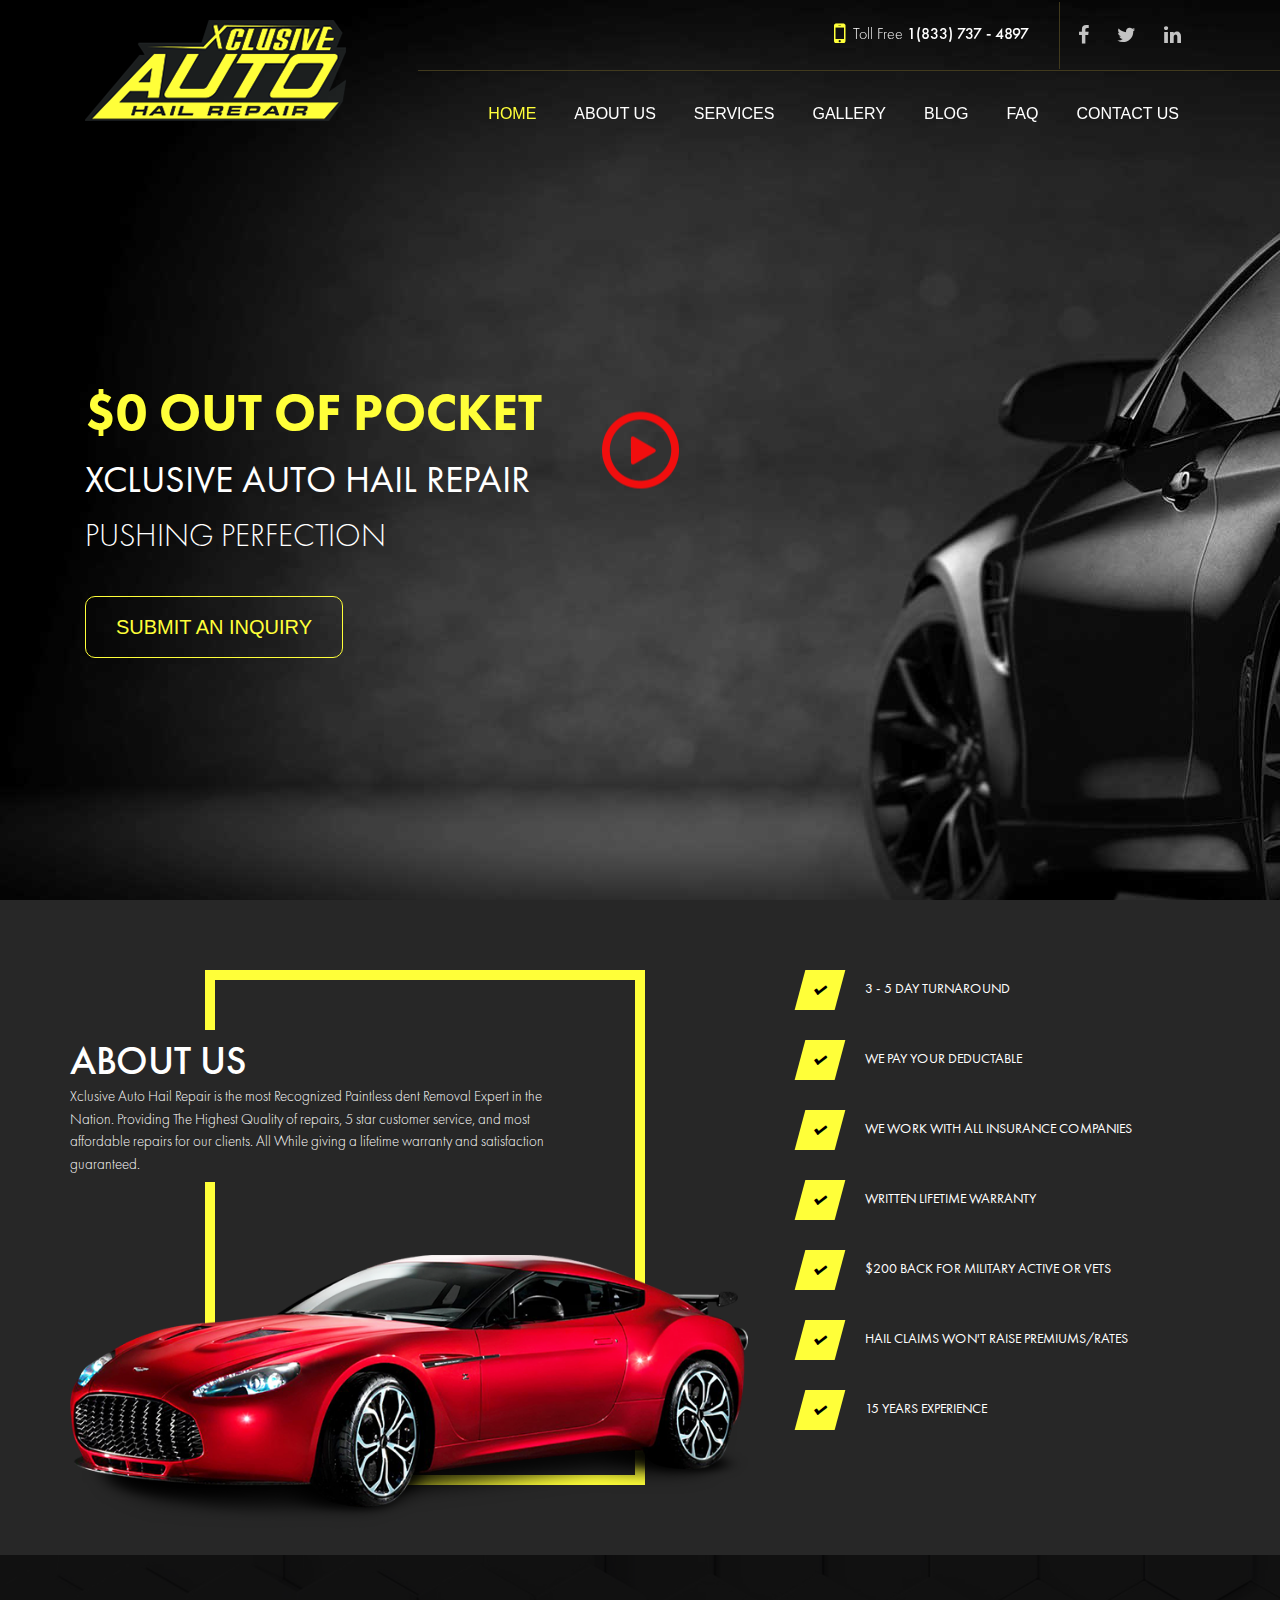
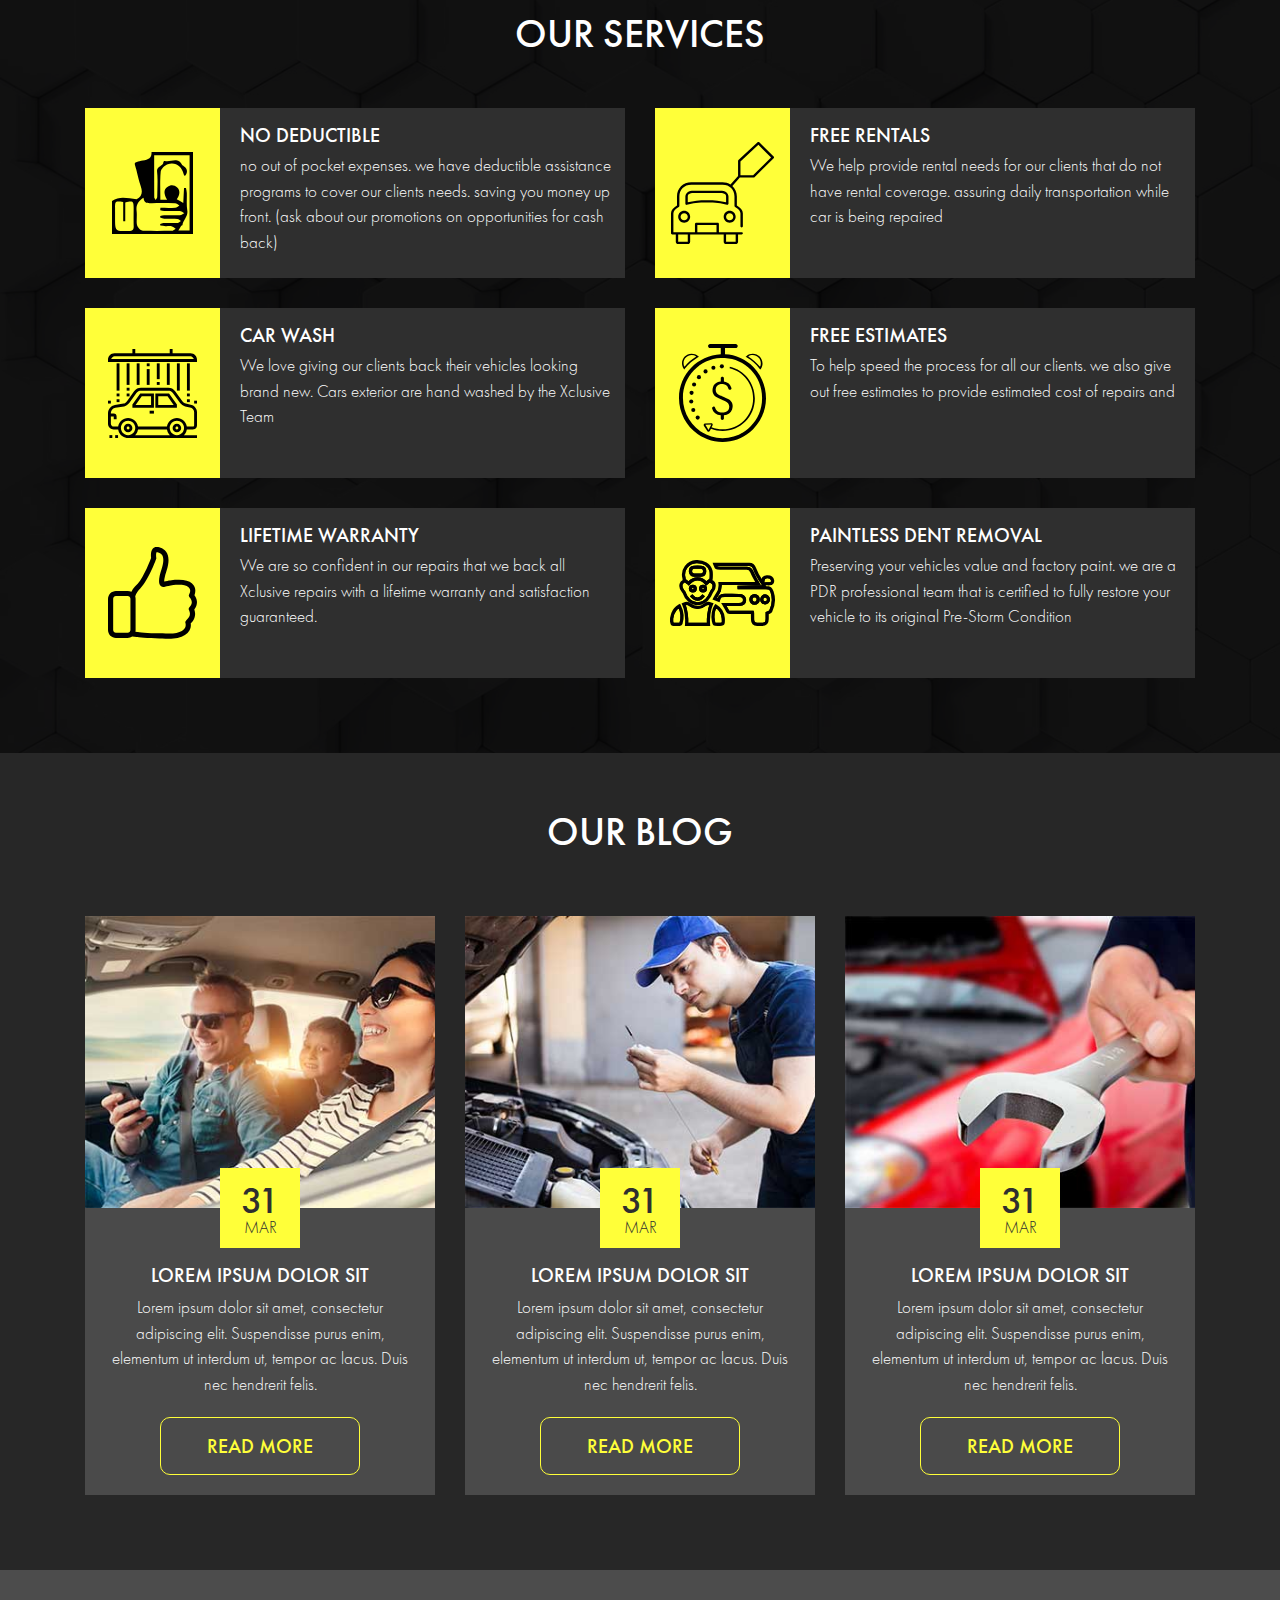
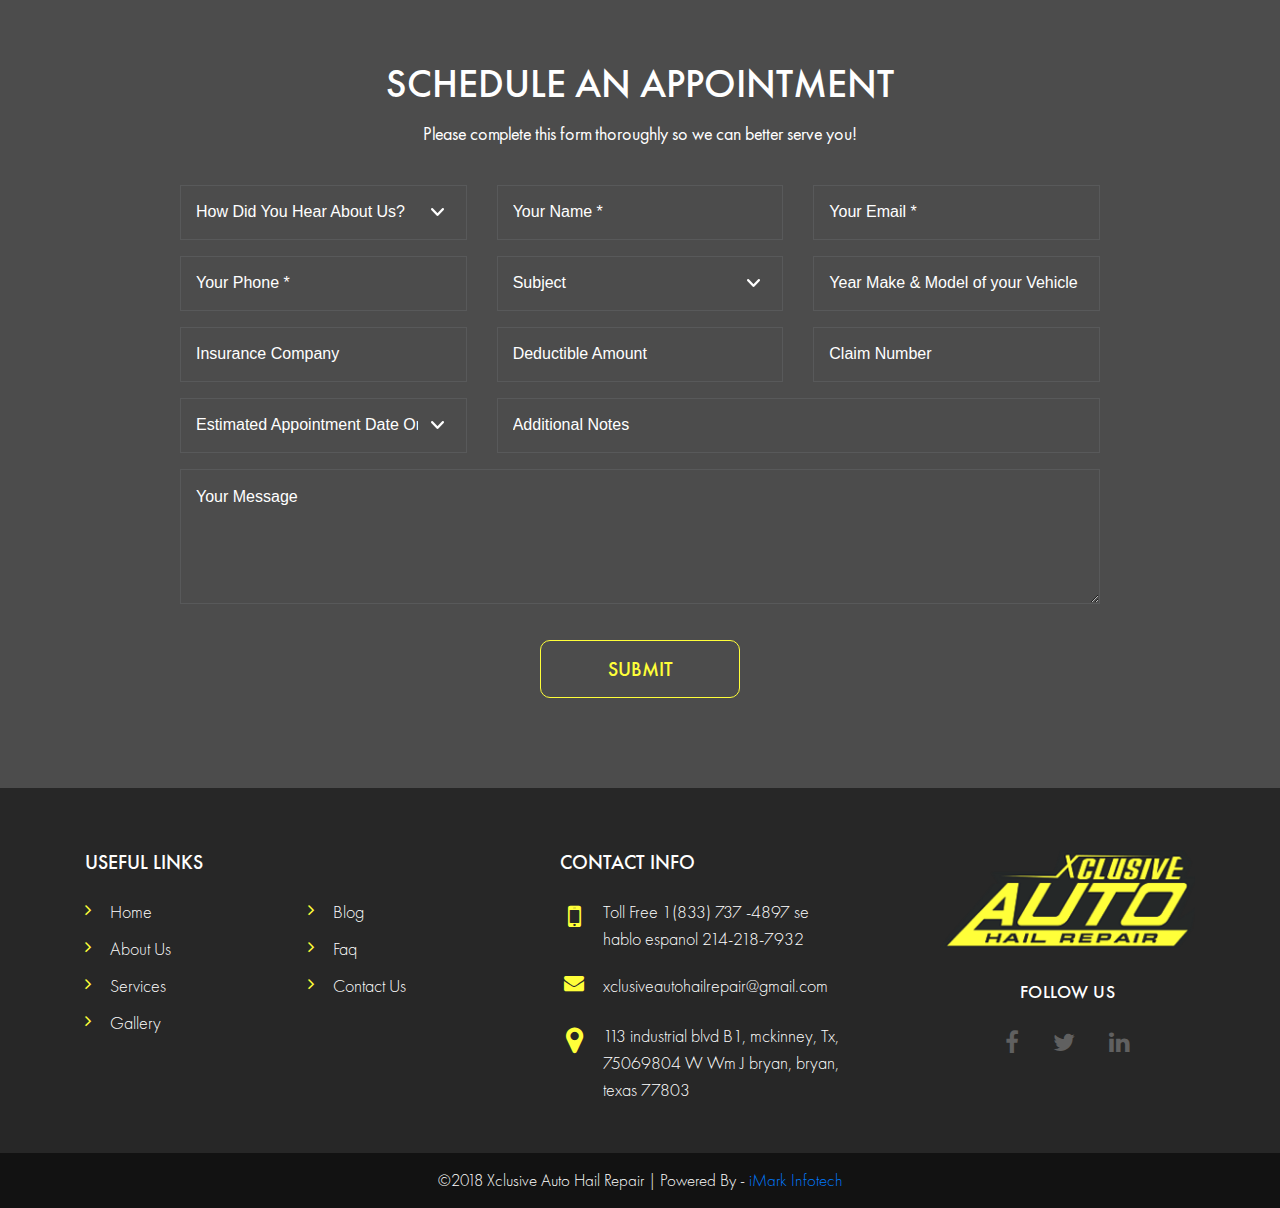
<file: index.html>
<!DOCTYPE html>
<html lang="en">

<head>
    <meta charset="utf-8">
    <meta http-equiv="X-UA-Compatible" content="IE=edge">
    <meta name="viewport" content="width=device-width, initial-scale=1, maximum-scale=1, user-scalable=no">
    <meta name="format-detection" content="telephone=no">
    <title>Xclusive Auto Hail Repair</title>
    <!-- Favicon -->
    <link rel="shortcut icon" href="favicon.png" sizes="32x32" type="image/x-icon">

    <!-- Bootstrap.min.css, Animate.css and OwlCarousel.css -->
    <link href="css/bootstrap.min.css" type="text/css" rel="stylesheet">
    <link href="https://cdnjs.cloudflare.com/ajax/libs/font-awesome/4.6.3/css/font-awesome.min.css" type="text/css" rel="stylesheet">

    <!-- Custom - from scss/style.scss -->
    <link href="css/style.css" rel="stylesheet">

    <!--[if lt IE 9]>
      <script src="https://oss.maxcdn.com/html5shiv/3.7.2/html5shiv.min.js"></script>
      <script src="https://oss.maxcdn.com/respond/1.4.2/respond.min.js"></script>
<![endif]-->
</head>

<body>
    <!-- Preloader -->
    <div class="preloader">
        <div class="ballLoader">
            <div class="ball"></div>
            <div class="ball"></div>
            <div class="ball"></div>
        </div>
    </div>
    <!-- Header area -->
    <header>
        <div class="container">
            <div class="cvr_header">
                <div class="logo"><a href="index.html"><img src="images/logo.png" alt="logo"></a></div>
                <div class="right-header">
                    <div class="connect_div">
                        <div class="cntct"><i class="fa fa-mobile" aria-hidden="true"></i> Toll Free <a href="tel:18337374897">1(833) 737 - 4897</a></div>
                        <ul>
                            <li><a href="#"><i class="fa fa-facebook" aria-hidden="true"></i></a></li>
                            <li><a href="#"><i class="fa fa-twitter" aria-hidden="true"></i></a></li>
                            <li><a href="#"><i class="fa fa-linkedin" aria-hidden="true"></i></a></li>
                        </ul>
                    </div>
                    <nav class="navbar navbar-expand-lg navbar-light custom-nav">
                        <button class="navbar-toggler" type="button" data-toggle="collapse" data-target="#navbarNavAltMarkup" aria-controls="navbarNavAltMarkup" aria-expanded="false" aria-label="Toggle navigation">
                      <span class="navbar-toggler-icon"></span>
                    </button>
                        <div class="collapse navbar-collapse" id="navbarSupportedContent">
                            <ul class="navbar-nav">
                                <li class="nav-item active">
                                    <a class="nav-link" href="#">Home <span class="sr-only">(current)</span></a>
                                </li>
                                <li class="nav-item">
                                    <a class="nav-link" href="#">about us</a>
                                </li>
                                <li class="nav-item">
                                    <a class="nav-link" href="#">services</a>
                                </li>
                                <li class="nav-item">
                                    <a class="nav-link" href="#">gallery</a>
                                </li>
                                <li class="nav-item">
                                    <a class="nav-link" href="#">blog</a>
                                </li>
                                <li class="nav-item">
                                    <a class="nav-link" href="#">faq</a>
                                </li>
                                <li class="nav-item">
                                    <a class="nav-link" href="#">contact us</a>
                                </li>
                            </ul>
                        </div>
                    </nav>
                </div>
            </div>
        </div>
    </header>

    <!--/Header area -->
    <section class="home_banner" style="background:url(images/home-banner_img.jpg);">
        <div class="container">
            <a href="#" class="play_btn"><img src="images/play_btn.png" alt="play_icon"></a>
            <div class="caption-text">
                <h1>$0 Out Of pocket</h1>
                <h2>XCLUSIVE Auto Hail REpair</h2>
                <h3>Pushing Perfection</h3>
                <a href="#">submit an inquiry</a>
            </div>
        </div>
    </section>
    <section class="about-us">
        <div class="container">
            <div class="row">
                <div class="col-md-7">
                    <article class="about_cntnt">
                        <div class="about_info">
                            <h2 class="title">About Us</h2>
                            <p>Xclusive Auto Hail Repair is the most Recognized Paintless dent Removal Expert in the Nation. Providing The Highest Quality of repairs, 5 star customer service, and most affordable repairs for our clients. All While giving a lifetime warranty and satisfaction guaranteed.</p>
                        </div>
                        <div class="outer-border"></div>
                        <div class="abt_img"><img src="images/abt_car_img.png" alt="about-car-img"></div>
                    </article>
                </div>
                <div class="col-md-5">
                    <article class="about_points">
                        <ul>
                            <li>3 - 5 DAY TURNAROUND</li>
                            <li>WE PAY YOUR DEDUCTABLE</li>
                            <li>we work with all insurance companies</li>
                            <li>WRITTEN LIFETIME WARRANTY</li>
                            <li>$200 BACK FOR MILITARY ACTIVE OR VETS</li>
                            <li>HAIL CLAIMS WON'T RAISE PREMIUMS/RATES</li>
                            <li>15 YEARS EXPERIENCE</li>
                        </ul>
                    </article>
                </div>
            </div>
        </div>
    </section>
    <section class="our_services" style="background:url(images/service_banner.jpg);">
        <div class="container">
            <h2 class="title">Our services</h2>
            <div class="row">
                <div class="col-md-6">
                    <article class="srvc-box">
                        <figure>
                            <img src="images/money-icon.svg" alt="srvc_icon">
                        </figure>
                        <figcaption>
                            <h3>No Deductible</h3>
                            <p>no out of pocket expenses. we have deductible assistance programs to cover our clients needs. saving you money up front. (ask about our promotions on opportunities for cash back)</p>
                        </figcaption>
                    </article>
                </div>
                <div class="col-md-6">
                    <article class="srvc-box">
                        <figure>
                            <img src="images/rental_icon.svg" alt="srvc_icon">
                        </figure>
                        <figcaption>
                            <h3>Free Rentals</h3>
                            <p>We help provide rental needs for our clients that do not have rental coverage. assuring daily transportation while car is being repaired</p>
                        </figcaption>
                    </article>
                </div>
                <div class="col-md-6">
                    <article class="srvc-box">
                        <figure>
                            <img src="images/car-wash.svg" alt="srvc_icon">
                        </figure>
                        <figcaption>
                            <h3>Car Wash</h3>
                            <p>We love giving our clients back their vehicles looking brand new. Cars exterior are hand washed by the Xclusive Team</p>
                        </figcaption>
                    </article>
                </div>
                <div class="col-md-6">
                    <article class="srvc-box">
                        <figure>
                            <img src="images/free-estimate_icon.svg" alt="srvc_icon">
                        </figure>
                        <figcaption>
                            <h3>Free Estimates</h3>
                            <p>To help speed the process for all our clients. we also give out free estimates to provide estimated cost of repairs and </p>
                        </figcaption>
                    </article>
                </div>
                <div class="col-md-6">
                    <article class="srvc-box">
                        <figure>
                            <img src="images/like.svg" alt="srvc_icon">
                        </figure>
                        <figcaption>
                            <h3>Lifetime warranty</h3>
                            <p>We are so confident in our repairs that we back all Xclusive repairs with a lifetime warranty and satisfaction guaranteed.</p>
                        </figcaption>
                    </article>
                </div>
                <div class="col-md-6">
                    <article class="srvc-box">
                        <figure>
                            <img src="images/dent-removal.svg" alt="srvc_icon">
                        </figure>
                        <figcaption>
                            <h3>Paintless Dent Removal</h3>
                            <p>Preserving your vehicles value and factory paint. we are a PDR professional team that is certified to fully restore your vehicle to its original Pre-Storm Condition</p>
                        </figcaption>
                    </article>
                </div>
            </div>
        </div>
    </section>
    <section class="our-blog">
        <div class="container">
            <h2 class="title">our blog</h2>
            <div class="row">
                <div class="col-md-4">
                    <article class="blog_box">
                        <figure style="background:url(images/blog_img1.jpg);"></figure>
                        <div class="post-content">
                            <div class="date"><span>31<small>mar</small></span></div>
                            <h3>Lorem ipsum dolor sit</h3>
                            <p>Lorem ipsum dolor sit amet, consectetur adipiscing elit. Suspendisse purus enim, elementum ut interdum ut, tempor ac lacus. Duis nec hendrerit felis.</p>
                            <a class="rd_more_btn" href="#">Read More</a>
                        </div>
                    </article>
                </div>
                <div class="col-md-4">
                    <article class="blog_box">
                        <figure style="background:url(images/blog_img2.jpg);"></figure>
                        <div class="post-content">
                            <div class="date"><span>31<small>mar</small></span></div>
                            <h3>Lorem ipsum dolor sit</h3>
                            <p>Lorem ipsum dolor sit amet, consectetur adipiscing elit. Suspendisse purus enim, elementum ut interdum ut, tempor ac lacus. Duis nec hendrerit felis.</p>
                            <a class="rd_more_btn" href="#">Read More</a>
                        </div>
                    </article>
                </div>
                <div class="col-md-4">
                    <article class="blog_box">
                        <figure style="background:url(images/blog_img3.jpg);"></figure>
                        <div class="post-content">
                            <div class="date"><span>31<small>mar</small></span></div>
                            <h3>Lorem ipsum dolor sit</h3>
                            <p>Lorem ipsum dolor sit amet, consectetur adipiscing elit. Suspendisse purus enim, elementum ut interdum ut, tempor ac lacus. Duis nec hendrerit felis.</p>
                            <a class="rd_more_btn" href="#">Read More</a>
                        </div>
                    </article>
                </div>
            </div>
        </div>
    </section>
    <section class="shedule-appointment" style="background:url(images/schedule_banner.jpg);">
        <div class="container">
            <h2 class="title">SCHEDULE AN APPOINTMENT</h2>
            <h5>Please complete this form thoroughly so we can better serve you!</h5>
            <form>
                <div class="row">
                    <div class="col-md-10 m-auto">
                        <div class="row">
                            <div class="col-md-4">
                                <div class="form-group">
                                    <select class="form-control">
                                   <option>How did you hear about us?</option>
                                </select>
                                </div>
                            </div>
                            <div class="col-md-4">
                                <div class="form-group">
                                    <input class="form-control" type="text" placeholder="Your Name *">
                                </div>
                            </div>
                            <div class="col-md-4">
                                <div class="form-group">
                                    <input class="form-control" type="text" placeholder="Your Email *">
                                </div>
                            </div>
                            <div class="col-md-4">
                                <div class="form-group">
                                    <input class="form-control" type="text" placeholder="Your Phone *">
                                </div>
                            </div>
                            <div class="col-md-4">
                                <div class="form-group">
                                    <select class="form-control">
                                   <option>Subject</option>
                                </select>
                                </div>
                            </div>
                            <div class="col-md-4">
                                <div class="form-group">
                                    <input class="form-control" type="text" placeholder="Year Make & Model of your Vehicle">
                                </div>
                            </div>
                            <div class="col-md-4">
                                <div class="form-group">
                                    <input class="form-control" type="text" placeholder="Insurance Company">
                                </div>
                            </div>
                            <div class="col-md-4">
                                <div class="form-group">
                                    <input class="form-control" type="text" placeholder="Deductible Amount">
                                </div>
                            </div>
                            <div class="col-md-4">
                                <div class="form-group">
                                    <input class="form-control" type="text" placeholder="Claim Number">
                                </div>
                            </div>
                            <div class="col-md-4">
                                <div class="form-group">
                                    <select class="form-control">
                                   <option>Estimated Appointment Date or Deadline</option>
                                </select>
                                </div>
                            </div>
                            <div class="col-md-8">
                                <div class="form-group">
                                    <input class="form-control" type="text" placeholder="Additional Notes">
                                </div>
                            </div>
                            <div class="col-md-12">
                                <div class="form-group">
                                    <textarea class="form-control txtarea" placeholder="Your Message"></textarea>
                                </div>
                            </div>
                            <input class="sbmt_btn" type="submit" value="submit">
                        </div>
                    </div>
                </div>
            </form>
        </div>
    </section>
    <!-- Footer area -->
    <footer>
        <div class="container">
            <div class="row">
                <div class="col-md-5">
                    <div class="block1">
                        <h2>Useful Links</h2>
                        <ul>
                            <li><a href="#">Home</a></li>
                            <li><a href="#">Blog</a></li>
                            <li><a href="#">About us</a></li>
                            <li><a href="#">faq</a></li>
                            <li><a href="#">Services</a></li>
                            <li><a href="#">Contact us</a></li>
                            <li><a href="#">Gallery</a></li>
                        </ul>
                    </div>
                </div>
                <div class="col-md-4">
                    <div class="block2">
                        <h2>Contact Info</h2>
                        <ul>
                            <li>
                                <span><i class="fa fa-mobile" aria-hidden="true"></i></span>
                                <p>Toll Free <a href="tel:18337374897">1(833) 737 -4897</a> se hablo espanol <a href="tel:2142187932"> 214-218-7932</a></p>
                            </li>
                            <li>
                                <span><i class="fa fa-envelope" aria-hidden="true"></i></span>
                                <p><a href="mailto:xclusiveautohailrepair@gmail.com">xclusiveautohailrepair@gmail.com</a></p>
                            </li>
                            <li>
                                <span><i class="fa fa-map-marker" aria-hidden="true"></i></span>
                                <p>113 industrial blvd B1, mckinney, Tx, 75069804 W Wm J bryan, bryan, texas 77803</p>
                            </li>
                        </ul>
                    </div>
                </div>
                <div class="col-md-3">
                    <div class="block3">
                        <a href="index.html" class="foot-logo"><img src="images/logo.png" alt="logo-img"></a>
                        <div class="follow_div">
                            <p>Follow Us</p>
                            <ul>
                                <li><a hrfe="#"><i class="fa fa-facebook" aria-hidden="true"></i></a></li>
                                <li><a hrfe="#"><i class="fa fa-twitter" aria-hidden="true"></i></a></li>
                                <li><a hrfe="#"><i class="fa fa-linkedin" aria-hidden="true"></i></a></li>
                            </ul>
                        </div>
                    </div>
                </div>
            </div>
        </div>
        <div class="copyright">
            <div class="container">
                <p>©2018 Xclusive Auto Hail Repair | Powered By - <a target="_blank" href="https://www.imarkinfotech.com/">iMark Infotech</a></p>
            </div>
        </div>
    </footer>

    <!-- jQuery (necessary for JavaScript plugins) -->
    <script src="https://cdnjs.cloudflare.com/ajax/libs/jquery/3.2.1/jquery.min.js"></script>
    <script src="js/bootstrap.min.js"></script>
    <script src="js/popper.min.js"></script>
    <!-- Our Custom js here -->
    <script src="js/custom.js"></script>
</body>

</html>
</file>
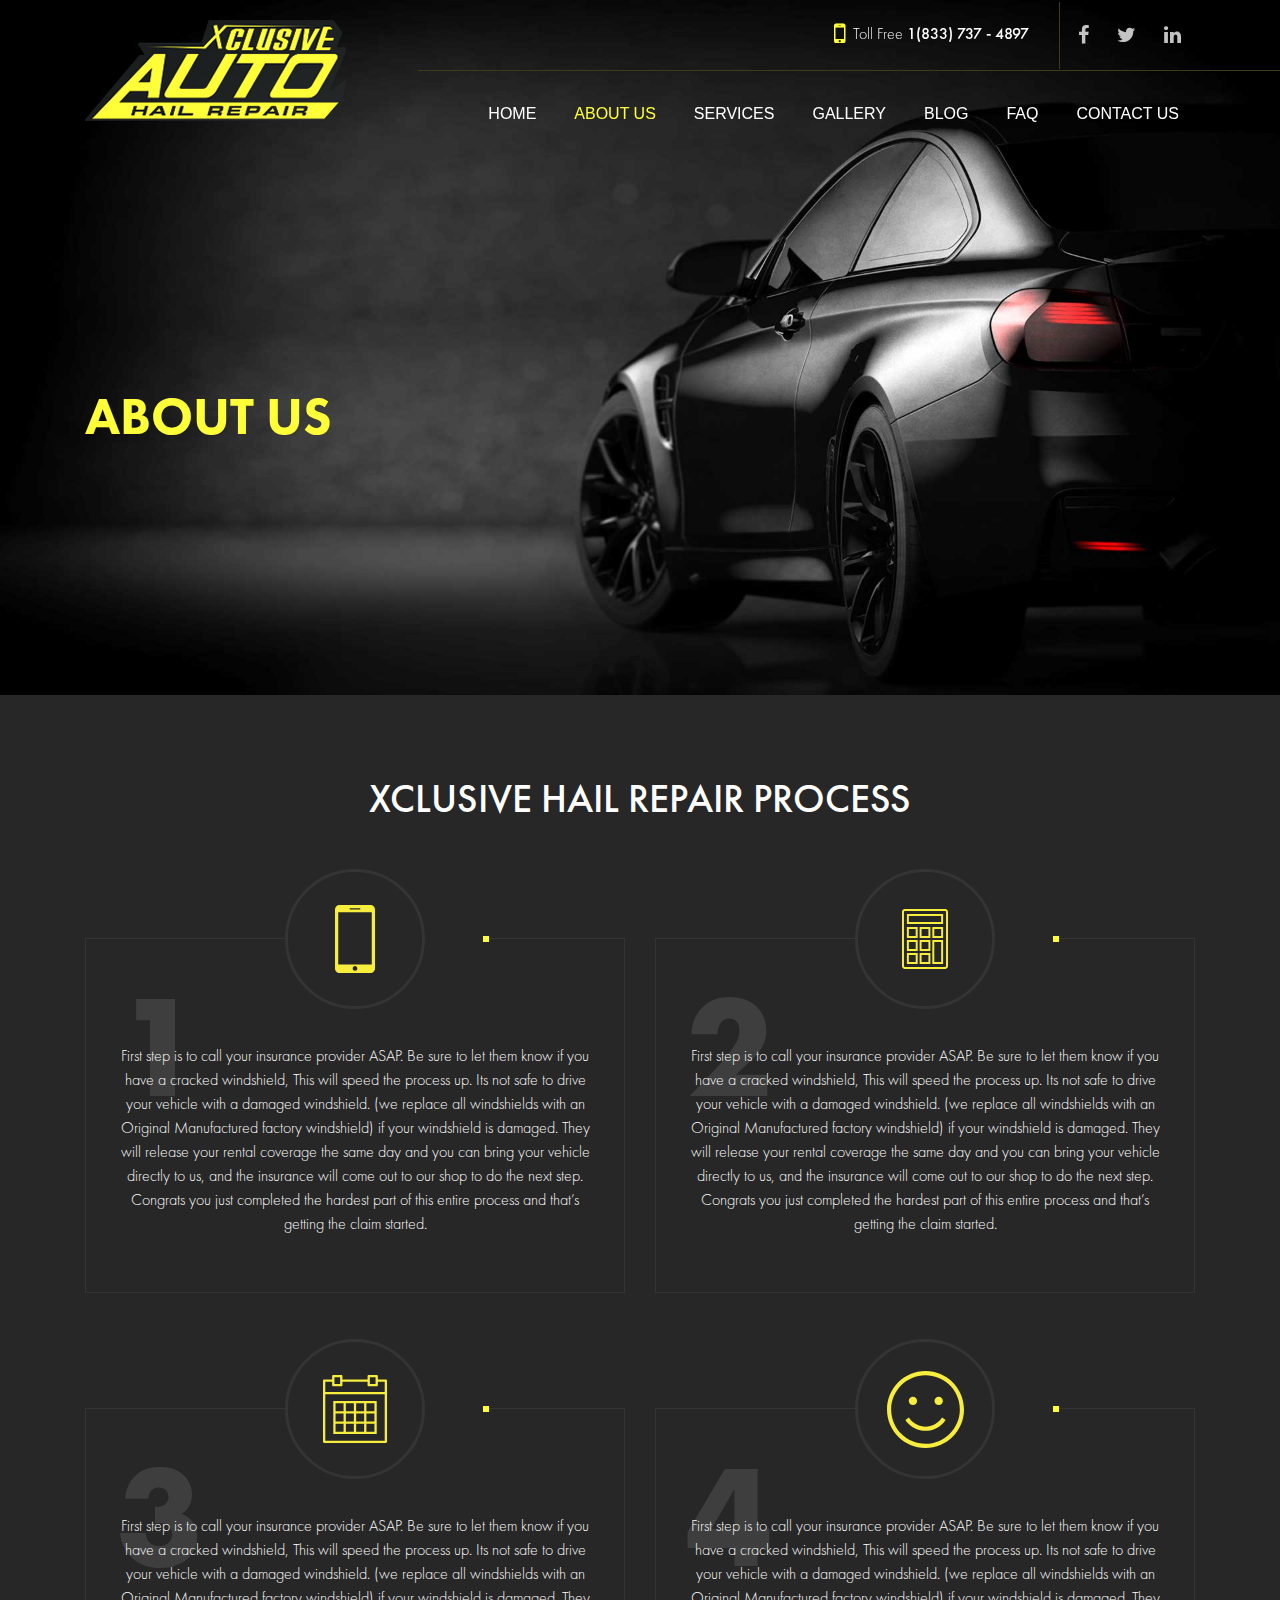
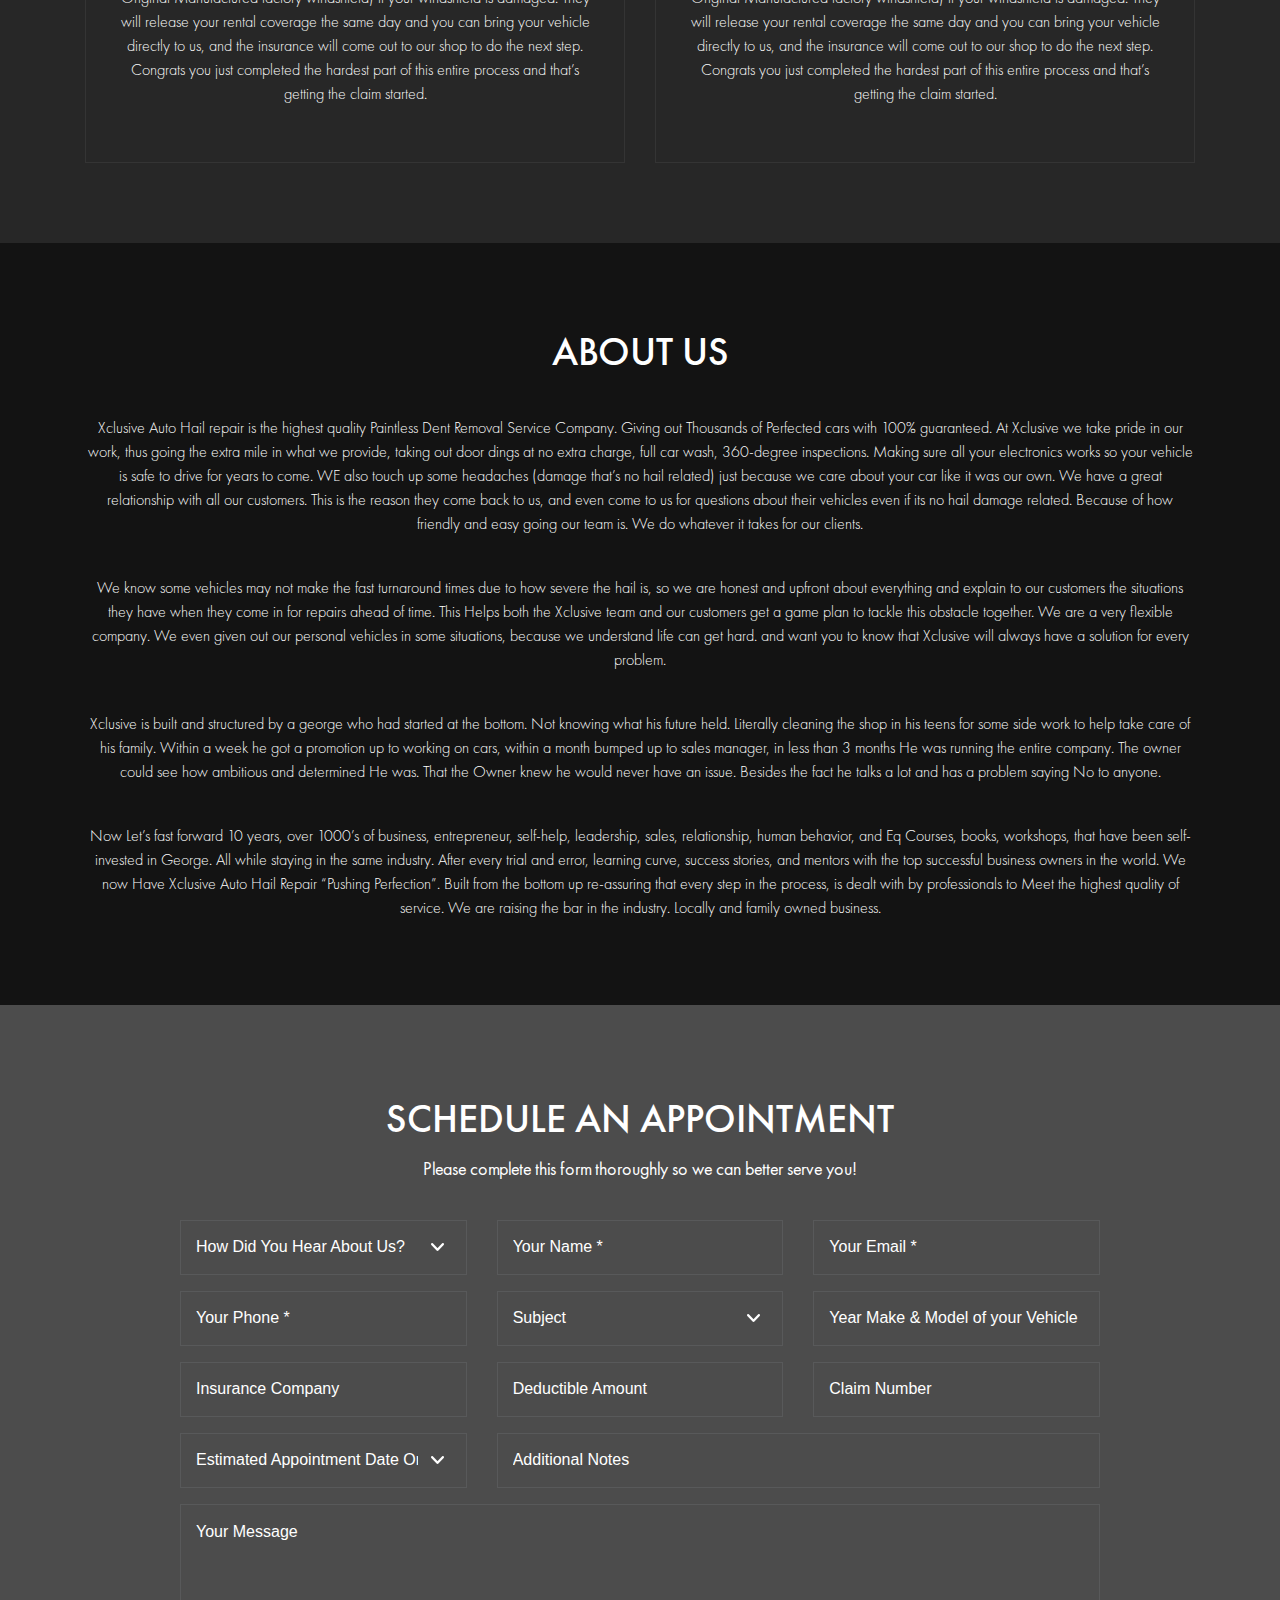
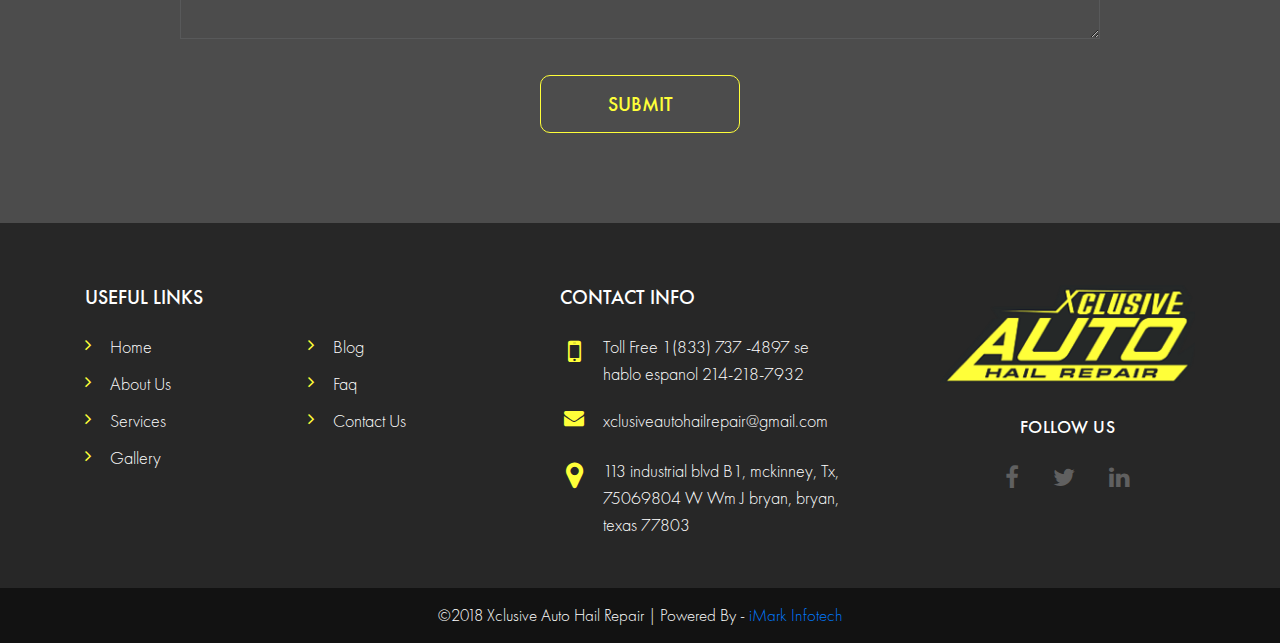
<file: about.html>
<!DOCTYPE html>
<html lang="en">

<head>
    <meta charset="utf-8">
    <meta http-equiv="X-UA-Compatible" content="IE=edge">
    <meta name="viewport" content="width=device-width, initial-scale=1, maximum-scale=1, user-scalable=no">
    <meta name="format-detection" content="telephone=no">
    <title>About | Xclusive Auto Hail Repair</title>
    <!-- Favicon -->
    <link rel="shortcut icon" href="favicon.png" sizes="32x32" type="image/x-icon">

    <!-- Bootstrap.min.css, Animate.css and OwlCarousel.css -->
    <link href="css/bootstrap.min.css" type="text/css" rel="stylesheet">
    <link href="https://cdnjs.cloudflare.com/ajax/libs/font-awesome/4.6.3/css/font-awesome.min.css" type="text/css" rel="stylesheet">

    <!-- Custom - from scss/style.scss -->
    <link href="css/style.css" rel="stylesheet">

    <!--[if lt IE 9]>
      <script src="https://oss.maxcdn.com/html5shiv/3.7.2/html5shiv.min.js"></script>
      <script src="https://oss.maxcdn.com/respond/1.4.2/respond.min.js"></script>
<![endif]-->
</head>

<body>
    <!-- Preloader -->
    <div class="preloader">
        <div class="ballLoader">
            <div class="ball"></div>
            <div class="ball"></div>
            <div class="ball"></div>
        </div>
    </div>
    <!-- Header area -->
    <header>
        <div class="container">
            <div class="cvr_header">
                <div class="logo"><a href="index.html"><img src="images/logo.png" alt="logo"></a></div>
                <div class="right-header">
                    <div class="connect_div">
                        <div class="cntct"><i class="fa fa-mobile" aria-hidden="true"></i> Toll Free <a href="tel:18337374897">1(833) 737 - 4897</a></div>
                        <ul>
                            <li><a href="#"><i class="fa fa-facebook" aria-hidden="true"></i></a></li>
                            <li><a href="#"><i class="fa fa-twitter" aria-hidden="true"></i></a></li>
                            <li><a href="#"><i class="fa fa-linkedin" aria-hidden="true"></i></a></li>
                        </ul>
                    </div>
                    <nav class="navbar navbar-expand-lg navbar-light custom-nav">
                        <button class="navbar-toggler" type="button" data-toggle="collapse" data-target="#navbarNavAltMarkup" aria-controls="navbarNavAltMarkup" aria-expanded="false" aria-label="Toggle navigation">
                      <span class="navbar-toggler-icon"></span>
                    </button>
                        <div class="collapse navbar-collapse" id="navbarSupportedContent">
                            <ul class="navbar-nav">
                                <li class="nav-item">
                                    <a class="nav-link" href="index.html">Home <span class="sr-only">(current)</span></a>
                                </li>
                                <li class="nav-item active">
                                    <a class="nav-link" href="about.html">about us</a>
                                </li>
                                <li class="nav-item">
                                    <a class="nav-link" href="services.html">services</a>
                                </li>
                                <li class="nav-item">
                                    <a class="nav-link" href="gallery.html">gallery</a>
                                </li>
                                <li class="nav-item">
                                    <a class="nav-link" href="blog.html">blog</a>
                                </li>
                                <li class="nav-item">
                                    <a class="nav-link" href="faq.html">faq</a>
                                </li>
                                <li class="nav-item">
                                    <a class="nav-link" href="contact.html">contact us</a>
                                </li>
                            </ul>
                        </div>
                    </nav>
                </div>
            </div>
        </div>
    </header>

    <!--/Header area -->
    <section class="inner_banner" style="background-image:url(images/home-banner_img.jpg);">
        <div class="container">
            <div class="caption-text">
                <h1 class="wow fadeInDown">about us</h1>
            </div>
        </div>
    </section>
    <section class="repair_process">
        <div class="container">
            <h2 class="title">Xclusive Hail repair process</h2>
            <div class="row">
                <div class="col-md-6">
                    <article class="process_box">
                        <span class="process-icon"><img src="images/smartphone-call.svg"></span>
                        <p>First step is to call your insurance provider ASAP. Be sure to let them know if you have a cracked windshield, This will speed the process up. Its not safe to drive your vehicle with a damaged windshield. (we replace all windshields with an Original Manufactured factory windshield) if your windshield is damaged. They will release your rental coverage the same day and you can bring your vehicle directly to us, and the insurance will come out to our shop to do the next step. Congrats you just completed the hardest part of this entire process and that’s getting the claim started.</p>
                    </article>
                </div>
                <div class="col-md-6">
                    <article class="process_box">
                        <span class="process-icon"><img src="images/calculator.svg"></span>
                        <p>First step is to call your insurance provider ASAP. Be sure to let them know if you have a cracked windshield, This will speed the process up. Its not safe to drive your vehicle with a damaged windshield. (we replace all windshields with an Original Manufactured factory windshield) if your windshield is damaged. They will release your rental coverage the same day and you can bring your vehicle directly to us, and the insurance will come out to our shop to do the next step. Congrats you just completed the hardest part of this entire process and that’s getting the claim started.</p>
                    </article>
                </div>
                <div class="col-md-6">
                    <article class="process_box">
                        <span class="process-icon"><img src="images/calendar%20(1).svg"></span>
                        <p>First step is to call your insurance provider ASAP. Be sure to let them know if you have a cracked windshield, This will speed the process up. Its not safe to drive your vehicle with a damaged windshield. (we replace all windshields with an Original Manufactured factory windshield) if your windshield is damaged. They will release your rental coverage the same day and you can bring your vehicle directly to us, and the insurance will come out to our shop to do the next step. Congrats you just completed the hardest part of this entire process and that’s getting the claim started.</p>
                    </article>
                </div>
                <div class="col-md-6">
                    <article class="process_box">
                        <span class="process-icon"><img src="images/happiness.svg"></span>
                        <p>First step is to call your insurance provider ASAP. Be sure to let them know if you have a cracked windshield, This will speed the process up. Its not safe to drive your vehicle with a damaged windshield. (we replace all windshields with an Original Manufactured factory windshield) if your windshield is damaged. They will release your rental coverage the same day and you can bring your vehicle directly to us, and the insurance will come out to our shop to do the next step. Congrats you just completed the hardest part of this entire process and that’s getting the claim started.</p>
                    </article>
                </div>
            </div>
        </div>
    </section>
    <section class="aboutus_section">
        <div class="container">
            <h2 class="title">About Us</h2>
            <p>Xclusive Auto Hail repair is the highest quality Paintless Dent Removal Service Company. Giving out Thousands of Perfected cars with 100% guaranteed. At Xclusive we take pride in our work, thus going the extra mile in what we provide, taking out door dings at no extra charge, full car wash, 360-degree inspections. Making sure all your electronics works so your vehicle is safe to drive for years to come. WE also touch up some headaches (damage that’s no hail related) just because we care about your car like it was our own. We have a great relationship with all our customers. This is the reason they come back to us, and even come to us for questions about their vehicles even if its no hail damage related. Because of how friendly and easy going our team is. We do whatever it takes for our clients.</p>
            <p>We know some vehicles may not make the fast turnaround times due to how severe the hail is, so we are honest and upfront about everything and explain to our customers the situations they have when they come in for repairs ahead of time. This Helps both the Xclusive team and our customers get a game plan to tackle this obstacle together. We are a very flexible company. We even given out our personal vehicles in some situations, because we understand life can get hard. and want you to know that Xclusive will always have a solution for every problem.
            </p>
            <p>Xclusive is built and structured by a george who had started at the bottom. Not knowing what his future held. Literally cleaning the shop in his teens for some side work to help take care of his family. Within a week he got a promotion up to working on cars, within a month bumped up to sales manager, in less than 3 months He was running the entire company. The owner could see how ambitious and determined He was. That the Owner knew he would never have an issue. Besides the fact he talks a lot and has a problem saying No to anyone.
            </p>
            <p>Now Let’s fast forward 10 years, over 1000’s of business, entrepreneur, self-help, leadership, sales, relationship, human behavior, and Eq Courses, books, workshops, that have been self-invested in George. All while staying in the same industry. After every trial and error, learning curve, success stories, and mentors with the top successful business owners in the world. We now Have Xclusive Auto Hail Repair “Pushing Perfection”. Built from the bottom up re-assuring that every step in the process, is dealt with by professionals to Meet the highest quality of service. We are raising the bar in the industry. Locally and family owned business.</p>
        </div>
    </section>
    <section class="shedule-appointment" style="background:url(images/schedule_banner.jpg);">
        <div class="container">
            <h2 class="title">SCHEDULE AN APPOINTMENT</h2>
            <h5>Please complete this form thoroughly so we can better serve you!</h5>
            <form>
                <div class="row">
                    <div class="col-md-10 m-auto">
                        <div class="row">
                            <div class="col-md-4">
                                <div class="form-group">
                                    <select class="form-control">
                                   <option>How did you hear about us?</option>
                                </select>
                                </div>
                            </div>
                            <div class="col-md-4">
                                <div class="form-group">
                                    <input class="form-control" type="text" placeholder="Your Name *">
                                </div>
                            </div>
                            <div class="col-md-4">
                                <div class="form-group">
                                    <input class="form-control" type="text" placeholder="Your Email *">
                                </div>
                            </div>
                            <div class="col-md-4">
                                <div class="form-group">
                                    <input class="form-control" type="text" placeholder="Your Phone *">
                                </div>
                            </div>
                            <div class="col-md-4">
                                <div class="form-group">
                                    <select class="form-control">
                                   <option>Subject</option>
                                </select>
                                </div>
                            </div>
                            <div class="col-md-4">
                                <div class="form-group">
                                    <input class="form-control" type="text" placeholder="Year Make & Model of your Vehicle">
                                </div>
                            </div>
                            <div class="col-md-4">
                                <div class="form-group">
                                    <input class="form-control" type="text" placeholder="Insurance Company">
                                </div>
                            </div>
                            <div class="col-md-4">
                                <div class="form-group">
                                    <input class="form-control" type="text" placeholder="Deductible Amount">
                                </div>
                            </div>
                            <div class="col-md-4">
                                <div class="form-group">
                                    <input class="form-control" type="text" placeholder="Claim Number">
                                </div>
                            </div>
                            <div class="col-md-4">
                                <div class="form-group">
                                    <select class="form-control">
                                   <option>Estimated Appointment Date or Deadline</option>
                                </select>
                                </div>
                            </div>
                            <div class="col-md-8">
                                <div class="form-group">
                                    <input class="form-control" type="text" placeholder="Additional Notes">
                                </div>
                            </div>
                            <div class="col-md-12">
                                <div class="form-group">
                                    <textarea class="form-control txtarea" placeholder="Your Message"></textarea>
                                </div>
                            </div>
                            <input class="sbmt_btn" type="submit" value="submit">
                        </div>
                    </div>
                </div>
            </form>
        </div>
    </section>
    <!-- Footer area -->
    <footer>
        <div class="container">
            <div class="row">
                <div class="col-md-5">
                    <div class="block1">
                        <h2>Useful Links</h2>
                        <ul>
                            <li><a href="#">Home</a></li>
                            <li><a href="#">Blog</a></li>
                            <li><a href="#">About us</a></li>
                            <li><a href="#">faq</a></li>
                            <li><a href="#">Services</a></li>
                            <li><a href="#">Contact us</a></li>
                            <li><a href="#">Gallery</a></li>
                        </ul>
                    </div>
                </div>
                <div class="col-md-4">
                    <div class="block2">
                        <h2>Contact Info</h2>
                        <ul>
                            <li>
                                <span><i class="fa fa-mobile" aria-hidden="true"></i></span>
                                <p>Toll Free <a href="tel:18337374897">1(833) 737 -4897</a> se hablo espanol <a href="tel:2142187932"> 214-218-7932</a></p>
                            </li>
                            <li>
                                <span><i class="fa fa-envelope" aria-hidden="true"></i></span>
                                <p><a href="mailto:xclusiveautohailrepair@gmail.com">xclusiveautohailrepair@gmail.com</a></p>
                            </li>
                            <li>
                                <span><i class="fa fa-map-marker" aria-hidden="true"></i></span>
                                <p>113 industrial blvd B1, mckinney, Tx, 75069804 W Wm J bryan, bryan, texas 77803</p>
                            </li>
                        </ul>
                    </div>
                </div>
                <div class="col-md-3">
                    <div class="block3">
                        <a href="index.html" class="foot-logo"><img src="images/logo.png" alt="logo-img"></a>
                        <div class="follow_div">
                            <p>Follow Us</p>
                            <ul>
                                <li><a hrfe="#"><i class="fa fa-facebook" aria-hidden="true"></i></a></li>
                                <li><a hrfe="#"><i class="fa fa-twitter" aria-hidden="true"></i></a></li>
                                <li><a hrfe="#"><i class="fa fa-linkedin" aria-hidden="true"></i></a></li>
                            </ul>
                        </div>
                    </div>
                </div>
            </div>
        </div>
        <div class="copyright">
            <div class="container">
                <p>©2018 Xclusive Auto Hail Repair | Powered By - <a target="_blank" href="https://www.imarkinfotech.com/">iMark Infotech</a></p>
            </div>
        </div>
    </footer>

    <!-- jQuery (necessary for JavaScript plugins) -->
    <script src="https://cdnjs.cloudflare.com/ajax/libs/jquery/3.2.1/jquery.min.js"></script>
        <script src="js/popper.min.js"></script>
    <script src="js/bootstrap.min.js"></script>
    <script src="js/wow.min.js"></script>
    <!-- Our Custom js here -->
    <script src="js/custom.js"></script>
</body>

</html>
</file>
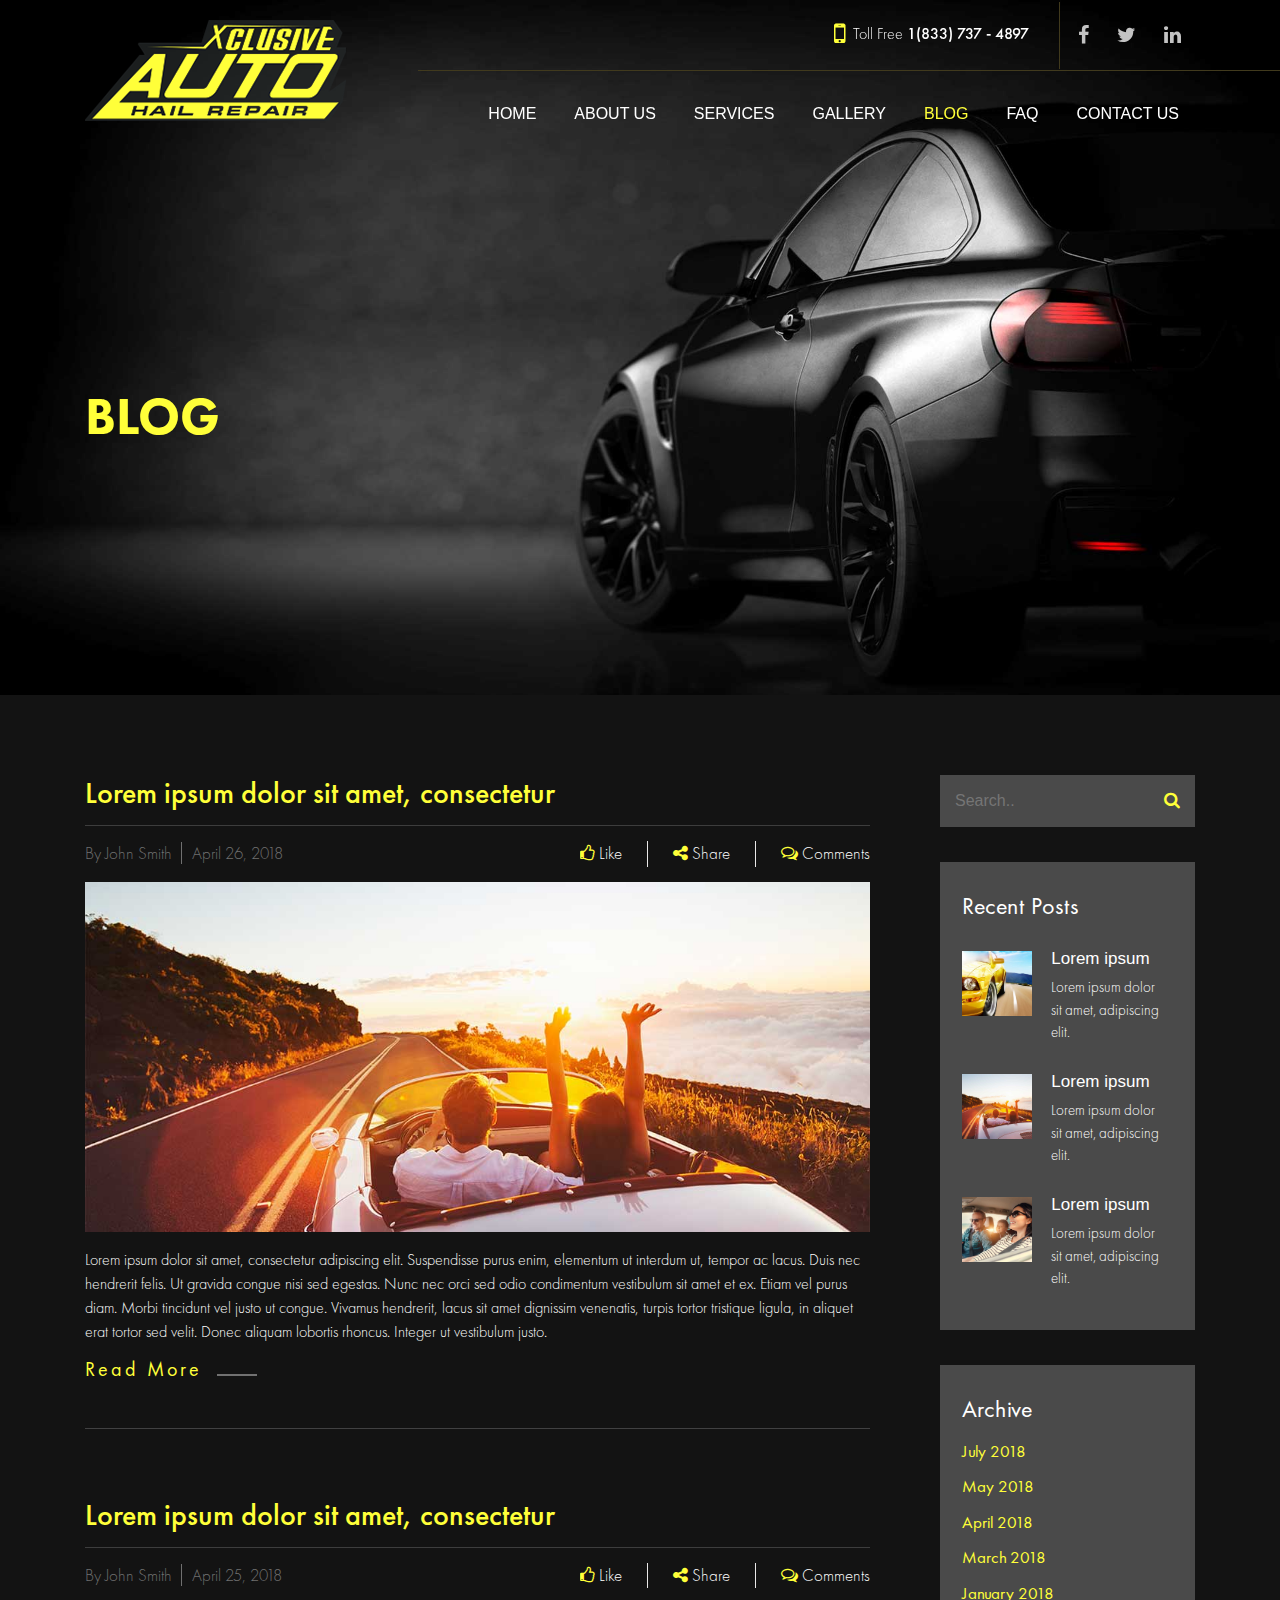
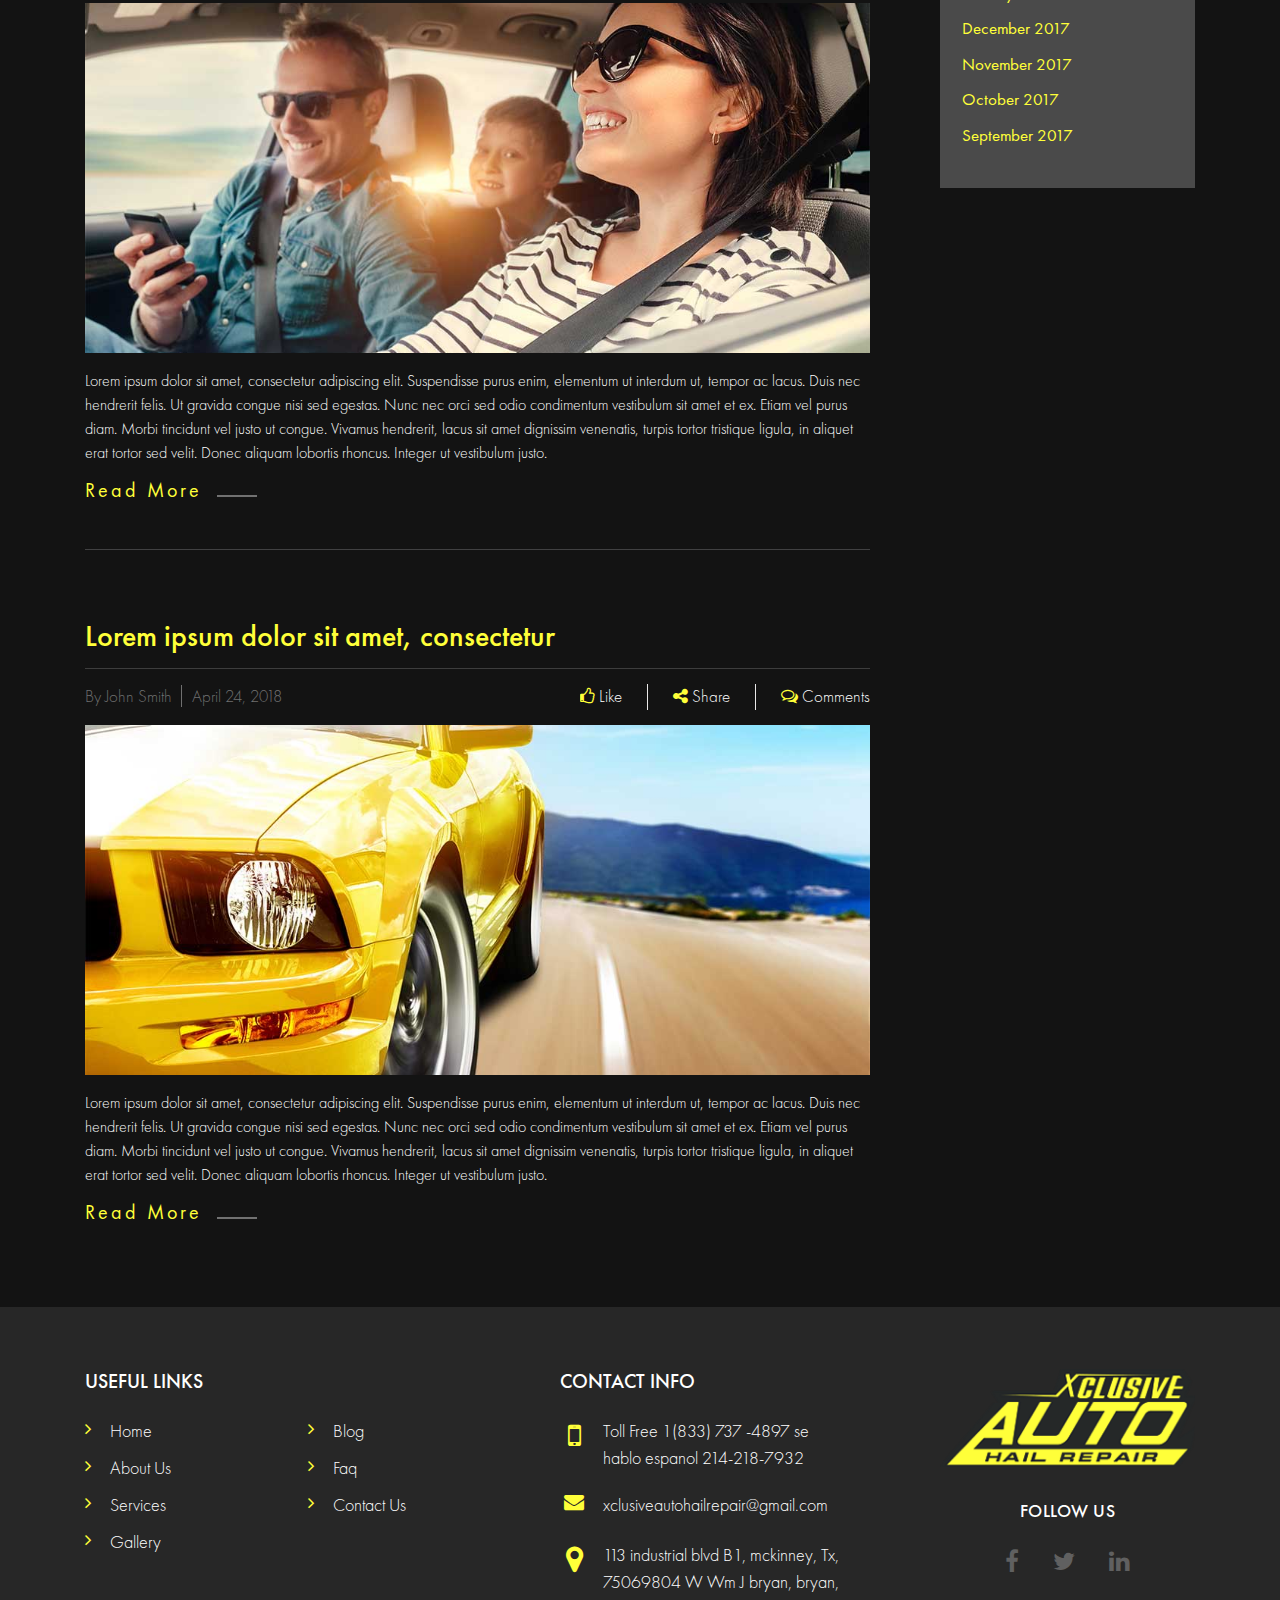
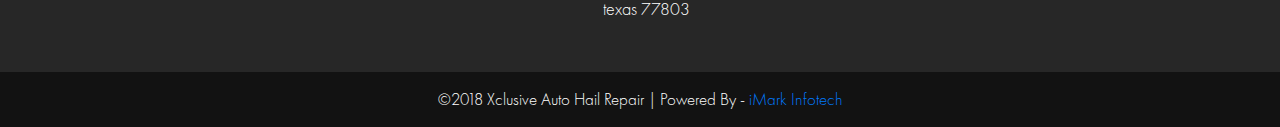
<file: blog.html>
<!DOCTYPE html>
<html lang="en">

<head>
    <meta charset="utf-8">
    <meta http-equiv="X-UA-Compatible" content="IE=edge">
    <meta name="viewport" content="width=device-width, initial-scale=1, maximum-scale=1, user-scalable=no">
    <meta name="format-detection" content="telephone=no">
    <title>Blog | Xclusive Auto Hail Repair</title>
    <!-- Favicon -->
    <link rel="shortcut icon" href="favicon.png" sizes="32x32" type="image/x-icon">

    <!-- Bootstrap.min.css, Animate.css and OwlCarousel.css -->
    <link href="css/bootstrap.min.css" type="text/css" rel="stylesheet">
    <link href="https://cdnjs.cloudflare.com/ajax/libs/font-awesome/4.6.3/css/font-awesome.min.css" type="text/css" rel="stylesheet">

    <!-- Custom - from scss/style.scss -->
    <link href="css/style.css" rel="stylesheet">

    <!--[if lt IE 9]>
      <script src="https://oss.maxcdn.com/html5shiv/3.7.2/html5shiv.min.js"></script>
      <script src="https://oss.maxcdn.com/respond/1.4.2/respond.min.js"></script>
<![endif]-->
</head>

<body>
    <!-- Preloader -->
    <div class="preloader">
        <div class="ballLoader">
            <div class="ball"></div>
            <div class="ball"></div>
            <div class="ball"></div>
        </div>
    </div>
    <!-- Header area -->
    <header>
        <div class="container">
            <div class="cvr_header">
                <div class="logo"><a href="index.html"><img src="images/logo.png" alt="logo"></a></div>
                <div class="right-header">
                    <div class="connect_div">
                        <div class="cntct"><i class="fa fa-mobile" aria-hidden="true"></i> Toll Free <a href="tel:18337374897">1(833) 737 - 4897</a></div>
                        <ul>
                            <li><a href="#"><i class="fa fa-facebook" aria-hidden="true"></i></a></li>
                            <li><a href="#"><i class="fa fa-twitter" aria-hidden="true"></i></a></li>
                            <li><a href="#"><i class="fa fa-linkedin" aria-hidden="true"></i></a></li>
                        </ul>
                    </div>
                    <nav class="navbar navbar-expand-lg navbar-light custom-nav">
                        <button class="navbar-toggler" type="button" data-toggle="collapse" data-target="#navbarNavAltMarkup" aria-controls="navbarNavAltMarkup" aria-expanded="false" aria-label="Toggle navigation">
                      <span class="navbar-toggler-icon"></span>
                    </button>
                        <div class="collapse navbar-collapse" id="navbarSupportedContent">
                            <ul class="navbar-nav">
                                <li class="nav-item">
                                    <a class="nav-link" href="index.html">Home <span class="sr-only">(current)</span></a>
                                </li>
                                <li class="nav-item">
                                    <a class="nav-link" href="about.html">about us</a>
                                </li>
                                <li class="nav-item">
                                    <a class="nav-link" href="services.html">services</a>
                                </li>
                                <li class="nav-item">
                                    <a class="nav-link" href="gallery.html">gallery</a>
                                </li>
                                <li class="nav-item active">
                                    <a class="nav-link" href="blog.html">blog</a>
                                </li>
                                <li class="nav-item">
                                    <a class="nav-link" href="faq.html">faq</a>
                                </li>
                                <li class="nav-item">
                                    <a class="nav-link" href="contact.html">contact us</a>
                                </li>
                            </ul>
                        </div>
                    </nav>
                </div>
            </div>
        </div>
    </header>

    <!--/Header area -->
    <section class="inner_banner" style="background-image:url(images/home-banner_img.jpg);">
        <div class="container">
            <div class="caption-text">
                <h1 class="wow fadeInDown">Blog</h1>
            </div>
        </div>
    </section>
    <section class="blog_section">
        <div class="container">
            <div class="row">
                <div class="col-md-9">
                    <div class="blog-grids">
                        <div class="postWrapper">
                            <div class="postTitle">
                                <h2><a href="single-blog.html">Lorem ipsum dolor sit amet, consectetur </a></h2>
                            </div>
                            <div class="blog_dtls">
                                <div class="post_by">
                                    By John Smith <span class="date1">April 26, 2018</span>
                                </div>
                                <ul>
                                    <li><a href="#"><i class="fa fa-thumbs-o-up" aria-hidden="true"></i> like</a></li>
                                    <li><a href="#"><i class="fa fa-share-alt" aria-hidden="true"></i> share</a></li>
                                    <li><a href="#"><i class="fa fa-comments-o" aria-hidden="true"></i> comments</a></li>
                                </ul>
                            </div>
                            <div class="blog-content">
                                <figure style="background-image: url(images/blog1_img.jpg);"></figure>
                                <p>Lorem ipsum dolor sit amet, consectetur adipiscing elit. Suspendisse purus enim, elementum ut interdum ut, tempor ac lacus. Duis nec hendrerit felis. Ut gravida congue nisi sed egestas. Nunc nec orci sed odio condimentum vestibulum sit amet et ex. Etiam vel purus diam. Morbi tincidunt vel justo ut congue. Vivamus hendrerit, lacus sit amet dignissim venenatis, turpis tortor tristique ligula, in aliquet erat tortor sed velit. Donec aliquam lobortis rhoncus. Integer ut vestibulum justo.</p>
                                <a class="blog-read-more" href="single-blog.html">Read More</a>
                            </div>
                        </div>
                        <div class="postWrapper">
                            <div class="postTitle">
                                <h2><a href="single-blog.html">Lorem ipsum dolor sit amet, consectetur </a></h2>
                            </div>
                            <div class="blog_dtls">
                                <div class="post_by">
                                    By John Smith <span class="date1">April 25, 2018</span>
                                </div>
                                <ul>
                                    <li><a href="#"><i class="fa fa-thumbs-o-up" aria-hidden="true"></i> like</a></li>
                                    <li><a href="#"><i class="fa fa-share-alt" aria-hidden="true"></i> share</a></li>
                                    <li><a href="#"><i class="fa fa-comments-o" aria-hidden="true"></i> comments</a></li>
                                </ul>
                            </div>
                            <div class="blog-content">
                                <figure style="background-image: url(images/blog2_img.jpg);"></figure>
                                <p>Lorem ipsum dolor sit amet, consectetur adipiscing elit. Suspendisse purus enim, elementum ut interdum ut, tempor ac lacus. Duis nec hendrerit felis. Ut gravida congue nisi sed egestas. Nunc nec orci sed odio condimentum vestibulum sit amet et ex. Etiam vel purus diam. Morbi tincidunt vel justo ut congue. Vivamus hendrerit, lacus sit amet dignissim venenatis, turpis tortor tristique ligula, in aliquet erat tortor sed velit. Donec aliquam lobortis rhoncus. Integer ut vestibulum justo.</p>
                                <a class="blog-read-more" href="single-blog.html">Read More</a>
                            </div>
                        </div>
                        <div class="postWrapper">
                            <div class="postTitle">
                                <h2><a href="single-blog.html">Lorem ipsum dolor sit amet, consectetur </a></h2>
                            </div>
                            <div class="blog_dtls">
                                <div class="post_by">
                                    By John Smith <span class="date1">April 24, 2018</span>
                                </div>
                                <ul>
                                    <li><a href="#"><i class="fa fa-thumbs-o-up" aria-hidden="true"></i> like</a></li>
                                    <li><a href="#"><i class="fa fa-share-alt" aria-hidden="true"></i> share</a></li>
                                    <li><a href="#"><i class="fa fa-comments-o" aria-hidden="true"></i> comments</a></li>
                                </ul>
                            </div>
                            <div class="blog-content">
                                <figure style="background-image: url(images/blog3_img.jpg);"></figure>
                                <p>Lorem ipsum dolor sit amet, consectetur adipiscing elit. Suspendisse purus enim, elementum ut interdum ut, tempor ac lacus. Duis nec hendrerit felis. Ut gravida congue nisi sed egestas. Nunc nec orci sed odio condimentum vestibulum sit amet et ex. Etiam vel purus diam. Morbi tincidunt vel justo ut congue. Vivamus hendrerit, lacus sit amet dignissim venenatis, turpis tortor tristique ligula, in aliquet erat tortor sed velit. Donec aliquam lobortis rhoncus. Integer ut vestibulum justo.</p>
                                <a class="blog-read-more" href="single-blog.html">Read More</a>
                            </div>
                        </div>
                    </div>
                </div>
                <div class="col-md-3">
                    <aside class="side-bar">
                        <div class="srch_bar">
                            <input type="text" placeholder="Search..">
                            <button><i class="fa fa-search"></i></button>
                        </div>
                        <div class="recent-posts">
                            <h2>Recent Posts</h2>
                            <div class="recent-single-post">
                                <div class="recent-singleimage" style="background-image: url(images/blog3_img.jpg);"></div>
                                <div class="recent-singlecontent">
                                    <a href="#" class="recent-singletitle">Lorem ipsum</a>
                                    <p>Lorem ipsum dolor sit amet, adipiscing elit.</p>
                                </div>
                            </div>
                            <div class="recent-single-post">
                                <div class="recent-singleimage" style="background-image: url(images/blog1_img.jpg);"></div>
                                <div class="recent-singlecontent">
                                    <a href="#" class="recent-singletitle">Lorem ipsum</a>
                                    <p>Lorem ipsum dolor sit amet, adipiscing elit.</p>
                                </div>
                            </div>
                            <div class="recent-single-post">
                                <div class="recent-singleimage" style="background-image: url(images/blog2_img.jpg);"></div>
                                <div class="recent-singlecontent">
                                    <a href="#" class="recent-singletitle">Lorem ipsum</a>
                                    <p>Lorem ipsum dolor sit amet, adipiscing elit.</p>
                                </div>
                            </div>
                        </div>
                        <div class="recent-posts">
                            <h2>Archive</h2>
                            <ul>
                            <li><a href="#">July 2018</a></li>
                            <li><a href="#">may 2018</a></li>
                            <li><a href="#">April 2018</a></li>
                            <li><a href="#">march 2018</a></li>
                            <li><a href="#">January 2018</a></li>
                            <li><a href="#">December 2017</a></li>
                            <li><a href="#">November 2017</a></li>
                            <li><a href="#">October 2017</a></li>
                            <li><a href="#">september 2017</a></li>
                            </ul>
                        </div>
                    </aside>
                </div>
            </div>
        </div>
    </section>
    <!-- Footer area -->
    <footer>
        <div class="container">
            <div class="row">
                <div class="col-md-5">
                    <div class="block1">
                        <h2>Useful Links</h2>
                        <ul>
                            <li><a href="#">Home</a></li>
                            <li><a href="#">Blog</a></li>
                            <li><a href="#">About us</a></li>
                            <li><a href="#">faq</a></li>
                            <li><a href="#">Services</a></li>
                            <li><a href="#">Contact us</a></li>
                            <li><a href="#">Gallery</a></li>
                        </ul>
                    </div>
                </div>
                <div class="col-md-4">
                    <div class="block2">
                        <h2>Contact Info</h2>
                        <ul>
                            <li>
                                <span><i class="fa fa-mobile" aria-hidden="true"></i></span>
                                <p>Toll Free <a href="tel:18337374897">1(833) 737 -4897</a> se hablo espanol <a href="tel:2142187932"> 214-218-7932</a></p>
                            </li>
                            <li>
                                <span><i class="fa fa-envelope" aria-hidden="true"></i></span>
                                <p><a href="mailto:xclusiveautohailrepair@gmail.com">xclusiveautohailrepair@gmail.com</a></p>
                            </li>
                            <li>
                                <span><i class="fa fa-map-marker" aria-hidden="true"></i></span>
                                <p>113 industrial blvd B1, mckinney, Tx, 75069804 W Wm J bryan, bryan, texas 77803</p>
                            </li>
                        </ul>
                    </div>
                </div>
                <div class="col-md-3">
                    <div class="block3">
                        <a href="index.html" class="foot-logo"><img src="images/logo.png" alt="logo-img"></a>
                        <div class="follow_div">
                            <p>Follow Us</p>
                            <ul>
                                <li><a hrfe="#"><i class="fa fa-facebook" aria-hidden="true"></i></a></li>
                                <li><a hrfe="#"><i class="fa fa-twitter" aria-hidden="true"></i></a></li>
                                <li><a hrfe="#"><i class="fa fa-linkedin" aria-hidden="true"></i></a></li>
                            </ul>
                        </div>
                    </div>
                </div>
            </div>
        </div>
        <div class="copyright">
            <div class="container">
                <p>©2018 Xclusive Auto Hail Repair | Powered By - <a target="_blank" href="https://www.imarkinfotech.com/">iMark Infotech</a></p>
            </div>
        </div>
    </footer>

    <!-- jQuery (necessary for JavaScript plugins) -->
    <script src="https://cdnjs.cloudflare.com/ajax/libs/jquery/3.2.1/jquery.min.js"></script>
        <script src="js/popper.min.js"></script>
    <script src="js/bootstrap.min.js"></script>
    <script src="js/wow.min.js"></script>
    <!-- Our Custom js here -->
    <script src="js/custom.js"></script>
</body>

</html>
</file>
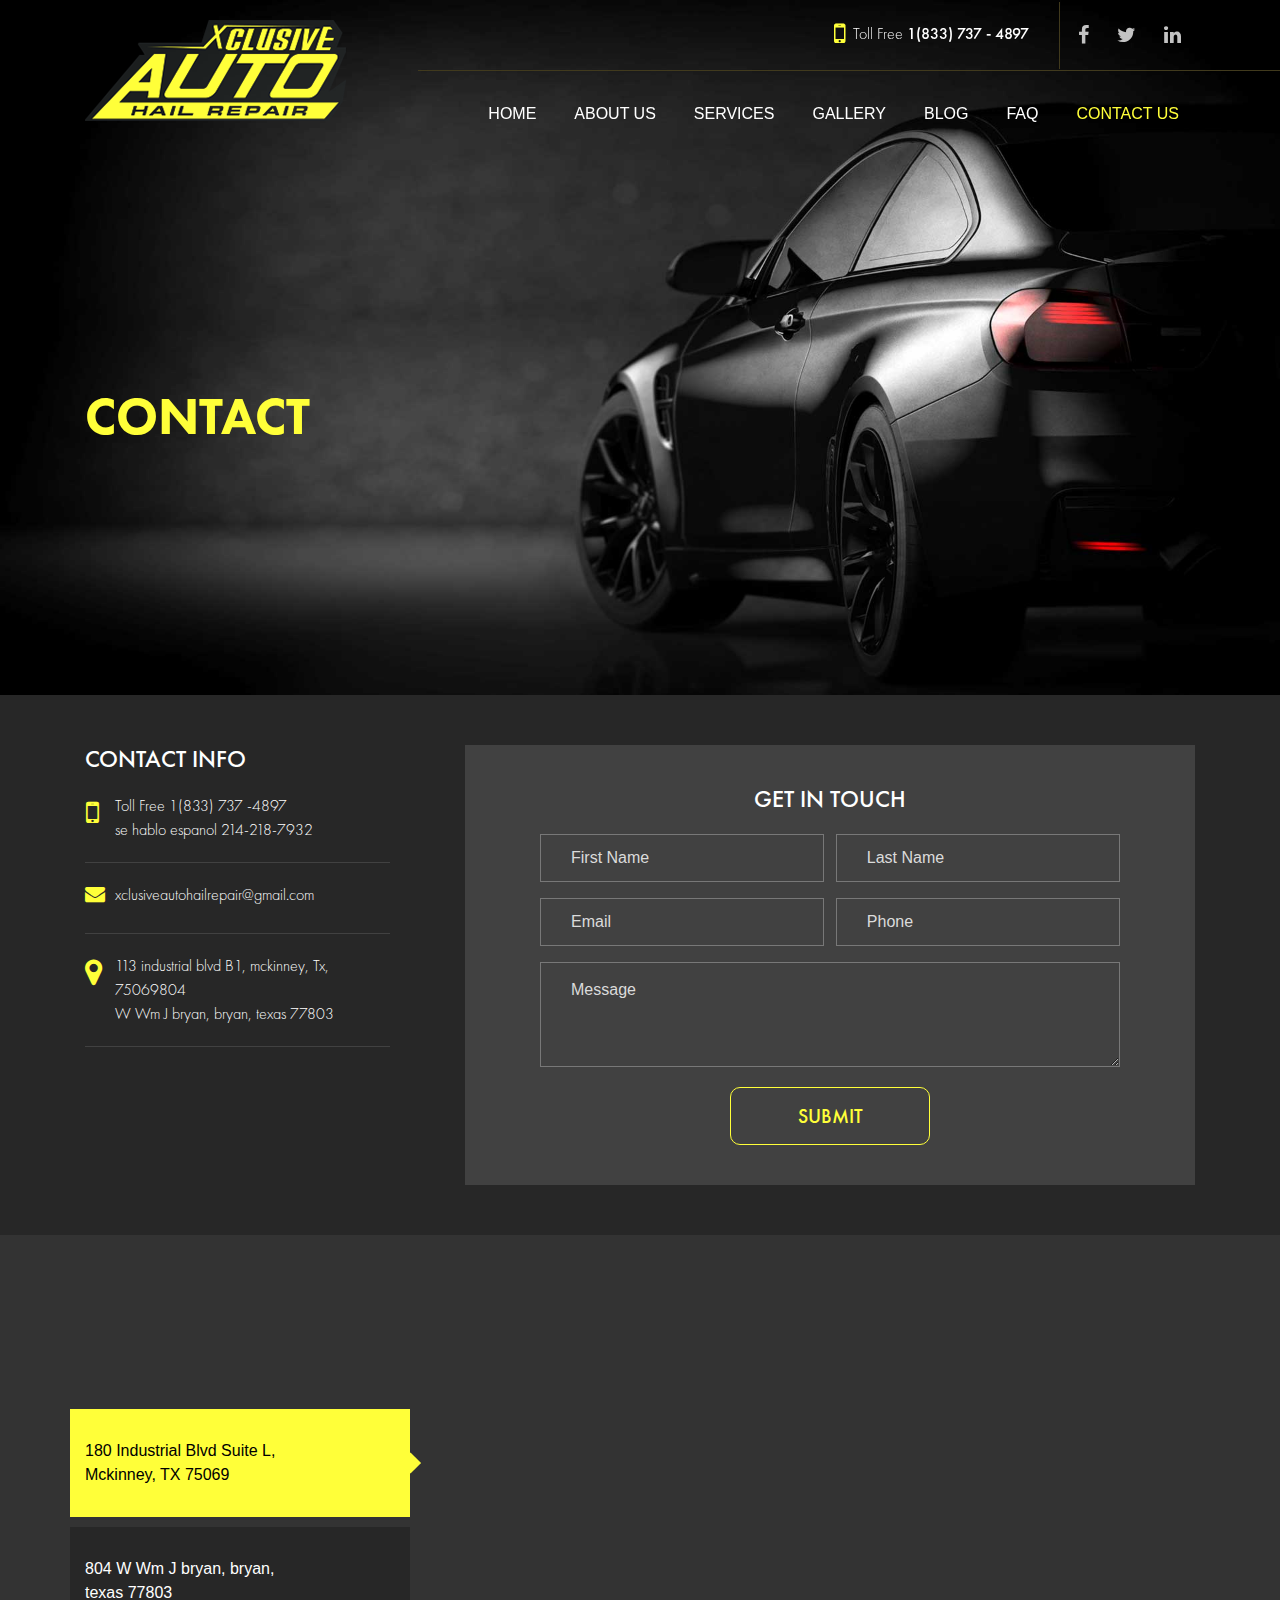
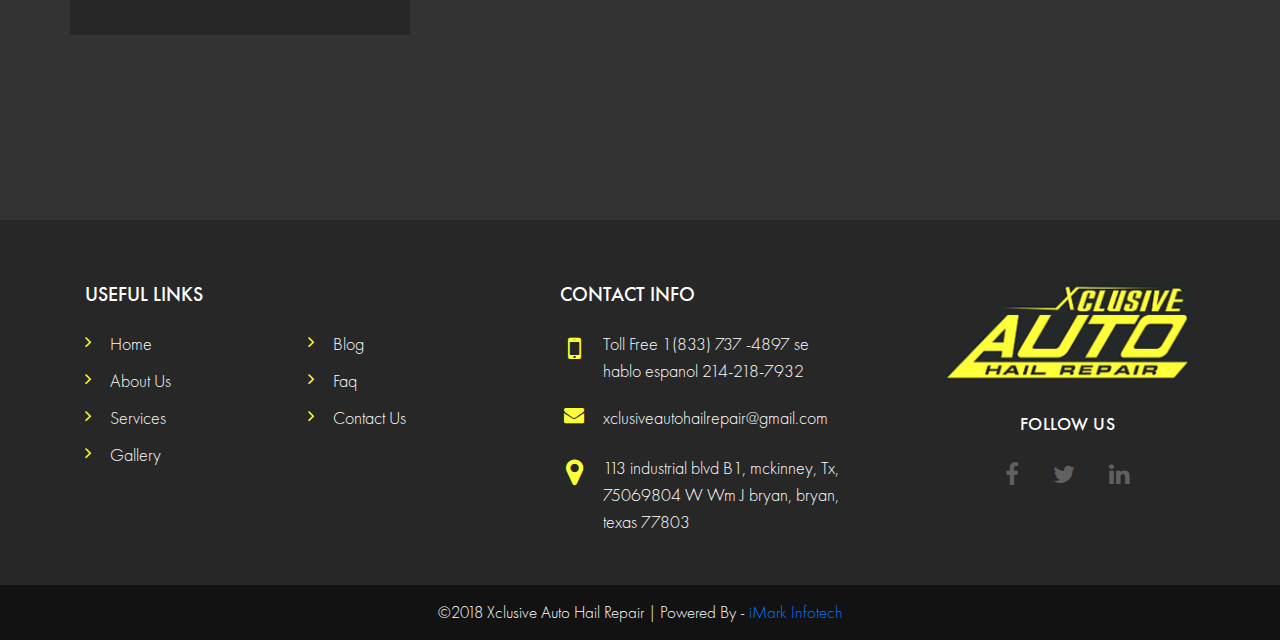
<file: contact.html>
<!DOCTYPE html>
<html lang="en">

<head>
    <meta charset="utf-8">
    <meta http-equiv="X-UA-Compatible" content="IE=edge">
    <meta name="viewport" content="width=device-width, initial-scale=1, maximum-scale=1, user-scalable=no">
    <meta name="format-detection" content="telephone=no">
    <title>Contact | Xclusive Auto Hail Repair</title>
    <!-- Favicon -->
    <link rel="shortcut icon" href="favicon.png" sizes="32x32" type="image/x-icon">

    <!-- Bootstrap.min.css, Animate.css and OwlCarousel.css -->
    <link href="css/bootstrap.min.css" type="text/css" rel="stylesheet">
    <link href="https://cdnjs.cloudflare.com/ajax/libs/font-awesome/4.6.3/css/font-awesome.min.css" type="text/css" rel="stylesheet">

    <!-- Custom - from scss/style.scss -->
    <link href="css/style.css" rel="stylesheet">

    <!--[if lt IE 9]>
      <script src="https://oss.maxcdn.com/html5shiv/3.7.2/html5shiv.min.js"></script>
      <script src="https://oss.maxcdn.com/respond/1.4.2/respond.min.js"></script>
<![endif]-->
</head>

<body>
    <!-- Preloader -->
    <div class="preloader">
        <div class="ballLoader">
            <div class="ball"></div>
            <div class="ball"></div>
            <div class="ball"></div>
        </div>
    </div>
    <!-- Header area -->
    <header>
        <div class="container">
            <div class="cvr_header">
                <div class="logo"><a href="index.html"><img src="images/logo.png" alt="logo"></a></div>
                <div class="right-header">
                    <div class="connect_div">
                        <div class="cntct"><i class="fa fa-mobile" aria-hidden="true"></i> Toll Free <a href="tel:18337374897">1(833) 737 - 4897</a></div>
                        <ul>
                            <li><a href="#"><i class="fa fa-facebook" aria-hidden="true"></i></a></li>
                            <li><a href="#"><i class="fa fa-twitter" aria-hidden="true"></i></a></li>
                            <li><a href="#"><i class="fa fa-linkedin" aria-hidden="true"></i></a></li>
                        </ul>
                    </div>
                    <nav class="navbar navbar-expand-lg navbar-light custom-nav">
                        <button class="navbar-toggler" type="button" data-toggle="collapse" data-target="#navbarNavAltMarkup" aria-controls="navbarNavAltMarkup" aria-expanded="false" aria-label="Toggle navigation">
                      <span class="navbar-toggler-icon"></span>
                    </button>
                        <div class="collapse navbar-collapse" id="navbarSupportedContent">
                            <ul class="navbar-nav">
                                <li class="nav-item">
                                    <a class="nav-link" href="index.html">Home <span class="sr-only">(current)</span></a>
                                </li>
                                <li class="nav-item">
                                    <a class="nav-link" href="about.html">about us</a>
                                </li>
                                <li class="nav-item">
                                    <a class="nav-link" href="services.html">services</a>
                                </li>
                                <li class="nav-item">
                                    <a class="nav-link" href="gallery.html">gallery</a>
                                </li>
                                <li class="nav-item">
                                    <a class="nav-link" href="blog.html">blog</a>
                                </li>
                                <li class="nav-item">
                                    <a class="nav-link" href="faq.html">faq</a>
                                </li>
                                <li class="nav-item active">
                                    <a class="nav-link" href="contact.html">contact us</a>
                                </li>
                            </ul>
                        </div>
                    </nav>
                </div>
            </div>
        </div>
    </header>

    <!--/Header area -->
    <section class="inner_banner" style="background-image:url(images/home-banner_img.jpg);">
        <div class="container">
            <div class="caption-text">
                <h1 class="wow fadeInDown">contact</h1>
            </div>
        </div>
    </section>
    <section class="get-in-touch">
        <div class="container">
            <div class="row">
                <div class="col-md-4">
                    <article class="cntct-info">
                        <h2>Contact Info</h2>
                        <ul>
                            <li>
                                <span><i class="fa fa-mobile" aria-hidden="true"></i></span>
                                <p>Toll Free <a href="tel:18337374897">1(833) 737 -4897</a><br> se hablo espanol <a href="tel:2142187932"> 214-218-7932</a></p>
                            </li>
                            <li>
                                <span><i class="fa fa-envelope" aria-hidden="true"></i></span>
                                <p><a href="mailto:xclusiveautohailrepair@gmail.com">xclusiveautohailrepair@gmail.com</a></p>
                            </li>
                            <li>
                                <span><i class="fa fa-map-marker" aria-hidden="true"></i></span>
                                <p>113 industrial blvd B1, mckinney, Tx, 75069804<br> W Wm J bryan, bryan, texas 77803</p>
                            </li>
                        </ul>
                    </article>
                </div>
                <div class="col-md-8">
                    <article class="contact-form">
                        <h2>Get In Touch</h2>
                        <form>
                            <div class="form-group lft">
                                <input class="form-control" type="text" placeholder="First Name">
                            </div>
                            <div class="form-group rgt">
                                <input class="form-control" type="text" placeholder="Last Name">
                            </div>
                            <div class="form-group lft">
                                <input class="form-control" type="text" placeholder="Email">
                            </div>
                            <div class="form-group rgt">
                                <input class="form-control" type="text" placeholder="Phone">
                            </div>
                            <div class="form-group">
                                <textarea class="form-control" placeholder="Message"></textarea>
                            </div>
                            <input class="sbmt_btn" type="submit" value="submit">
                        </form>
                    </article>
                </div>
            </div>
        </div>
    </section>
    <section class="contact-map">
        <div class="map_div">
            <div class="tab-content">
                <div role="tabpanel" class="tab-pane active" id="map1"><iframe src="https://www.google.com/maps/embed?pb=!1m18!1m12!1m3!1d3339.419240005844!2d-96.61452768432628!3d33.176870480853104!2m3!1f0!2f0!3f0!3m2!1i1024!2i768!4f13.1!3m3!1m2!1s0x864c1228ef840727%3A0x802ee67d9bd7ed59!2s180+Industrial+Blvd+Suite+L%2C+McKinney%2C+TX+75069%2C+USA!5e0!3m2!1sen!2sin!4v1524206431942" frameborder="0" style="border:0" allowfullscreen></iframe></div>
                <div role="tabpanel" class="tab-pane" id="map2">
                <iframe src="https://www.google.com/maps/embed?pb=!1m16!1m12!1m3!1d3431.512904343931!2d-96.38290398437516!3d30.675841981657026!2m3!1f0!2f0!3f0!3m2!1i1024!2i768!4f13.1!2m1!1s804+W+Wm+J+bryan%2C+bryan%2C+%3Cbr%3Etexas+77803!5e0!3m2!1sen!2sin!4v1524208710638"  frameborder="0" style="border:0" allowfullscreen></iframe>
                </div>
            </div>
        </div>
        <div class="container">
            <div class="map-info">

                <ul class="nav nav-tabs" role="tablist">
                    <li role="presentation" >
                        <a class="active" href="#map1" aria-controls="map1" role="tab" data-toggle="tab">180 Industrial Blvd Suite L,<br> Mckinney, TX 75069</a>
                    </li>
                    <li role="presentation">
                        <a href="#map2" aria-controls="map2" role="tab" data-toggle="tab">804 W Wm J bryan, bryan, <br>texas 77803</a>
                    </li>
                </ul>
            </div>
        </div>
    </section>
    <!-- Footer area -->
    <footer>
        <div class="container">
            <div class="row">
                <div class="col-md-5">
                    <div class="block1">
                        <h2>Useful Links</h2>
                        <ul>
                            <li><a href="#">Home</a></li>
                            <li><a href="#">Blog</a></li>
                            <li><a href="#">About us</a></li>
                            <li><a href="#">faq</a></li>
                            <li><a href="#">Services</a></li>
                            <li><a href="#">Contact us</a></li>
                            <li><a href="#">Gallery</a></li>
                        </ul>
                    </div>
                </div>
                <div class="col-md-4">
                    <div class="block2">
                        <h2>Contact Info</h2>
                        <ul>
                            <li>
                                <span><i class="fa fa-mobile" aria-hidden="true"></i></span>
                                <p>Toll Free <a href="tel:18337374897">1(833) 737 -4897</a> se hablo espanol <a href="tel:2142187932"> 214-218-7932</a></p>
                            </li>
                            <li>
                                <span><i class="fa fa-envelope" aria-hidden="true"></i></span>
                                <p><a href="mailto:xclusiveautohailrepair@gmail.com">xclusiveautohailrepair@gmail.com</a></p>
                            </li>
                            <li>
                                <span><i class="fa fa-map-marker" aria-hidden="true"></i></span>
                                <p>113 industrial blvd B1, mckinney, Tx, 75069804 W Wm J bryan, bryan, texas 77803</p>
                            </li>
                        </ul>
                    </div>
                </div>
                <div class="col-md-3">
                    <div class="block3">
                        <a href="index.html" class="foot-logo"><img src="images/logo.png" alt="logo-img"></a>
                        <div class="follow_div">
                            <p>Follow Us</p>
                            <ul>
                                <li><a hrfe="#"><i class="fa fa-facebook" aria-hidden="true"></i></a></li>
                                <li><a hrfe="#"><i class="fa fa-twitter" aria-hidden="true"></i></a></li>
                                <li><a hrfe="#"><i class="fa fa-linkedin" aria-hidden="true"></i></a></li>
                            </ul>
                        </div>
                    </div>
                </div>
            </div>
        </div>
        <div class="copyright">
            <div class="container">
                <p>©2018 Xclusive Auto Hail Repair | Powered By - <a target="_blank" href="https://www.imarkinfotech.com/">iMark Infotech</a></p>
            </div>
        </div>
    </footer>

    <!-- jQuery (necessary for JavaScript plugins) -->
    <script src="https://cdnjs.cloudflare.com/ajax/libs/jquery/3.2.1/jquery.min.js"></script>
    <script src="js/popper.min.js"></script>
    <script src="js/bootstrap.min.js"></script>
    <script src="js/wow.min.js"></script>
    <!-- Our Custom js here -->
    <script src="js/custom.js"></script>
</body>

</html>
</file>
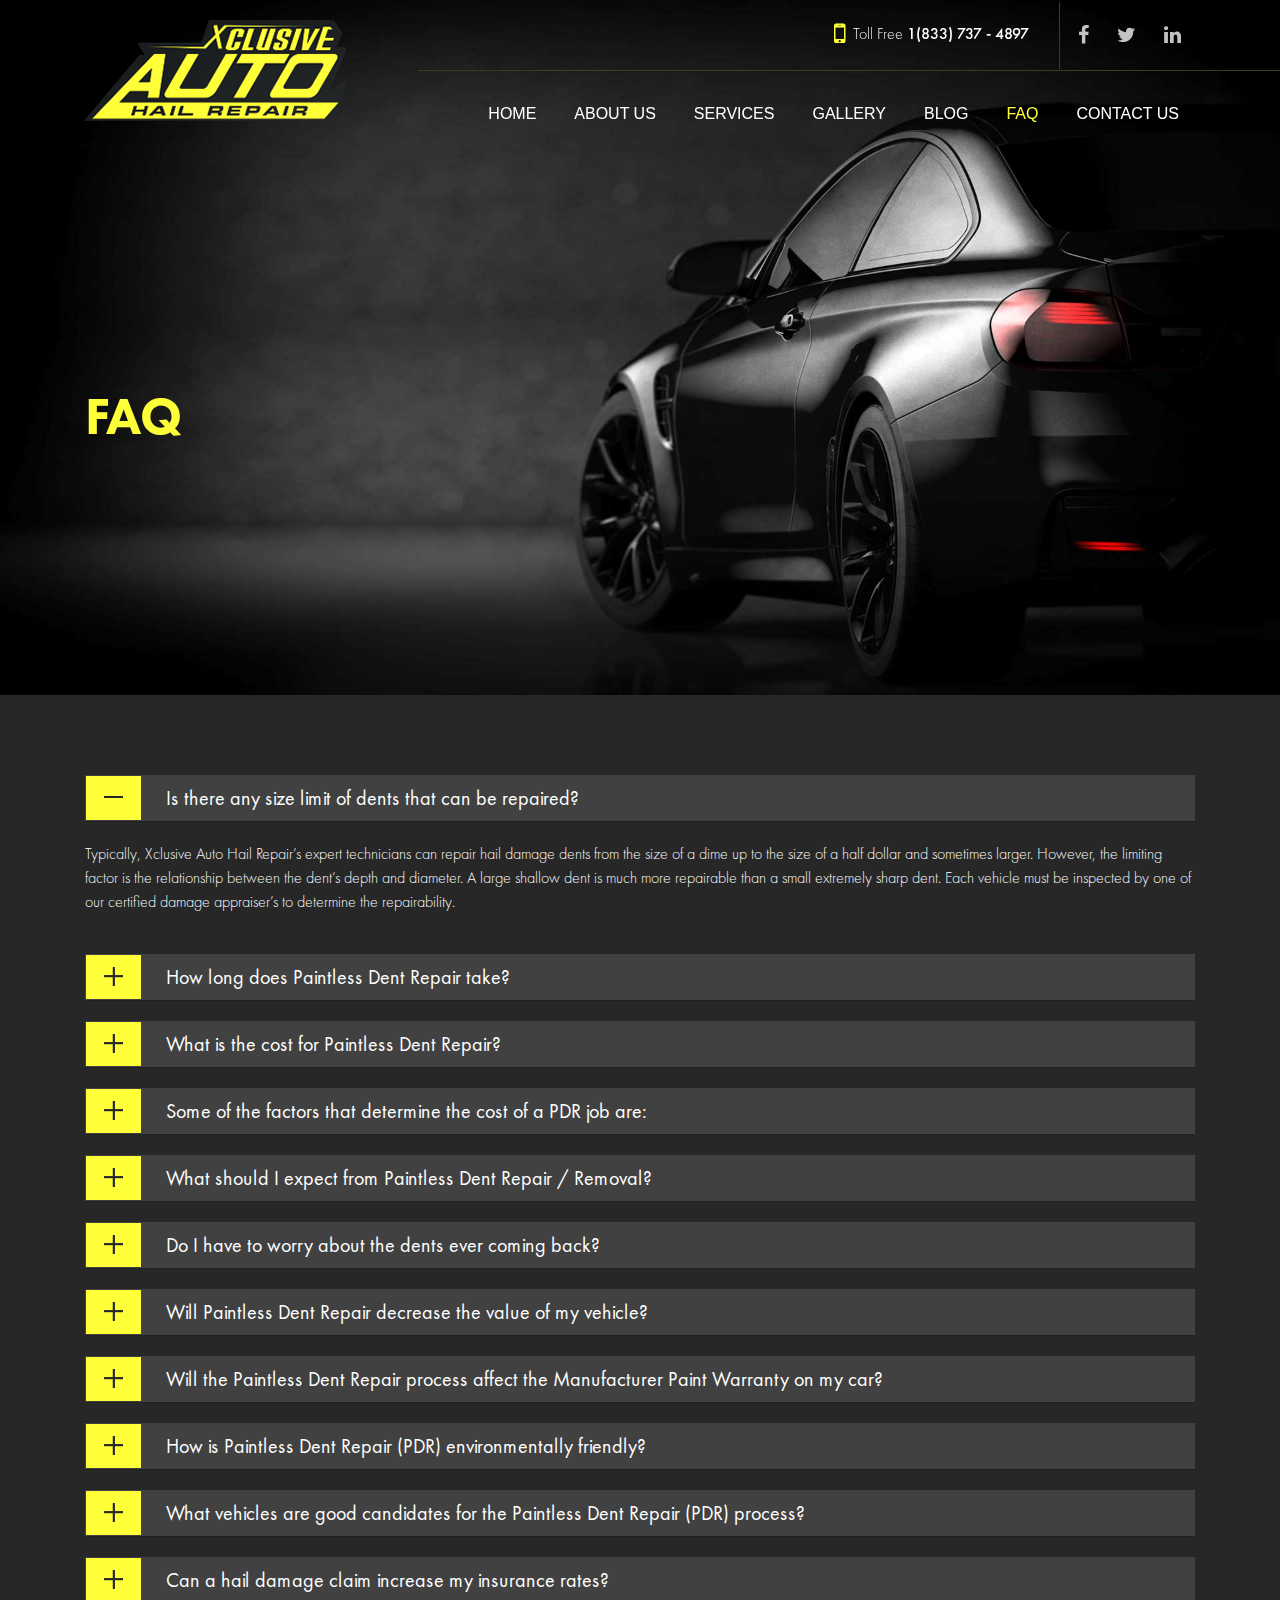
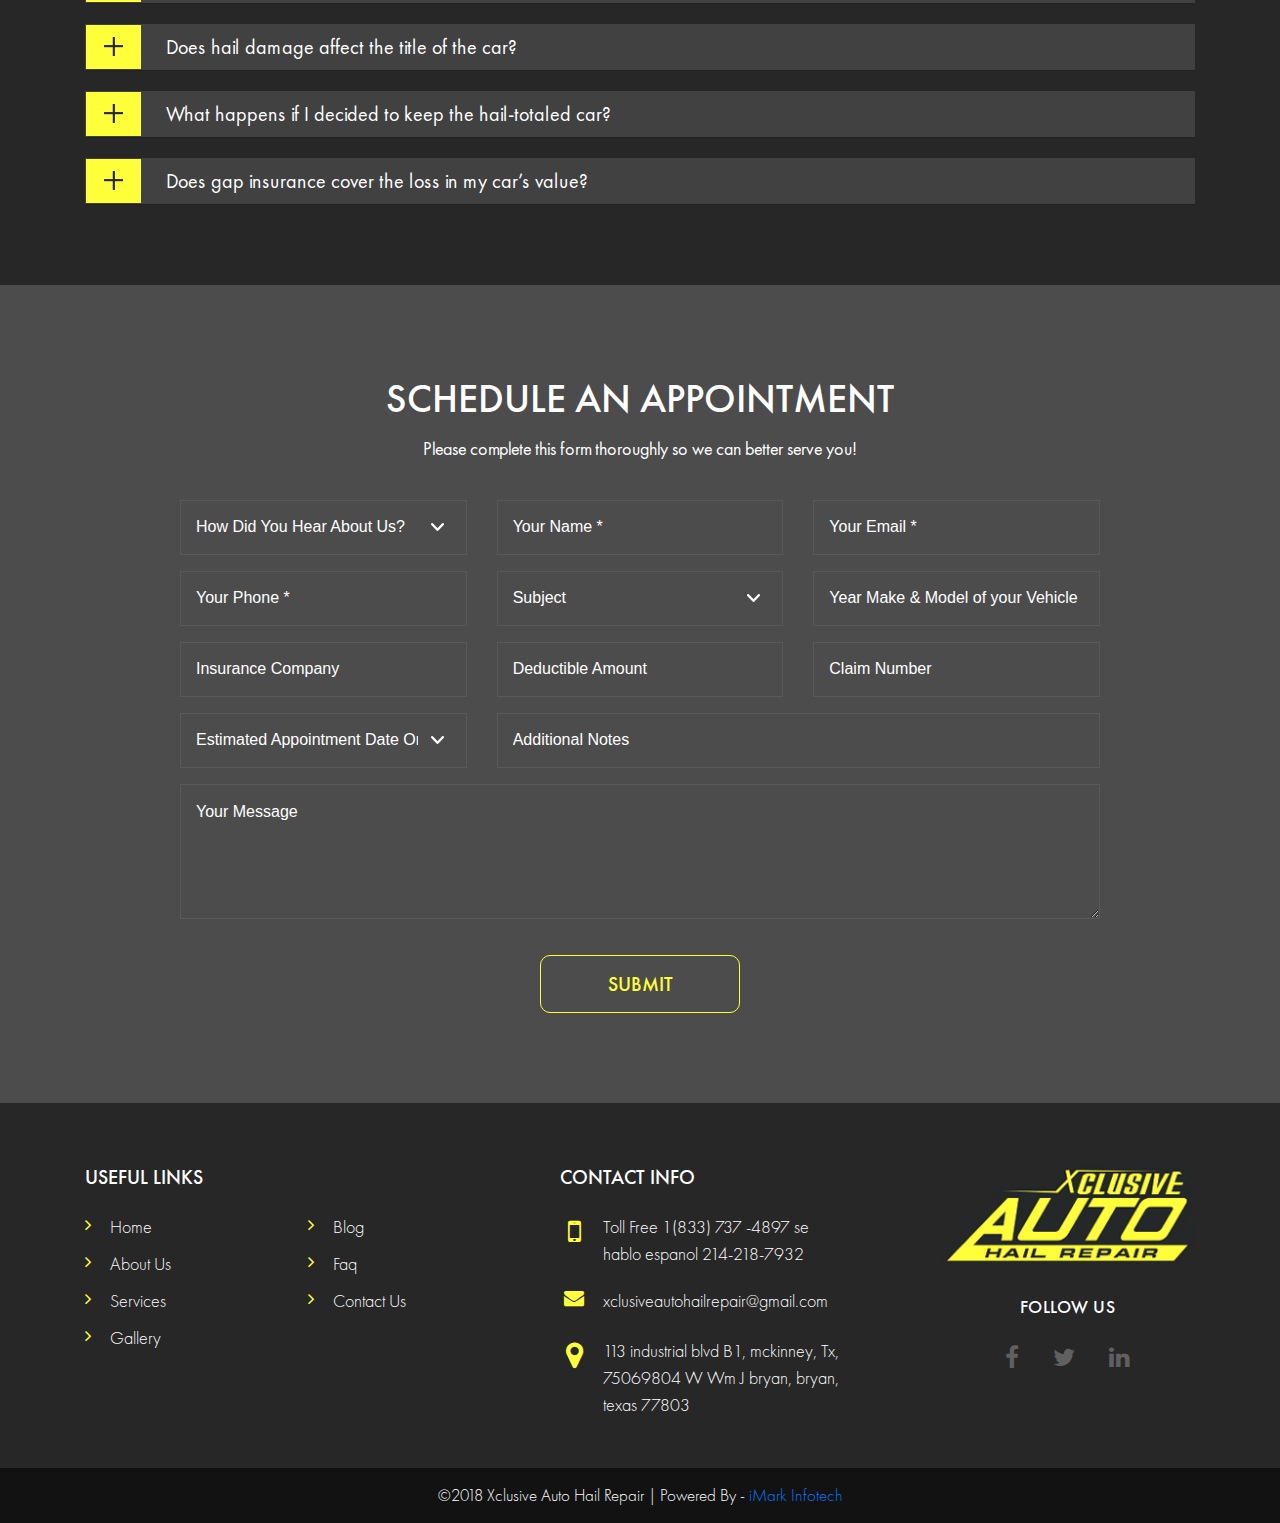
<file: faq.html>
<!DOCTYPE html>
<html lang="en">

<head>
    <meta charset="utf-8">
    <meta http-equiv="X-UA-Compatible" content="IE=edge">
    <meta name="viewport" content="width=device-width, initial-scale=1, maximum-scale=1, user-scalable=no">
    <meta name="format-detection" content="telephone=no">
    <title>Faq | Xclusive Auto Hail Repair</title>
    <!-- Favicon -->
    <link rel="shortcut icon" href="favicon.png" sizes="32x32" type="image/x-icon">

    <!-- Bootstrap.min.css, Animate.css and OwlCarousel.css -->
    <link href="css/bootstrap.min.css" type="text/css" rel="stylesheet">
    <link href="https://cdnjs.cloudflare.com/ajax/libs/font-awesome/4.6.3/css/font-awesome.min.css" type="text/css" rel="stylesheet">

    <!-- Custom - from scss/style.scss -->
    <link href="css/style.css" rel="stylesheet">

    <!--[if lt IE 9]>
      <script src="https://oss.maxcdn.com/html5shiv/3.7.2/html5shiv.min.js"></script>
      <script src="https://oss.maxcdn.com/respond/1.4.2/respond.min.js"></script>
<![endif]-->
</head>

<body>
    <!-- Preloader -->
    <div class="preloader">
        <div class="ballLoader">
            <div class="ball"></div>
            <div class="ball"></div>
            <div class="ball"></div>
        </div>
    </div>
    <!-- Header area -->
    <header>
        <div class="container">
            <div class="cvr_header">
                <div class="logo"><a href="index.html"><img src="images/logo.png" alt="logo"></a></div>
                <div class="right-header">
                    <div class="connect_div">
                        <div class="cntct"><i class="fa fa-mobile" aria-hidden="true"></i> Toll Free <a href="tel:18337374897">1(833) 737 - 4897</a></div>
                        <ul>
                            <li><a href="#"><i class="fa fa-facebook" aria-hidden="true"></i></a></li>
                            <li><a href="#"><i class="fa fa-twitter" aria-hidden="true"></i></a></li>
                            <li><a href="#"><i class="fa fa-linkedin" aria-hidden="true"></i></a></li>
                        </ul>
                    </div>
                    <nav class="navbar navbar-expand-lg navbar-light custom-nav">
                        <button class="navbar-toggler" type="button" data-toggle="collapse" data-target="#navbarNavAltMarkup" aria-controls="navbarNavAltMarkup" aria-expanded="false" aria-label="Toggle navigation">
                      <span class="navbar-toggler-icon"></span>
                    </button>
                        <div class="collapse navbar-collapse" id="navbarSupportedContent">
                            <ul class="navbar-nav">
                                <li class="nav-item">
                                    <a class="nav-link" href="index.html">Home <span class="sr-only">(current)</span></a>
                                </li>
                                <li class="nav-item">
                                    <a class="nav-link" href="about.html">about us</a>
                                </li>
                                <li class="nav-item">
                                    <a class="nav-link" href="services.html">services</a>
                                </li>
                                <li class="nav-item">
                                    <a class="nav-link" href="gallery.html">gallery</a>
                                </li>
                                <li class="nav-item">
                                    <a class="nav-link" href="blog.html">blog</a>
                                </li>
                                <li class="nav-item active">
                                    <a class="nav-link" href="faq.html">faq</a>
                                </li>
                                <li class="nav-item">
                                    <a class="nav-link" href="contact.html">contact us</a>
                                </li>
                            </ul>
                        </div>
                    </nav>
                </div>
            </div>
        </div>
    </header>

    <!--/Header area -->
    <section class="inner_banner" style="background-image:url(images/home-banner_img.jpg);">
        <div class="container">
            <div class="caption-text">
                <h1 class="wow fadeInDown">faq</h1>
            </div>
        </div>
    </section>
    <section class="faq">
        <div class="container">
            <div id="accordion">
                <div class="card">
                    <div class="card-header" id="headingOne">
                        <h5 class="mb-0">
                            <button class="btn btn-link" data-toggle="collapse" data-target="#collapseOne" aria-expanded="true" aria-controls="collapseOne">
          Is there any size limit of dents that can be repaired?
        </button>
                        </h5>
                    </div>

                    <div id="collapseOne" class="collapse show" aria-labelledby="headingOne" data-parent="#accordion">
                        <div class="card-body">
                            Typically, Xclusive Auto Hail Repair’s expert technicians can repair hail damage dents from the size of a dime up to the size of a half dollar and sometimes larger. However, the limiting factor is the relationship between the dent’s depth and diameter. A large shallow dent is much more repairable than a small extremely sharp dent. Each vehicle must be inspected by one of our certified damage appraiser’s to determine the repairability.
                        </div>
                    </div>
                </div>
                <div class="card">
                    <div class="card-header" id="headingTwo">
                        <h5 class="mb-0">
                            <button class="btn btn-link collapsed" data-toggle="collapse" data-target="#collapseTwo" aria-expanded="false" aria-controls="collapseTwo">
         How long does Paintless Dent Repair take?
        </button>
                        </h5>
                    </div>
                    <div id="collapseTwo" class="collapse" aria-labelledby="headingTwo" data-parent="#accordion">
                        <div class="card-body">
                            Anim pariatur cliche reprehenderit, enim eiusmod high life accusamus terry richardson ad squid. 3 wolf moon officia aute, non cupidatat skateboard dolor brunch. Food truck quinoa nesciunt laborum eiusmod. Brunch 3 wolf moon tempor, sunt aliqua put a bird on it squid single-origin coffee nulla assumenda shoreditch et. Nihil anim keffiyeh helvetica, craft beer labore wes anderson cred nesciunt sapiente ea proident. Ad vegan excepteur butcher vice lomo. Leggings occaecat craft beer farm-to-table, raw denim aesthetic synth nesciunt you probably haven't heard of them accusamus labore sustainable VHS.
                        </div>
                    </div>
                </div>
                <div class="card">
                    <div class="card-header" id="headingThree">
                        <h5 class="mb-0">
                            <button class="btn btn-link collapsed" data-toggle="collapse" data-target="#collapseThree" aria-expanded="false" aria-controls="collapseThree">
          What is the cost for Paintless Dent Repair?
        </button>
                        </h5>
                    </div>
                    <div id="collapseThree" class="collapse" aria-labelledby="headingThree" data-parent="#accordion">
                        <div class="card-body">
                            Anim pariatur cliche reprehenderit, enim eiusmod high life accusamus terry richardson ad squid. 3 wolf moon officia aute, non cupidatat skateboard dolor brunch. Food truck quinoa nesciunt laborum eiusmod. Brunch 3 wolf moon tempor, sunt aliqua put a bird on it squid single-origin coffee nulla assumenda shoreditch et. Nihil anim keffiyeh helvetica, craft beer labore wes anderson cred nesciunt sapiente ea proident. Ad vegan excepteur butcher vice lomo. Leggings occaecat craft beer farm-to-table, raw denim aesthetic synth nesciunt you probably haven't heard of them accusamus labore sustainable VHS.
                        </div>
                    </div>
                </div>
                <div class="card">
                    <div class="card-header" id="headingfour">
                        <h5 class="mb-0">
                            <button class="btn btn-link collapsed" data-toggle="collapse" data-target="#collapsefour" aria-expanded="false" aria-controls="collapsefour">
          Some of the factors that determine the cost of a PDR job are:
        </button>
                        </h5>
                    </div>
                    <div id="collapsefour" class="collapse" aria-labelledby="headingfour" data-parent="#accordion">
                        <div class="card-body">
                            Anim pariatur cliche reprehenderit, enim eiusmod high life accusamus terry richardson ad squid. 3 wolf moon officia aute, non cupidatat skateboard dolor brunch. Food truck quinoa nesciunt laborum eiusmod. Brunch 3 wolf moon tempor, sunt aliqua put a bird on it squid single-origin coffee nulla assumenda shoreditch et. Nihil anim keffiyeh helvetica, craft beer labore wes anderson cred nesciunt sapiente ea proident. Ad vegan excepteur butcher vice lomo. Leggings occaecat craft beer farm-to-table, raw denim aesthetic synth nesciunt you probably haven't heard of them accusamus labore sustainable VHS.
                        </div>
                    </div>
                </div>
                 <div class="card">
                    <div class="card-header" id="headingfive">
                        <h5 class="mb-0">
                            <button class="btn btn-link collapsed" data-toggle="collapse" data-target="#collapsefive" aria-expanded="false" aria-controls="collapsefive">
         What should I expect from Paintless Dent Repair / Removal?
        </button>
                        </h5>
                    </div>
                    <div id="collapsefive" class="collapse" aria-labelledby="headingfive" data-parent="#accordion">
                        <div class="card-body">
                            Anim pariatur cliche reprehenderit, enim eiusmod high life accusamus terry richardson ad squid. 3 wolf moon officia aute, non cupidatat skateboard dolor brunch. Food truck quinoa nesciunt laborum eiusmod. Brunch 3 wolf moon tempor, sunt aliqua put a bird on it squid single-origin coffee nulla assumenda shoreditch et. Nihil anim keffiyeh helvetica, craft beer labore wes anderson cred nesciunt sapiente ea proident. Ad vegan excepteur butcher vice lomo. Leggings occaecat craft beer farm-to-table, raw denim aesthetic synth nesciunt you probably haven't heard of them accusamus labore sustainable VHS.
                        </div>
                    </div>
                </div>
                 <div class="card">
                    <div class="card-header" id="headingsix">
                        <h5 class="mb-0">
                            <button class="btn btn-link collapsed" data-toggle="collapse" data-target="#collapsesix" aria-expanded="false" aria-controls="collapsesix">
          Do I have to worry about the dents ever coming back?
        </button>
                        </h5>
                    </div>
                    <div id="collapsesix" class="collapse" aria-labelledby="headingsix" data-parent="#accordion">
                        <div class="card-body">
                            Anim pariatur cliche reprehenderit, enim eiusmod high life accusamus terry richardson ad squid. 3 wolf moon officia aute, non cupidatat skateboard dolor brunch. Food truck quinoa nesciunt laborum eiusmod. Brunch 3 wolf moon tempor, sunt aliqua put a bird on it squid single-origin coffee nulla assumenda shoreditch et. Nihil anim keffiyeh helvetica, craft beer labore wes anderson cred nesciunt sapiente ea proident. Ad vegan excepteur butcher vice lomo. Leggings occaecat craft beer farm-to-table, raw denim aesthetic synth nesciunt you probably haven't heard of them accusamus labore sustainable VHS.
                        </div>
                    </div>
                </div>
                 <div class="card">
                    <div class="card-header" id="headingseven">
                        <h5 class="mb-0">
                            <button class="btn btn-link collapsed" data-toggle="collapse" data-target="#collapseseven" aria-expanded="false" aria-controls="collapseseven">
          Will Paintless Dent Repair decrease the value of my vehicle?
        </button>
                        </h5>
                    </div>
                    <div id="collapseseven" class="collapse" aria-labelledby="headingseven" data-parent="#accordion">
                        <div class="card-body">
                            Anim pariatur cliche reprehenderit, enim eiusmod high life accusamus terry richardson ad squid. 3 wolf moon officia aute, non cupidatat skateboard dolor brunch. Food truck quinoa nesciunt laborum eiusmod. Brunch 3 wolf moon tempor, sunt aliqua put a bird on it squid single-origin coffee nulla assumenda shoreditch et. Nihil anim keffiyeh helvetica, craft beer labore wes anderson cred nesciunt sapiente ea proident. Ad vegan excepteur butcher vice lomo. Leggings occaecat craft beer farm-to-table, raw denim aesthetic synth nesciunt you probably haven't heard of them accusamus labore sustainable VHS.
                        </div>
                    </div>
                </div>
                 <div class="card">
                    <div class="card-header" id="headingseven">
                        <h5 class="mb-0">
                            <button class="btn btn-link collapsed" data-toggle="collapse" data-target="#collapseseven" aria-expanded="false" aria-controls="collapseseven">
       Will the Paintless Dent Repair process affect the Manufacturer Paint Warranty on my car?
        </button>
                        </h5>
                    </div>
                    <div id="collapseseven" class="collapse" aria-labelledby="headingseven" data-parent="#accordion">
                        <div class="card-body">
                            Anim pariatur cliche reprehenderit, enim eiusmod high life accusamus terry richardson ad squid. 3 wolf moon officia aute, non cupidatat skateboard dolor brunch. Food truck quinoa nesciunt laborum eiusmod. Brunch 3 wolf moon tempor, sunt aliqua put a bird on it squid single-origin coffee nulla assumenda shoreditch et. Nihil anim keffiyeh helvetica, craft beer labore wes anderson cred nesciunt sapiente ea proident. Ad vegan excepteur butcher vice lomo. Leggings occaecat craft beer farm-to-table, raw denim aesthetic synth nesciunt you probably haven't heard of them accusamus labore sustainable VHS.
                        </div>
                    </div>
                </div>
                 <div class="card">
                    <div class="card-header" id="headingeight">
                        <h5 class="mb-0">
                            <button class="btn btn-link collapsed" data-toggle="collapse" data-target="#collapseeight" aria-expanded="false" aria-controls="collapseeight">
         How is Paintless Dent Repair (PDR) environmentally friendly?
        </button>
                        </h5>
                    </div>
                    <div id="collapseeight" class="collapse" aria-labelledby="headingeight" data-parent="#accordion">
                        <div class="card-body">
                            Anim pariatur cliche reprehenderit, enim eiusmod high life accusamus terry richardson ad squid. 3 wolf moon officia aute, non cupidatat skateboard dolor brunch. Food truck quinoa nesciunt laborum eiusmod. Brunch 3 wolf moon tempor, sunt aliqua put a bird on it squid single-origin coffee nulla assumenda shoreditch et. Nihil anim keffiyeh helvetica, craft beer labore wes anderson cred nesciunt sapiente ea proident. Ad vegan excepteur butcher vice lomo. Leggings occaecat craft beer farm-to-table, raw denim aesthetic synth nesciunt you probably haven't heard of them accusamus labore sustainable VHS.
                        </div>
                    </div>
                </div>
                 <div class="card">
                    <div class="card-header" id="headingnine">
                        <h5 class="mb-0">
                            <button class="btn btn-link collapsed" data-toggle="collapse" data-target="#collapsenine" aria-expanded="false" aria-controls="collapsenine">
          What vehicles are good candidates for the Paintless Dent Repair (PDR) process?
        </button>
                        </h5>
                    </div>
                    <div id="collapsenine" class="collapse" aria-labelledby="headingnine" data-parent="#accordion">
                        <div class="card-body">
                            Anim pariatur cliche reprehenderit, enim eiusmod high life accusamus terry richardson ad squid. 3 wolf moon officia aute, non cupidatat skateboard dolor brunch. Food truck quinoa nesciunt laborum eiusmod. Brunch 3 wolf moon tempor, sunt aliqua put a bird on it squid single-origin coffee nulla assumenda shoreditch et. Nihil anim keffiyeh helvetica, craft beer labore wes anderson cred nesciunt sapiente ea proident. Ad vegan excepteur butcher vice lomo. Leggings occaecat craft beer farm-to-table, raw denim aesthetic synth nesciunt you probably haven't heard of them accusamus labore sustainable VHS.
                        </div>
                    </div>
                </div>
                 <div class="card">
                    <div class="card-header" id="headingten">
                        <h5 class="mb-0">
                            <button class="btn btn-link collapsed" data-toggle="collapse" data-target="#collapseten" aria-expanded="false" aria-controls="collapseten">
          Can a hail damage claim increase my insurance rates?
        </button>
                        </h5>
                    </div>
                    <div id="collapseten" class="collapse" aria-labelledby="headingten" data-parent="#accordion">
                        <div class="card-body">
                            Anim pariatur cliche reprehenderit, enim eiusmod high life accusamus terry richardson ad squid. 3 wolf moon officia aute, non cupidatat skateboard dolor brunch. Food truck quinoa nesciunt laborum eiusmod. Brunch 3 wolf moon tempor, sunt aliqua put a bird on it squid single-origin coffee nulla assumenda shoreditch et. Nihil anim keffiyeh helvetica, craft beer labore wes anderson cred nesciunt sapiente ea proident. Ad vegan excepteur butcher vice lomo. Leggings occaecat craft beer farm-to-table, raw denim aesthetic synth nesciunt you probably haven't heard of them accusamus labore sustainable VHS.
                        </div>
                    </div>
                </div>
                 <div class="card">
                    <div class="card-header" id="headingeleven">
                        <h5 class="mb-0">
                            <button class="btn btn-link collapsed" data-toggle="collapse" data-target="#collapseeleven" aria-expanded="false" aria-controls="collapseeleven">
          Does hail damage affect the title of the car?
        </button>
                        </h5>
                    </div>
                    <div id="collapseeleven" class="collapse" aria-labelledby="headingeleven" data-parent="#accordion">
                        <div class="card-body">
                            Anim pariatur cliche reprehenderit, enim eiusmod high life accusamus terry richardson ad squid. 3 wolf moon officia aute, non cupidatat skateboard dolor brunch. Food truck quinoa nesciunt laborum eiusmod. Brunch 3 wolf moon tempor, sunt aliqua put a bird on it squid single-origin coffee nulla assumenda shoreditch et. Nihil anim keffiyeh helvetica, craft beer labore wes anderson cred nesciunt sapiente ea proident. Ad vegan excepteur butcher vice lomo. Leggings occaecat craft beer farm-to-table, raw denim aesthetic synth nesciunt you probably haven't heard of them accusamus labore sustainable VHS.
                        </div>
                    </div>
                </div>
                 <div class="card">
                    <div class="card-header" id="headingTwelve">
                        <h5 class="mb-0">
                            <button class="btn btn-link collapsed" data-toggle="collapse" data-target="#collapseTwelve" aria-expanded="false" aria-controls="collapseTwelve">
          What happens if I decided to keep the hail-totaled car?
        </button>
                        </h5>
                    </div>
                    <div id="collapseTwelve" class="collapse" aria-labelledby="headingTwelve" data-parent="#accordion">
                        <div class="card-body">
                            Anim pariatur cliche reprehenderit, enim eiusmod high life accusamus terry richardson ad squid. 3 wolf moon officia aute, non cupidatat skateboard dolor brunch. Food truck quinoa nesciunt laborum eiusmod. Brunch 3 wolf moon tempor, sunt aliqua put a bird on it squid single-origin coffee nulla assumenda shoreditch et. Nihil anim keffiyeh helvetica, craft beer labore wes anderson cred nesciunt sapiente ea proident. Ad vegan excepteur butcher vice lomo. Leggings occaecat craft beer farm-to-table, raw denim aesthetic synth nesciunt you probably haven't heard of them accusamus labore sustainable VHS.
                        </div>
                    </div>
                </div>
                 <div class="card">
                    <div class="card-header" id="headingThirteen">
                        <h5 class="mb-0">
                            <button class="btn btn-link collapsed" data-toggle="collapse" data-target="#collapseThirteen" aria-expanded="false" aria-controls="collapseThirteen">
          Does gap insurance cover the loss in my car’s value?
        </button>
                        </h5>
                    </div>
                    <div id="collapseThirteen" class="collapse" aria-labelledby="headingThirteen" data-parent="#accordion">
                        <div class="card-body">
                            Anim pariatur cliche reprehenderit, enim eiusmod high life accusamus terry richardson ad squid. 3 wolf moon officia aute, non cupidatat skateboard dolor brunch. Food truck quinoa nesciunt laborum eiusmod. Brunch 3 wolf moon tempor, sunt aliqua put a bird on it squid single-origin coffee nulla assumenda shoreditch et. Nihil anim keffiyeh helvetica, craft beer labore wes anderson cred nesciunt sapiente ea proident. Ad vegan excepteur butcher vice lomo. Leggings occaecat craft beer farm-to-table, raw denim aesthetic synth nesciunt you probably haven't heard of them accusamus labore sustainable VHS.
                        </div>
                    </div>
                </div>
            </div>
        </div>
    </section>
    <section class="shedule-appointment" style="background:url(images/schedule_banner.jpg);">
        <div class="container">
            <h2 class="title">SCHEDULE AN APPOINTMENT</h2>
            <h5>Please complete this form thoroughly so we can better serve you!</h5>
            <form>
                <div class="row">
                    <div class="col-md-10 m-auto">
                        <div class="row">
                            <div class="col-md-4">
                                <div class="form-group">
                                    <select class="form-control">
                                   <option>How did you hear about us?</option>
                                </select>
                                </div>
                            </div>
                            <div class="col-md-4">
                                <div class="form-group">
                                    <input class="form-control" type="text" placeholder="Your Name *">
                                </div>
                            </div>
                            <div class="col-md-4">
                                <div class="form-group">
                                    <input class="form-control" type="text" placeholder="Your Email *">
                                </div>
                            </div>
                            <div class="col-md-4">
                                <div class="form-group">
                                    <input class="form-control" type="text" placeholder="Your Phone *">
                                </div>
                            </div>
                            <div class="col-md-4">
                                <div class="form-group">
                                    <select class="form-control">
                                   <option>Subject</option>
                                </select>
                                </div>
                            </div>
                            <div class="col-md-4">
                                <div class="form-group">
                                    <input class="form-control" type="text" placeholder="Year Make & Model of your Vehicle">
                                </div>
                            </div>
                            <div class="col-md-4">
                                <div class="form-group">
                                    <input class="form-control" type="text" placeholder="Insurance Company">
                                </div>
                            </div>
                            <div class="col-md-4">
                                <div class="form-group">
                                    <input class="form-control" type="text" placeholder="Deductible Amount">
                                </div>
                            </div>
                            <div class="col-md-4">
                                <div class="form-group">
                                    <input class="form-control" type="text" placeholder="Claim Number">
                                </div>
                            </div>
                            <div class="col-md-4">
                                <div class="form-group">
                                    <select class="form-control">
                                   <option>Estimated Appointment Date or Deadline</option>
                                </select>
                                </div>
                            </div>
                            <div class="col-md-8">
                                <div class="form-group">
                                    <input class="form-control" type="text" placeholder="Additional Notes">
                                </div>
                            </div>
                            <div class="col-md-12">
                                <div class="form-group">
                                    <textarea class="form-control txtarea" placeholder="Your Message"></textarea>
                                </div>
                            </div>
                            <input class="sbmt_btn" type="submit" value="submit">
                        </div>
                    </div>
                </div>
            </form>
        </div>
    </section>
    <!-- Footer area -->
    <footer>
        <div class="container">
            <div class="row">
                <div class="col-md-5">
                    <div class="block1">
                        <h2>Useful Links</h2>
                        <ul>
                            <li><a href="#">Home</a></li>
                            <li><a href="#">Blog</a></li>
                            <li><a href="#">About us</a></li>
                            <li><a href="#">faq</a></li>
                            <li><a href="#">Services</a></li>
                            <li><a href="#">Contact us</a></li>
                            <li><a href="#">Gallery</a></li>
                        </ul>
                    </div>
                </div>
                <div class="col-md-4">
                    <div class="block2">
                        <h2>Contact Info</h2>
                        <ul>
                            <li>
                                <span><i class="fa fa-mobile" aria-hidden="true"></i></span>
                                <p>Toll Free <a href="tel:18337374897">1(833) 737 -4897</a> se hablo espanol <a href="tel:2142187932"> 214-218-7932</a></p>
                            </li>
                            <li>
                                <span><i class="fa fa-envelope" aria-hidden="true"></i></span>
                                <p><a href="mailto:xclusiveautohailrepair@gmail.com">xclusiveautohailrepair@gmail.com</a></p>
                            </li>
                            <li>
                                <span><i class="fa fa-map-marker" aria-hidden="true"></i></span>
                                <p>113 industrial blvd B1, mckinney, Tx, 75069804 W Wm J bryan, bryan, texas 77803</p>
                            </li>
                        </ul>
                    </div>
                </div>
                <div class="col-md-3">
                    <div class="block3">
                        <a href="index.html" class="foot-logo"><img src="images/logo.png" alt="logo-img"></a>
                        <div class="follow_div">
                            <p>Follow Us</p>
                            <ul>
                                <li><a hrfe="#"><i class="fa fa-facebook" aria-hidden="true"></i></a></li>
                                <li><a hrfe="#"><i class="fa fa-twitter" aria-hidden="true"></i></a></li>
                                <li><a hrfe="#"><i class="fa fa-linkedin" aria-hidden="true"></i></a></li>
                            </ul>
                        </div>
                    </div>
                </div>
            </div>
        </div>
        <div class="copyright">
            <div class="container">
                <p>©2018 Xclusive Auto Hail Repair | Powered By - <a target="_blank" href="https://www.imarkinfotech.com/">iMark Infotech</a></p>
            </div>
        </div>
    </footer>

    <!-- jQuery (necessary for JavaScript plugins) -->
    <script src="https://cdnjs.cloudflare.com/ajax/libs/jquery/3.2.1/jquery.min.js"></script>
    <script src="js/popper.min.js"></script>
    <script src="js/bootstrap.min.js"></script>
    <script src="js/wow.min.js"></script>
    <!-- Our Custom js here -->
    <script src="js/custom.js"></script>
</body>

</html>
</file>
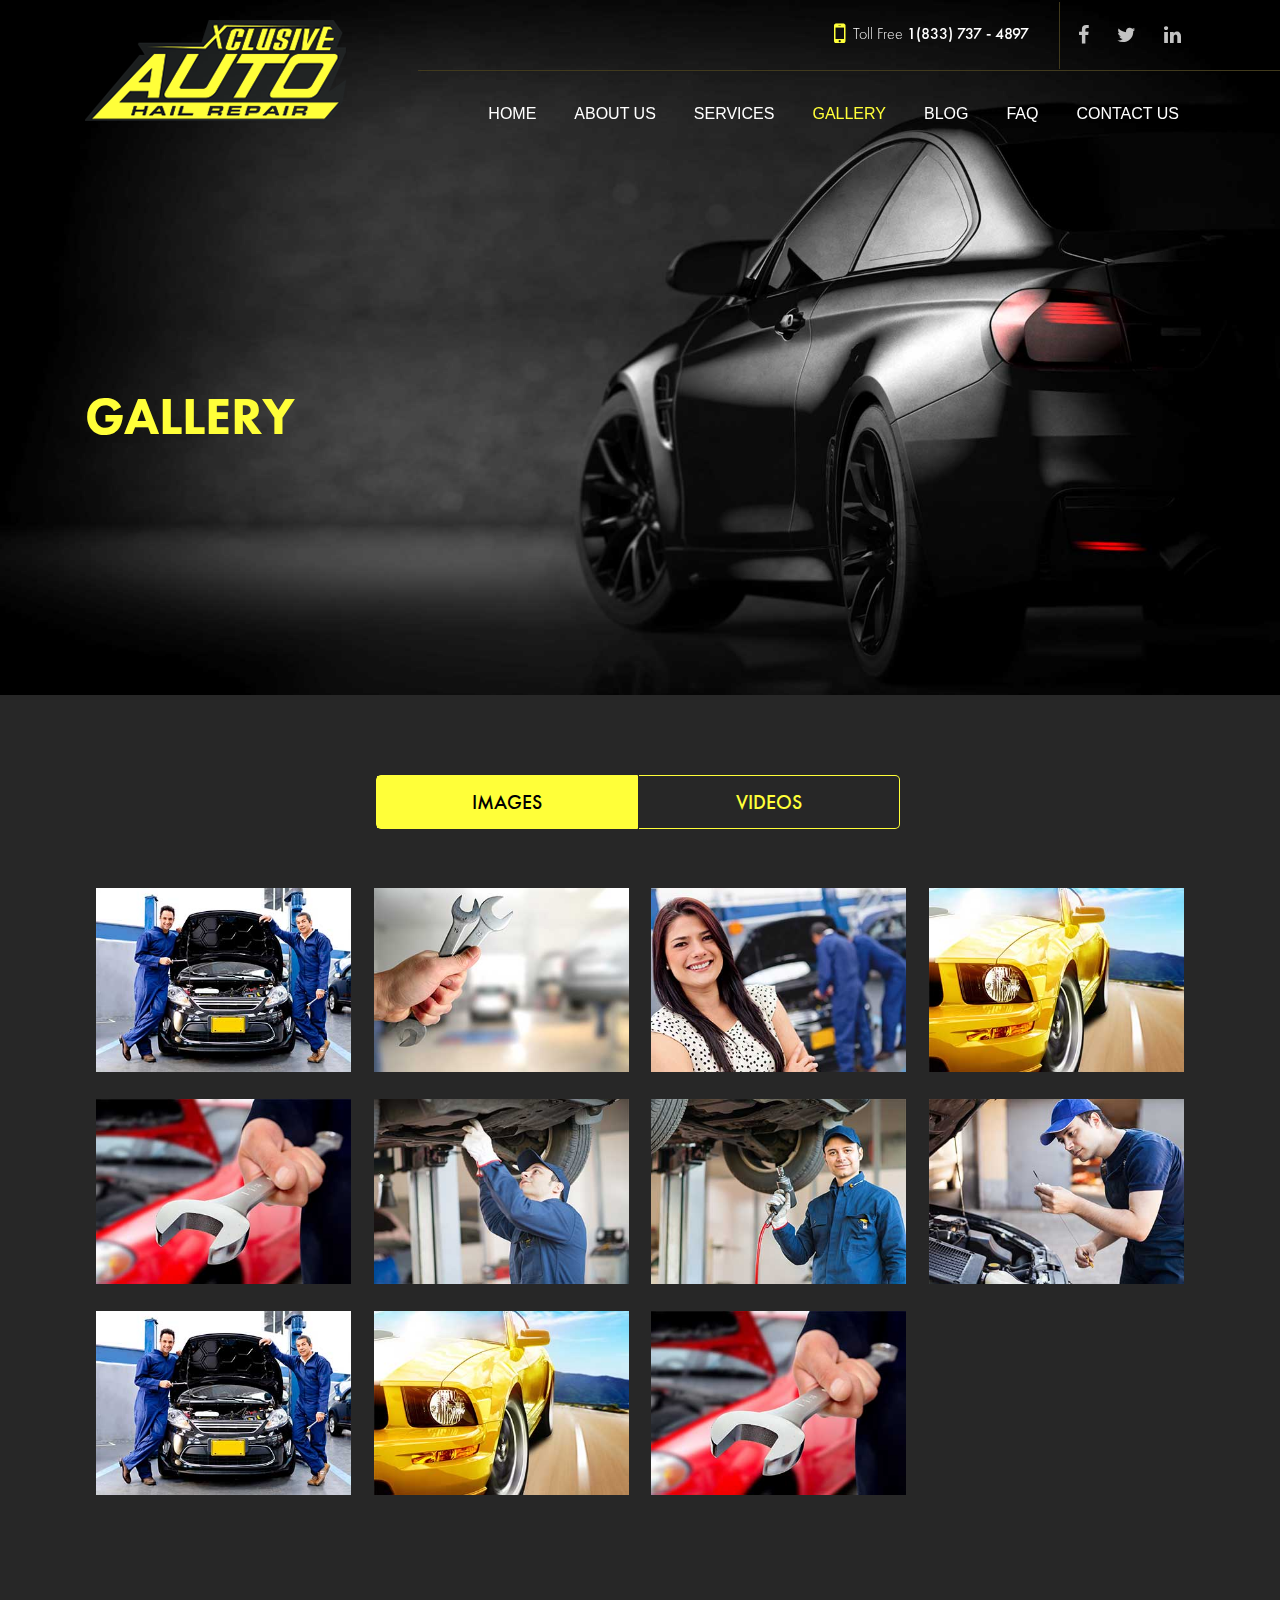
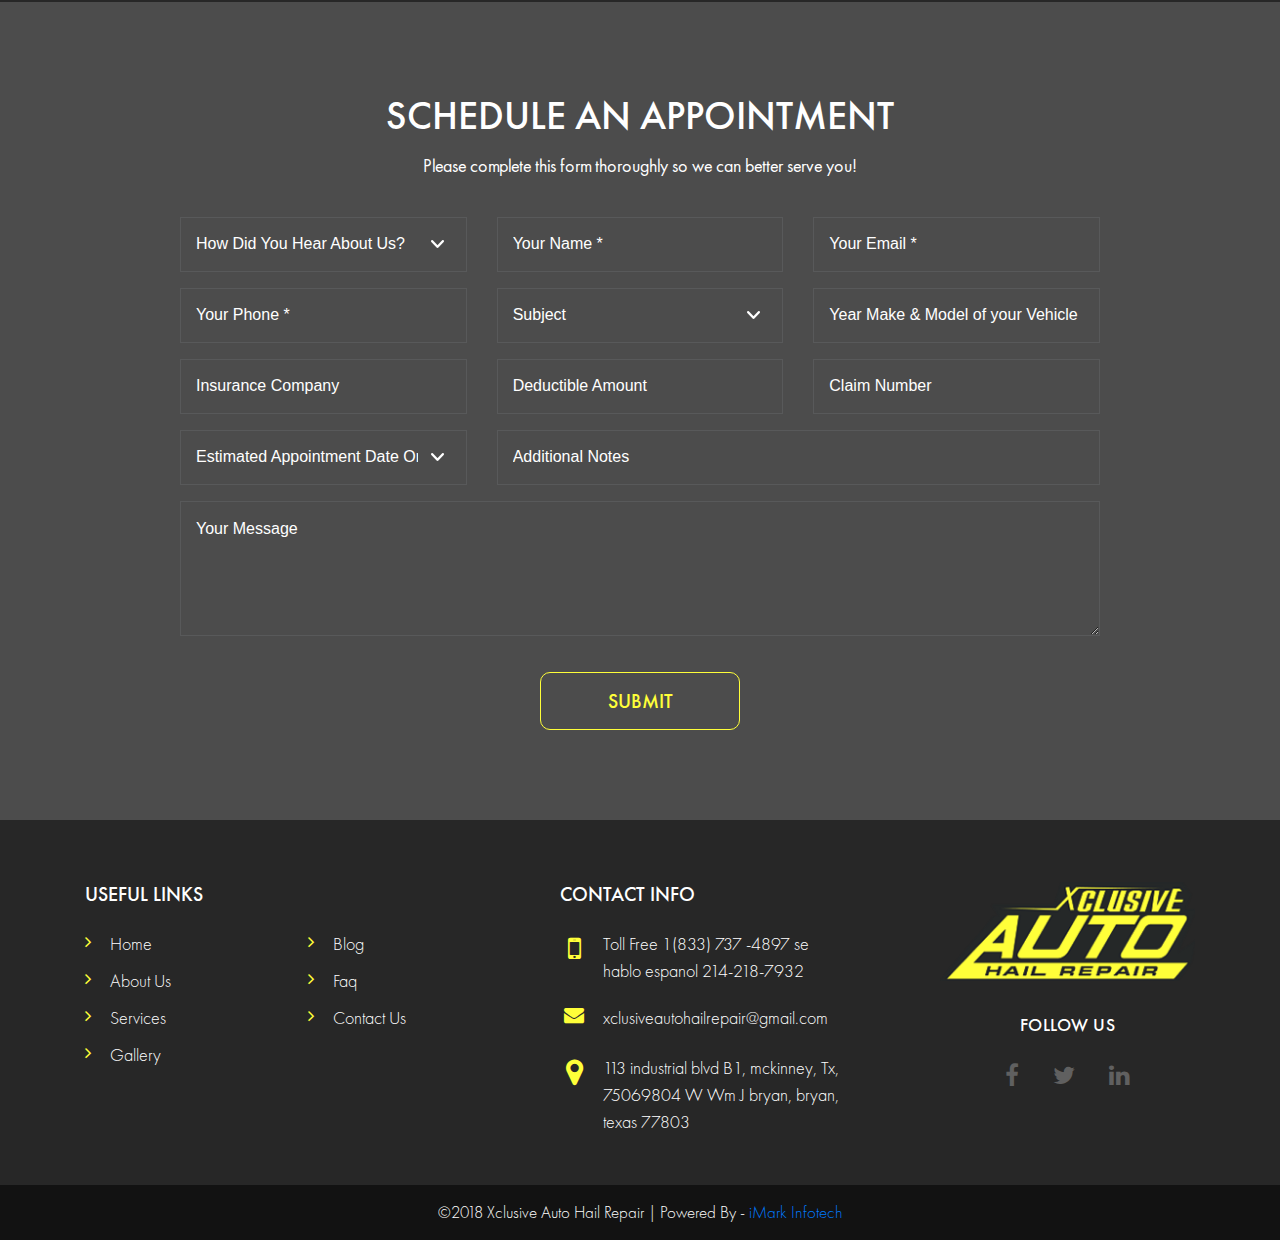
<file: gallery.html>
<!DOCTYPE html>
<html lang="en">

<head>
    <meta charset="utf-8">
    <meta http-equiv="X-UA-Compatible" content="IE=edge">
    <meta name="viewport" content="width=device-width, initial-scale=1, maximum-scale=1, user-scalable=no">
    <meta name="format-detection" content="telephone=no">
    <title>Gallery | Xclusive Auto Hail Repair</title>
    <!-- Favicon -->
    <link rel="shortcut icon" href="favicon.png" sizes="32x32" type="image/x-icon">

    <!-- Bootstrap.min.css, Animate.css and OwlCarousel.css -->
    <link href="css/bootstrap.min.css" type="text/css" rel="stylesheet">
    <link href="https://cdnjs.cloudflare.com/ajax/libs/font-awesome/4.6.3/css/font-awesome.min.css" type="text/css" rel="stylesheet">

    <!-- Custom - from scss/style.scss -->
    <link href="css/style.css" rel="stylesheet"><link href="css/jquery.fancybox.css" rel="stylesheet">

    <!--[if lt IE 9]>
      <script src="https://oss.maxcdn.com/html5shiv/3.7.2/html5shiv.min.js"></script>
      <script src="https://oss.maxcdn.com/respond/1.4.2/respond.min.js"></script>
<![endif]-->
</head>

<body>
    <!-- Preloader -->
    <div class="preloader">
        <div class="ballLoader">
            <div class="ball"></div>
            <div class="ball"></div>
            <div class="ball"></div>
        </div>
    </div>
    <!-- Header area -->
    <header>
        <div class="container">
            <div class="cvr_header">
                <div class="logo"><a href="index.html"><img src="images/logo.png" alt="logo"></a></div>
                <div class="right-header">
                    <div class="connect_div">
                        <div class="cntct"><i class="fa fa-mobile" aria-hidden="true"></i> Toll Free <a href="tel:18337374897">1(833) 737 - 4897</a></div>
                        <ul>
                            <li><a href="#"><i class="fa fa-facebook" aria-hidden="true"></i></a></li>
                            <li><a href="#"><i class="fa fa-twitter" aria-hidden="true"></i></a></li>
                            <li><a href="#"><i class="fa fa-linkedin" aria-hidden="true"></i></a></li>
                        </ul>
                    </div>
                    <nav class="navbar navbar-expand-lg navbar-light custom-nav">
                        <button class="navbar-toggler" type="button" data-toggle="collapse" data-target="#navbarNavAltMarkup" aria-controls="navbarNavAltMarkup" aria-expanded="false" aria-label="Toggle navigation">
                      <span class="navbar-toggler-icon"></span>
                    </button>
                        <div class="collapse navbar-collapse" id="navbarSupportedContent">
                            <ul class="navbar-nav">
                                <li class="nav-item">
                                    <a class="nav-link" href="index.html">Home <span class="sr-only">(current)</span></a>
                                </li>
                                <li class="nav-item">
                                    <a class="nav-link" href="about.html">about us</a>
                                </li>
                                <li class="nav-item">
                                    <a class="nav-link" href="services.html">services</a>
                                </li>
                                <li class="nav-item active">
                                    <a class="nav-link" href="gallery.html">gallery</a>
                                </li>
                                <li class="nav-item">
                                    <a class="nav-link" href="blog.html">blog</a>
                                </li>
                                <li class="nav-item">
                                    <a class="nav-link" href="faq.html">faq</a>
                                </li>
                                <li class="nav-item">
                                    <a class="nav-link" href="contact.html">contact us</a>
                                </li>
                            </ul>
                        </div>
                    </nav>
                </div>
            </div>
        </div>
    </header>

    <!--/Header area -->
    <section class="inner_banner" style="background-image:url(images/home-banner_img.jpg);">
        <div class="container">
            <div class="caption-text">
                <h1 class="wow fadeInDown">gallery</h1>
            </div>
        </div>
    </section>
   <section class="gallery_sec">
        <div class="container">
            <div class="row">
                <div class="col-sm-12">
                    <ul id="filters" class="clearfix">
                        <li><span class="filter active" data-filter=".img">Images</span></li>
                        <li><span class="filter" data-filter=".vid">videos</span></li> 
                    </ul>
                    <div id="portfoliolist">
                        <div class="portfolio img da-thumbs" data-cat="img">
                            <div class="portfolio-wrapper">
                                <figure><img src="images/gallery-img1.jpg" alt="glry1"></figure>
                                <div class="gallery_hover">
                                    <a href="images/gallery-img1.jpg" class="fancybox" title="" rel="gallery1">
                                        </a>
                                </div>
                            </div>
                        </div>
                        <div class="portfolio img" data-cat="img">
                            <div class="portfolio-wrapper">
                                <figure><img src="images/gallery-img2.jpg" alt="glry2"></figure>
                                <div class="gallery_hover">
                                     <a href="images/gallery-img2.jpg" class="fancybox" title="" rel="gallery1"></a> </div>
                                    
                            </div>
                        </div>
                        <div class="portfolio img" data-cat="img">
                            <div class="portfolio-wrapper">
                                <figure><img src="images/gallery-img3.jpg" alt="glry3"></figure>
                                <div class="gallery_hover">
                                    <a href="images/gallery-img3.jpg" class="fancybox" title="" rel="gallery1">
                                        </a> 
                                </div>
                            </div>
                        </div>
                        <div class="portfolio img" data-cat="img">
                            <div class="portfolio-wrapper">
                                <figure><img src="images/gallery-img4.jpg" alt="glry4"></figure>
                                <div class="gallery_hover">
                                     <a href="images/gallery-img4.jpg" class="fancybox" title="" rel="gallery1">
                                        </a> 
                                </div>
                            </div>
                        </div>
                        <div class="portfolio img" data-cat="img">
                            <div class="portfolio-wrapper">
                                <figure><img src="images/gallery-img5.jpg" alt="glry5"></figure>
                                <div class="gallery_hover">
                                
                                       <a href="images/gallery-img5.jpg" class="fancybox" title="" rel="gallery1">
                                        </a> 
                                   
                                </div>
                            </div>
                        </div>
                        <div class="portfolio img" data-cat="all">
                            <div class="portfolio-wrapper">
                                <figure><img src="images/gallery-img6.jpg" alt="glry6"></figure>
                                <div class="gallery_hover">
                                
                                         <a href="images/gallery-img6.jpg" class="fancybox" title="" rel="gallery1">
                                        </a> 
                                  
                                </div>
                            </div>
                        </div>
                        <div class="portfolio img" data-cat="img">
                            <div class="portfolio-wrapper">
                                <figure><img src="images/gallery-img7.jpg" alt="glry7"></figure>
                                <div class="gallery_hover">
                              
                                         <a href="images/gallery-img7.jpg" class="fancybox" title="" rel="gallery1">

                                        </a> 
                                 
                                </div>
                            </div>
                        </div>
                        <div class="portfolio img" data-cat="img">
                            <div class="portfolio-wrapper">
                                <figure><img src="images/gallery-img8.jpg" alt="glry8"></figure>
                                <div class="gallery_hover">
                                 
                                        <a href="images/gallery-img8.jpg" class="fancybox" title="" rel="gallery1">
                                   
                                        </a> 
                              
                                </div>
                            </div>
                        </div>
                        <div class="portfolio img" data-cat="img">
                            <div class="portfolio-wrapper">
                                <figure><img src="images/gallery-img1.jpg" alt="glry9"></figure>
                                <div class="gallery_hover">
                                 
                                      <a href="images/gallery-img1.jpg" class="fancybox" title="" rel="gallery1">
                                      
                                        </a> 
                                  
                                </div>
                            </div>
                        </div>
                        <div class="portfolio vid" data-cat="vid">
                            <div class="portfolio-wrapper">
                                <figure><img src="images/gallery-img3.jpg" alt="glry1"></figure>
                                <div class="gallery_hover">
                                 
                                      <a href="images/gallery-img3.jpg" class="fancybox" title="" rel="gallery1">
                                    
                                        </a> 
                                    
                                </div>
                            </div>
                        </div>
                        <div class="portfolio vid" data-cat="vid">
                            <div class="portfolio-wrapper">
                                <figure><img src="images/gallery-img6.jpg" alt="glry2"></figure>
                                <div class="gallery_hover">
                                    
                                      <a href="images/gallery-img6.jpg" class="fancybox" title="" rel="gallery1">
                                    
                                        </a> 
                              
                                </div>
                            </div>
                        </div>
                        <div class="portfolio vid" data-cat="vid">
                            <div class="portfolio-wrapper">
                                <figure><img src="images/gallery-img2.jpg" alt="glry3"></figure>
                                <div class="gallery_hover">
                                 
                                      <a href="images/gallery-img2.jpg" class="fancybox" title="" rel="gallery1">
                                     
                                        </a>
                                  
                                </div>
                            </div>
                        </div>
                        <div class="portfolio img" data-cat="img">
                            <div class="portfolio-wrapper">
                                <figure><img src="images/gallery-img4.jpg" alt="glry4"></figure>
                                <div class="gallery_hover">
                                   
                                       <a href="images/gallery-img4.jpg" class="fancybox" title="" rel="gallery1">
                                   
                                        </a> 
                                  
                                </div>
                            </div>
                        </div>
                        <div class="portfolio img" data-cat="img">
                            <div class="portfolio-wrapper">
                                <figure><img src="images/gallery-img5.jpg" alt="glry5"></figure>
                                <div class="gallery_hover">
                                    <a href="images/gallery-img5.jpg" class="fancybox" title="" rel="gallery1">
                                    
                                        </a>
                                   
                                </div>
                            </div>
                        </div>
                        <div class="portfolio vid" data-cat="vid">
                            <div class="portfolio-wrapper">
                                <figure><img src="images/gallery-img7.jpg" alt="glry6"></figure>
                                <div class="gallery_hover">
                                    <a href="images/gallery-img7.jpg" class="fancybox" title="" rel="gallery1">
                                  
                                        </a> 
                                 
                                </div>
                            </div>
                        </div>
                    </div>
                </div>
            </div>
        </div>
    </section>
    <section class="shedule-appointment" style="background:url(images/schedule_banner.jpg);">
        <div class="container">
            <h2 class="title">SCHEDULE AN APPOINTMENT</h2>
            <h5>Please complete this form thoroughly so we can better serve you!</h5>
            <form>
                <div class="row">
                    <div class="col-md-10 m-auto">
                        <div class="row">
                            <div class="col-md-4">
                                <div class="form-group">
                                    <select class="form-control">
                                   <option>How did you hear about us?</option>
                                </select>
                                </div>
                            </div>
                            <div class="col-md-4">
                                <div class="form-group">
                                    <input class="form-control" type="text" placeholder="Your Name *">
                                </div>
                            </div>
                            <div class="col-md-4">
                                <div class="form-group">
                                    <input class="form-control" type="text" placeholder="Your Email *">
                                </div>
                            </div>
                            <div class="col-md-4">
                                <div class="form-group">
                                    <input class="form-control" type="text" placeholder="Your Phone *">
                                </div>
                            </div>
                            <div class="col-md-4">
                                <div class="form-group">
                                    <select class="form-control">
                                   <option>Subject</option>
                                </select>
                                </div>
                            </div>
                            <div class="col-md-4">
                                <div class="form-group">
                                    <input class="form-control" type="text" placeholder="Year Make & Model of your Vehicle">
                                </div>
                            </div>
                            <div class="col-md-4">
                                <div class="form-group">
                                    <input class="form-control" type="text" placeholder="Insurance Company">
                                </div>
                            </div>
                            <div class="col-md-4">
                                <div class="form-group">
                                    <input class="form-control" type="text" placeholder="Deductible Amount">
                                </div>
                            </div>
                            <div class="col-md-4">
                                <div class="form-group">
                                    <input class="form-control" type="text" placeholder="Claim Number">
                                </div>
                            </div>
                            <div class="col-md-4">
                                <div class="form-group">
                                    <select class="form-control">
                                   <option>Estimated Appointment Date or Deadline</option>
                                </select>
                                </div>
                            </div>
                            <div class="col-md-8">
                                <div class="form-group">
                                    <input class="form-control" type="text" placeholder="Additional Notes">
                                </div>
                            </div>
                            <div class="col-md-12">
                                <div class="form-group">
                                    <textarea class="form-control txtarea" placeholder="Your Message"></textarea>
                                </div>
                            </div>
                            <input class="sbmt_btn" type="submit" value="submit">
                        </div>
                    </div>
                </div>
            </form>
        </div>
    </section>
    <!-- Footer area -->
    <footer>
        <div class="container">
            <div class="row">
                <div class="col-md-5">
                    <div class="block1">
                        <h2>Useful Links</h2>
                        <ul>
                            <li><a href="#">Home</a></li>
                            <li><a href="#">Blog</a></li>
                            <li><a href="#">About us</a></li>
                            <li><a href="#">faq</a></li>
                            <li><a href="#">Services</a></li>
                            <li><a href="#">Contact us</a></li>
                            <li><a href="#">Gallery</a></li>
                        </ul>
                    </div>
                </div>
                <div class="col-md-4">
                    <div class="block2">
                        <h2>Contact Info</h2>
                        <ul>
                            <li>
                                <span><i class="fa fa-mobile" aria-hidden="true"></i></span>
                                <p>Toll Free <a href="tel:18337374897">1(833) 737 -4897</a> se hablo espanol <a href="tel:2142187932"> 214-218-7932</a></p>
                            </li>
                            <li>
                                <span><i class="fa fa-envelope" aria-hidden="true"></i></span>
                                <p><a href="mailto:xclusiveautohailrepair@gmail.com">xclusiveautohailrepair@gmail.com</a></p>
                            </li>
                            <li>
                                <span><i class="fa fa-map-marker" aria-hidden="true"></i></span>
                                <p>113 industrial blvd B1, mckinney, Tx, 75069804 W Wm J bryan, bryan, texas 77803</p>
                            </li>
                        </ul>
                    </div>
                </div>
                <div class="col-md-3">
                    <div class="block3">
                        <a href="index.html" class="foot-logo"><img src="images/logo.png" alt="logo-img"></a>
                        <div class="follow_div">
                            <p>Follow Us</p>
                            <ul>
                                <li><a hrfe="#"><i class="fa fa-facebook" aria-hidden="true"></i></a></li>
                                <li><a hrfe="#"><i class="fa fa-twitter" aria-hidden="true"></i></a></li>
                                <li><a hrfe="#"><i class="fa fa-linkedin" aria-hidden="true"></i></a></li>
                            </ul>
                        </div>
                    </div>
                </div>
            </div>
        </div>
        <div class="copyright">
            <div class="container">
                <p>©2018 Xclusive Auto Hail Repair | Powered By - <a target="_blank" href="https://www.imarkinfotech.com/">iMark Infotech</a></p>
            </div>
        </div>
    </footer>

    <!-- jQuery (necessary for JavaScript plugins) -->
    <script src="https://cdnjs.cloudflare.com/ajax/libs/jquery/3.2.1/jquery.min.js"></script>
        <script src="js/popper.min.js"></script>
    <script src="js/bootstrap.min.js"></script>
 <script type="text/javascript" src="js/jquery.mixitup.min.js"></script>
    <script src="js/jquery.fancybox.pack.js"></script>
    <script src="js/wow.min.js"></script>
     
    <!-- Our Custom js here -->
    <script src="js/custom.js"></script>
</body>

</html>
</file>
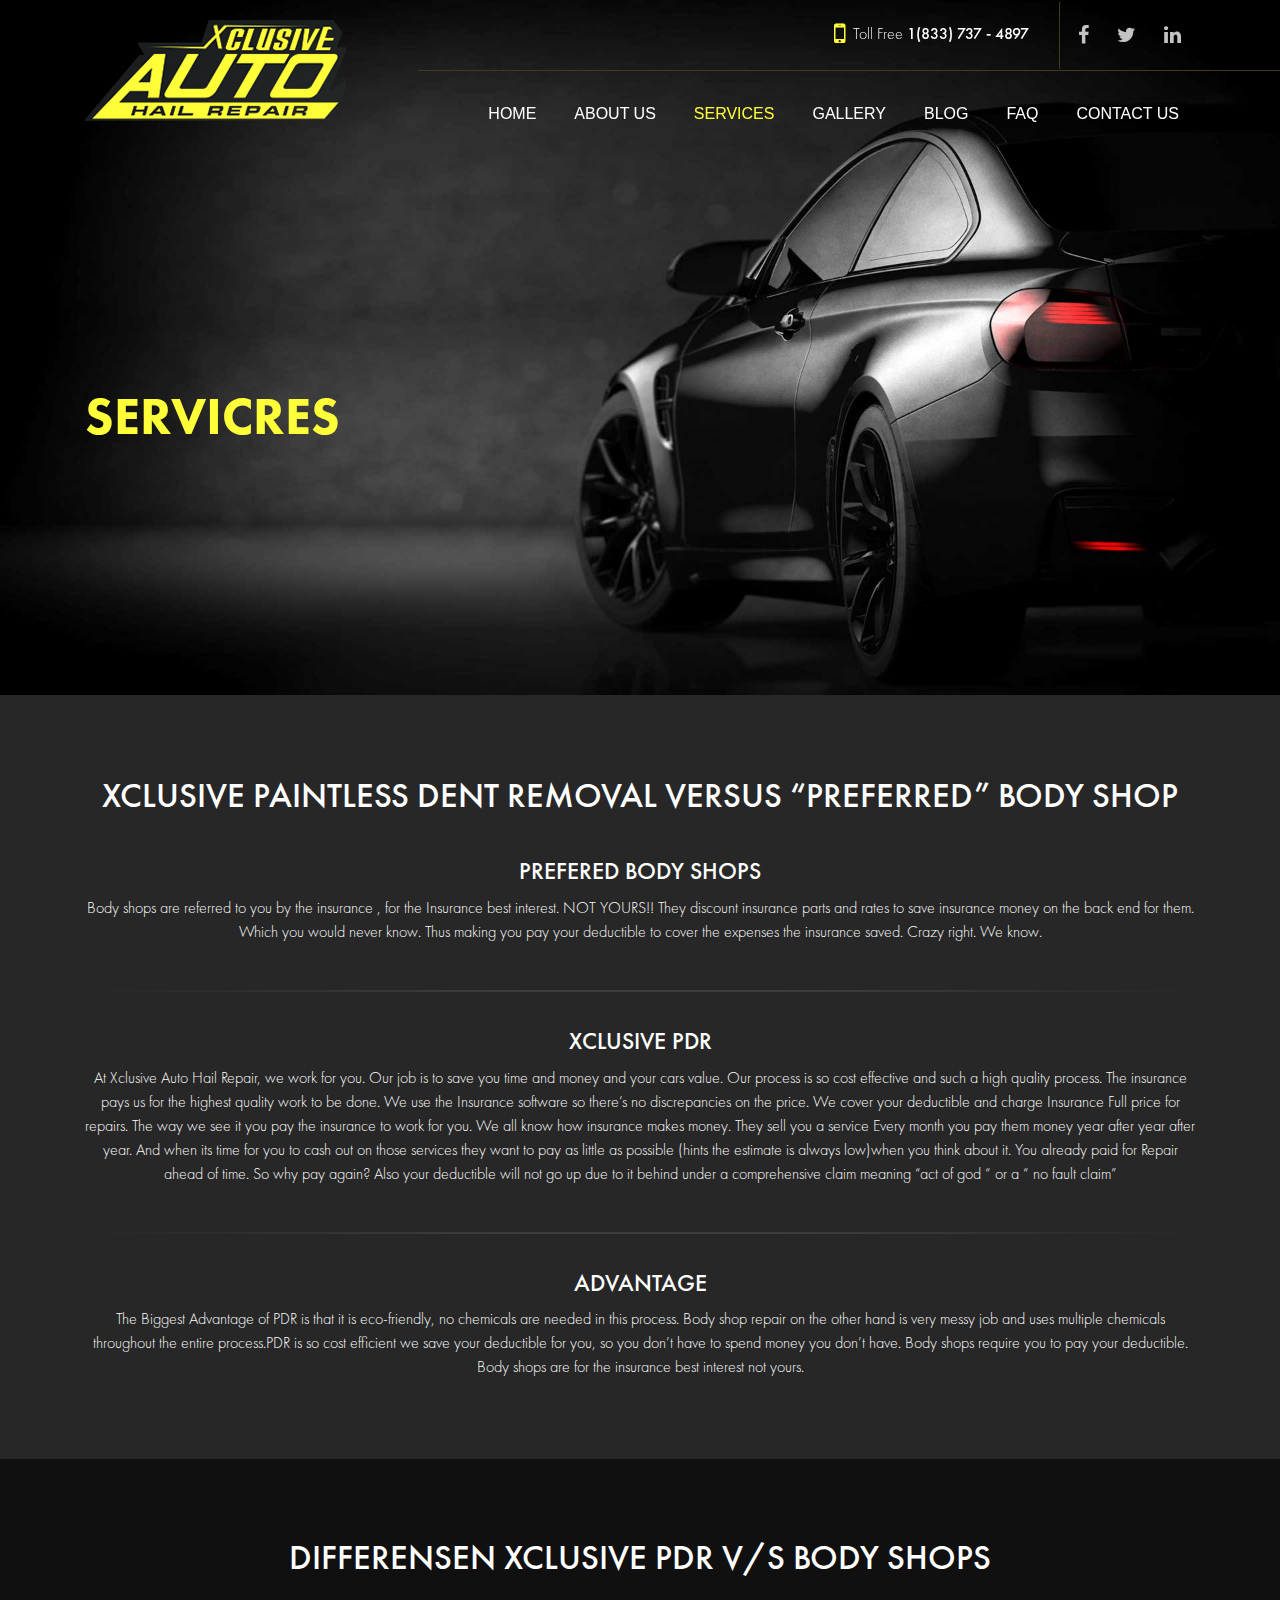
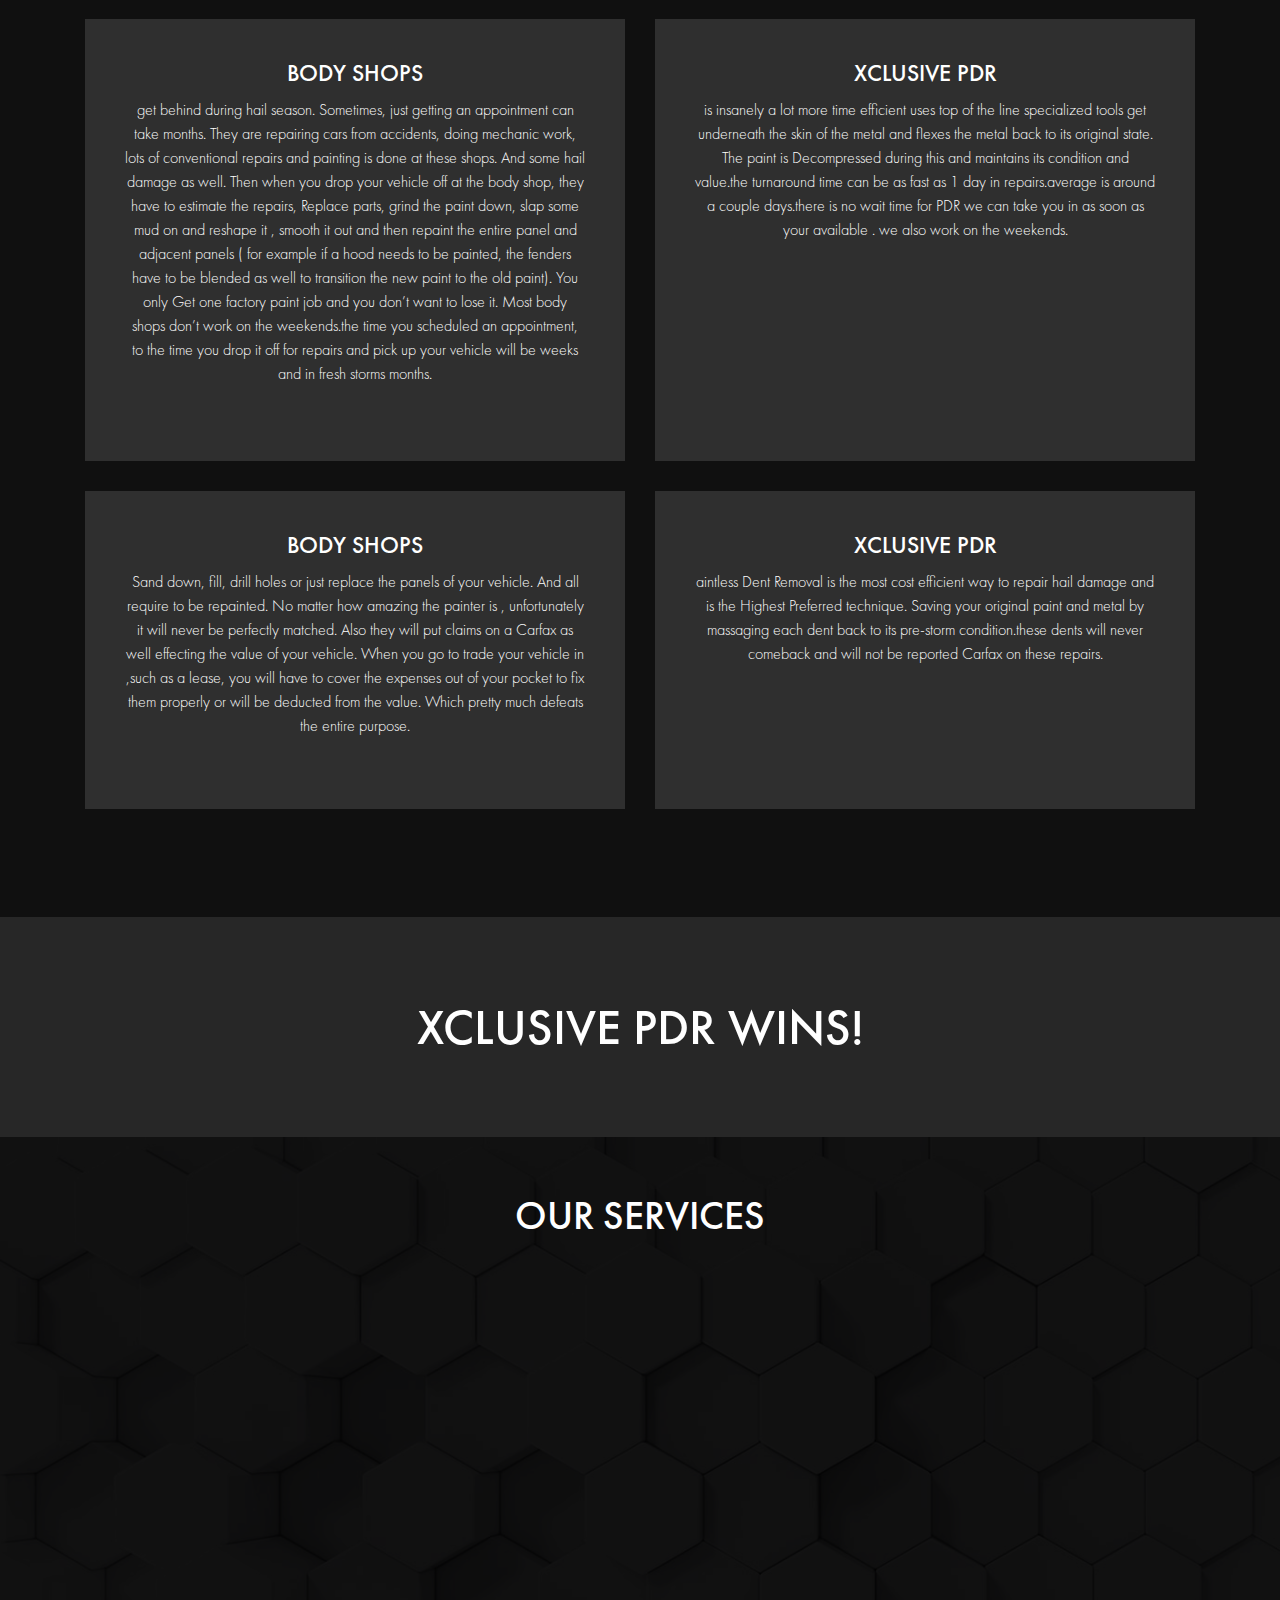
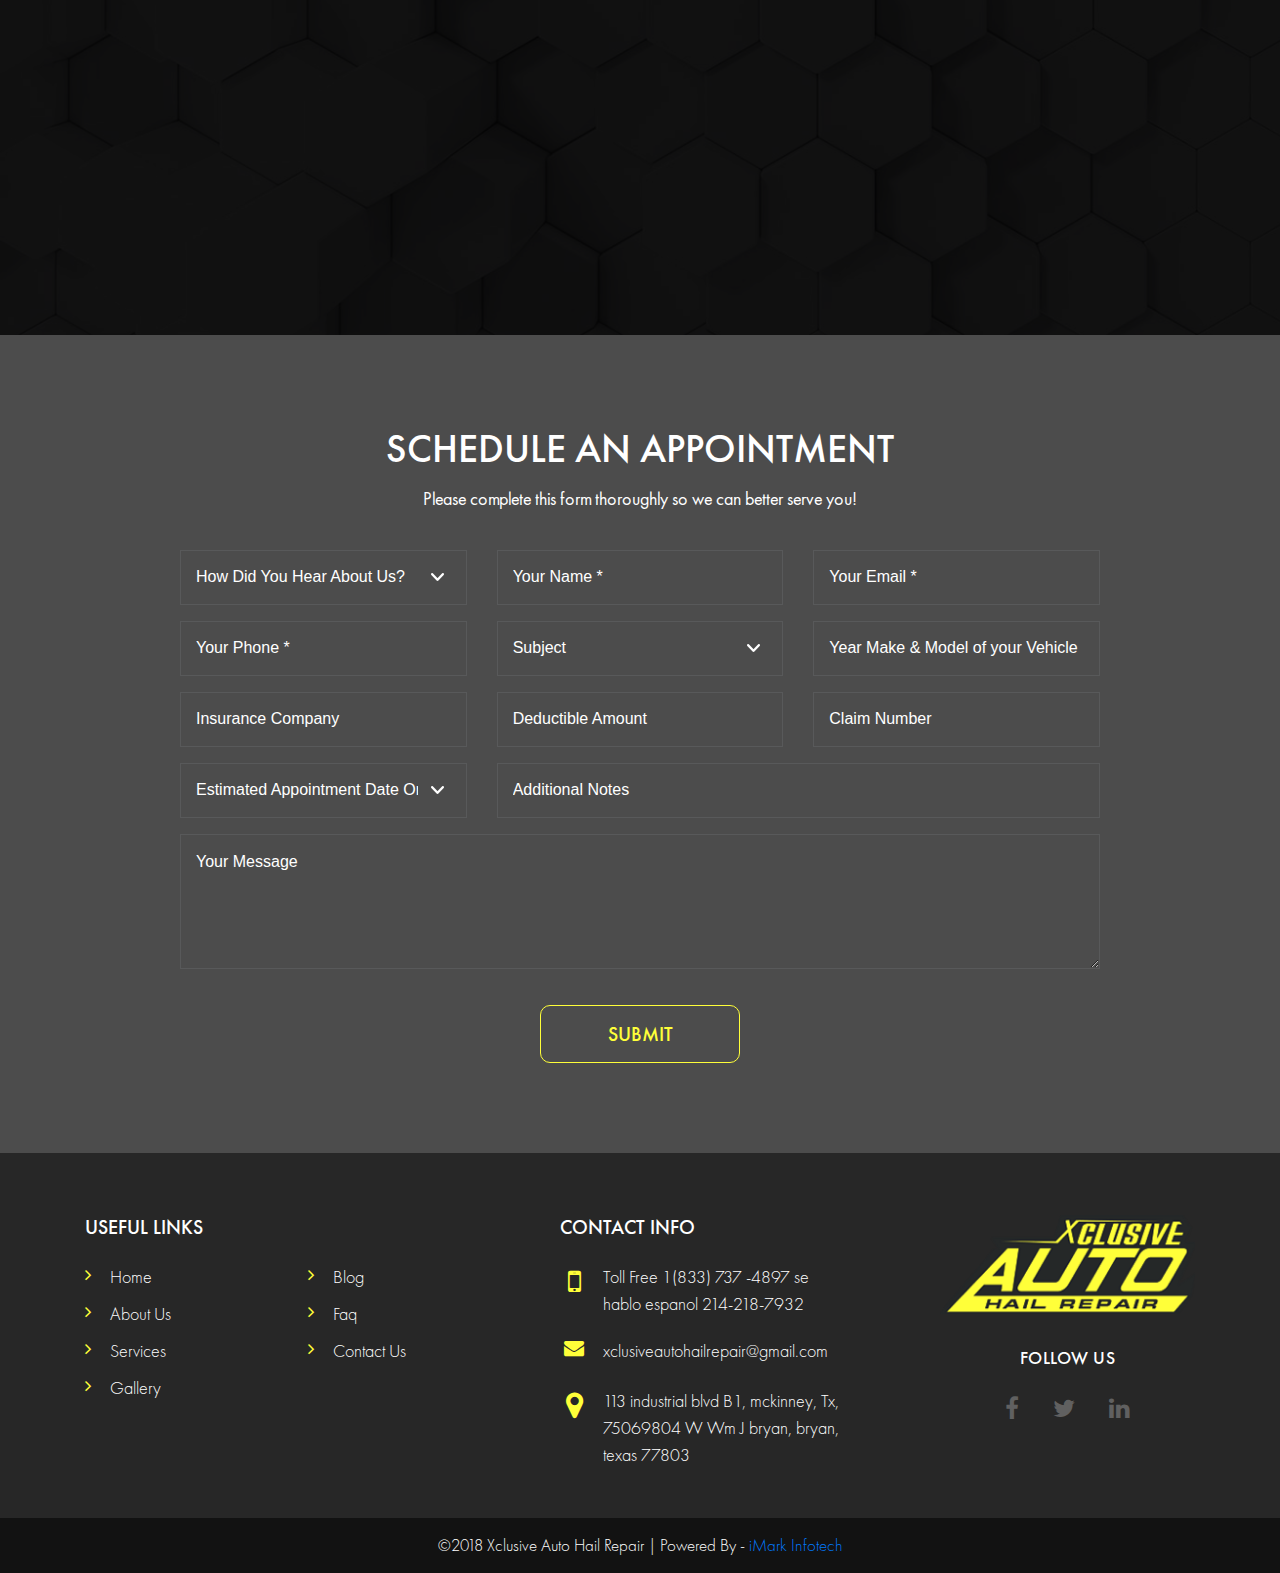
<file: services.html>
<!DOCTYPE html>
<html lang="en">

<head>
    <meta charset="utf-8">
    <meta http-equiv="X-UA-Compatible" content="IE=edge">
    <meta name="viewport" content="width=device-width, initial-scale=1, maximum-scale=1, user-scalable=no">
    <meta name="format-detection" content="telephone=no">
    <title>Services | Xclusive Auto Hail Repair</title>
    <!-- Favicon -->
    <link rel="shortcut icon" href="favicon.png" sizes="32x32" type="image/x-icon">

    <!-- Bootstrap.min.css, Animate.css and OwlCarousel.css -->
    <link href="css/bootstrap.min.css" type="text/css" rel="stylesheet">
    <link href="https://cdnjs.cloudflare.com/ajax/libs/font-awesome/4.6.3/css/font-awesome.min.css" type="text/css" rel="stylesheet">

    <!-- Custom - from scss/style.scss -->
    <link href="css/style.css" rel="stylesheet">

    <!--[if lt IE 9]>
      <script src="https://oss.maxcdn.com/html5shiv/3.7.2/html5shiv.min.js"></script>
      <script src="https://oss.maxcdn.com/respond/1.4.2/respond.min.js"></script>
<![endif]-->
</head>

<body>
    <!-- Preloader -->
    <div class="preloader">
        <div class="ballLoader">
            <div class="ball"></div>
            <div class="ball"></div>
            <div class="ball"></div>
        </div>
    </div>
    <!-- Header area -->
    <header>
        <div class="container">
            <div class="cvr_header">
                <div class="logo"><a href="index.html"><img src="images/logo.png" alt="logo"></a></div>
                <div class="right-header">
                    <div class="connect_div">
                        <div class="cntct"><i class="fa fa-mobile" aria-hidden="true"></i> Toll Free <a href="tel:18337374897">1(833) 737 - 4897</a></div>
                        <ul>
                            <li><a href="#"><i class="fa fa-facebook" aria-hidden="true"></i></a></li>
                            <li><a href="#"><i class="fa fa-twitter" aria-hidden="true"></i></a></li>
                            <li><a href="#"><i class="fa fa-linkedin" aria-hidden="true"></i></a></li>
                        </ul>
                    </div>
                    <nav class="navbar navbar-expand-lg navbar-light custom-nav">
                        <button class="navbar-toggler" type="button" data-toggle="collapse" data-target="#navbarNavAltMarkup" aria-controls="navbarNavAltMarkup" aria-expanded="false" aria-label="Toggle navigation">
                      <span class="navbar-toggler-icon"></span>
                    </button>
                        <div class="collapse navbar-collapse" id="navbarSupportedContent">
                            <ul class="navbar-nav">
                                <li class="nav-item">
                                    <a class="nav-link" href="index.html">Home <span class="sr-only">(current)</span></a>
                                </li>
                                <li class="nav-item">
                                    <a class="nav-link" href="about.html">about us</a>
                                </li>
                                <li class="nav-item active">
                                    <a class="nav-link" href="services.html">services</a>
                                </li>
                                <li class="nav-item">
                                    <a class="nav-link" href="gallery.html">gallery</a>
                                </li>
                                <li class="nav-item">
                                    <a class="nav-link" href="blog.html">blog</a>
                                </li>
                                <li class="nav-item">
                                    <a class="nav-link" href="faq.html">faq</a>
                                </li>
                                <li class="nav-item">
                                    <a class="nav-link" href="contact.html">contact us</a>
                                </li>
                            </ul>
                        </div>
                    </nav>
                </div>
            </div>
        </div>
    </header>

    <!--/Header area -->
    <section class="inner_banner" style="background-image:url(images/home-banner_img.jpg);">
        <div class="container">
            <div class="caption-text">
                <h1 class="wow fadeInDown">servicres</h1>
            </div>
        </div>
    </section>
    <section class="body-shop-section">
        <div class="container">
            <h2>Xclusive Paintless Dent Removal Versus “Preferred” Body shop</h2>
            <div class="body-box">
                <div class="row">
                    <div class="col-md-12">
                        <h3>PREFERED BODY SHOPS</h3>
                        <p>Body shops are referred to you by the insurance , for the Insurance best interest. NOT YOURS!! They discount insurance parts and rates to save insurance money on the back end for them. Which you would never know. Thus making you pay your deductible to cover the expenses the insurance saved. Crazy right. We know.</p>
                    </div>
                </div>
            </div>
            <div class="body-box">
                <div class="row">
                    <div class="col-md-12">
                        <h3>Xclusive PDR</h3>
                        <p>At Xclusive Auto Hail Repair, we work for you. Our job is to save you time and money and your cars value. Our process is so cost effective and such a high quality process. The insurance pays us for the highest quality work to be done. We use the Insurance software so there’s no discrepancies on the price. We cover your deductible and charge Insurance Full price for repairs. The way we see it you pay the insurance to work for you. We all know how insurance makes money. They sell you a service Every month you pay them money year after year after year. And when its time for you to cash out on those services they want to pay as little as possible (hints the estimate is always low)when you think about it. You already paid for Repair ahead of time. So why pay again? Also your deductible will not go up due to it behind under a comprehensive claim meaning “act of god “ or a “ no fault claim”</p>
                    </div>
                </div>
            </div>
            <div class="body-box">
                <div class="row">
                    <div class="col-md-12">
                        <h3>advantage</h3>
                        <p>The Biggest Advantage of PDR is that it is eco-friendly, no chemicals are needed in this process. Body shop repair on the other hand is very messy job and uses multiple chemicals throughout the entire process.PDR is so cost efficient we save your deductible for you, so you don’t have to spend money you don’t have. Body shops require you to pay your deductible. Body shops are for the insurance best interest not yours.</p>
                    </div>
                </div>
            </div>
        </div>
    </section>
    <section class="service_grid_box">
        <div class="container">
            <h2>differensen Xclusive PDR v/s Body shops</h2>
            <div class="grid1">
                <div class="row">
                    <div class="col-md-6">
                        <div class="box1">
                            <h3>Body shops</h3>
                            <p>get behind during hail season. Sometimes, just getting an appointment can take months. They are repairing cars from accidents, doing mechanic work, lots of conventional repairs and painting is done at these shops. And some hail damage as well. Then when you drop your vehicle off at the body shop, they have to estimate the repairs, Replace parts, grind the paint down, slap some mud on and reshape it , smooth it out and then repaint the entire panel and adjacent panels ( for example if a hood needs to be painted, the fenders have to be blended as well to transition the new paint to the old paint). You only Get one factory paint job and you don’t want to lose it. Most body shops don’t work on the weekends.the time you scheduled an appointment, to the time you drop it off for repairs and pick up your vehicle will be weeks and in fresh storms months.</p>
                        </div>
                    </div>
                    <div class="col-md-6">
                        <div class="box1">
                            <h3>Xclusive PDR</h3>
                            <p>is insanely a lot more time efficient uses top of the line specialized tools get underneath the skin of the metal and flexes the metal back to its original state. The paint is Decompressed during this and maintains its condition and value.the turnaround time can be as fast as 1 day in repairs.average is around a couple days.there is no wait time for PDR we can take you in as soon as your available . we also work on the weekends.</p>
                        </div>
                    </div>
                </div>
            </div>
            <div class="grid1">
                <div class="row">
                    <div class="col-md-6">
                        <div class="box2">
                            <h3>Body shops</h3>
                            <p>Sand down, fill, drill holes or just replace the panels of your vehicle. And all require to be repainted. No matter how amazing the painter is , unfortunately it will never be perfectly matched. Also they will put claims on a Carfax as well effecting the value of your vehicle. When you go to trade your vehicle in ,such as a lease, you will have to cover the expenses out of your pocket to fix them properly or will be deducted from the value. Which pretty much defeats the entire purpose.</p>
                        </div>
                    </div>
                    <div class="col-md-6">
                        <div class="box2">
                            <h3>Xclusive PDR</h3>
                            <p>aintless Dent Removal is the most cost efficient way to repair hail damage and is the Highest Preferred technique. Saving your original paint and metal by massaging each dent back to its pre-storm condition.these dents will never comeback and will not be reported Carfax on these repairs.</p>
                        </div>
                    </div>
                </div>
            </div>
        </div>
    </section>
    <section class="body-shop-section pdr-wins">
        <div class="container">
            <h2>Xclusive Pdr Wins!</h2>
        </div>
    </section>
    <section class="our_services" style="background:url(images/service_banner.jpg);">
        <div class="container">
            <h2 class="title">Our services</h2>
            <div class="row">
                <div class="col-md-6">
                    <article class="srvc-box wow flipInX" data-wow-duration="1.2s" data-wow-delay="0s">
                        <figure>
                            <img src="images/money-icon.svg" alt="srvc_icon">
                        </figure>
                        <figcaption>
                            <h3>No Deductible</h3>
                            <p>no out of pocket expenses. we have deductible assistance programs to cover our clients needs. saving you money up front. (ask about our promotions on opportunities for cash back)</p>
                        </figcaption>
                    </article>
                </div>
                <div class="col-md-6">
                    <article class="srvc-box wow flipInX" data-wow-duration="1.2s" data-wow-delay="0.2s">
                        <figure>
                            <img src="images/rental_icon.svg" alt="srvc_icon">
                        </figure>
                        <figcaption>
                            <h3>Free Rentals</h3>
                            <p>We help provide rental needs for our clients that do not have rental coverage. assuring daily transportation while car is being repaired</p>
                        </figcaption>
                    </article>
                </div>
                <div class="col-md-6">
                    <article class="srvc-box wow flipInX" data-wow-duration="1.2s" data-wow-delay="0.4s">
                        <figure>
                            <img src="images/car-wash.svg" alt="srvc_icon">
                        </figure>
                        <figcaption>
                            <h3>Car Wash</h3>
                            <p>We love giving our clients back their vehicles looking brand new. Cars exterior are hand washed by the Xclusive Team</p>
                        </figcaption>
                    </article>
                </div>
                <div class="col-md-6">
                    <article class="srvc-box wow flipInX" data-wow-duration="1.2s" data-wow-delay="0s">
                        <figure>
                            <img src="images/free-estimate_icon.svg" alt="srvc_icon">
                        </figure>
                        <figcaption>
                            <h3>Free Estimates</h3>
                            <p>To help speed the process for all our clients. we also give out free estimates to provide estimated cost of repairs and </p>
                        </figcaption>
                    </article>
                </div>
                <div class="col-md-6">
                    <article class="srvc-box wow flipInX" data-wow-duration="1.2s" data-wow-delay="0.8s">
                        <figure>
                            <img src="images/like.svg" alt="srvc_icon">
                        </figure>
                        <figcaption>
                            <h3>Lifetime warranty</h3>
                            <p>We are so confident in our repairs that we back all Xclusive repairs with a lifetime warranty and satisfaction guaranteed.</p>
                        </figcaption>
                    </article>
                </div>
                <div class="col-md-6">
                    <article class="srvc-box wow flipInX" data-wow-duration="1.2s" data-wow-delay="1s">
                        <figure>
                            <img src="images/dent-removal.svg" alt="srvc_icon">
                        </figure>
                        <figcaption>
                            <h3>Paintless Dent Removal</h3>
                            <p>Preserving your vehicles value and factory paint. we are a PDR professional team that is certified to fully restore your vehicle to its original Pre-Storm Condition</p>
                        </figcaption>
                    </article>
                </div>
            </div>
        </div>
    </section>

    <section class="shedule-appointment" style="background:url(images/schedule_banner.jpg);">
        <div class="container">
            <h2 class="title">SCHEDULE AN APPOINTMENT</h2>
            <h5>Please complete this form thoroughly so we can better serve you!</h5>
            <form>
                <div class="row">
                    <div class="col-md-10 m-auto">
                        <div class="row">
                            <div class="col-md-4">
                                <div class="form-group">
                                    <select class="form-control">
                                   <option>How did you hear about us?</option>
                                </select>
                                </div>
                            </div>
                            <div class="col-md-4">
                                <div class="form-group">
                                    <input class="form-control" type="text" placeholder="Your Name *">
                                </div>
                            </div>
                            <div class="col-md-4">
                                <div class="form-group">
                                    <input class="form-control" type="text" placeholder="Your Email *">
                                </div>
                            </div>
                            <div class="col-md-4">
                                <div class="form-group">
                                    <input class="form-control" type="text" placeholder="Your Phone *">
                                </div>
                            </div>
                            <div class="col-md-4">
                                <div class="form-group">
                                    <select class="form-control">
                                   <option>Subject</option>
                                </select>
                                </div>
                            </div>
                            <div class="col-md-4">
                                <div class="form-group">
                                    <input class="form-control" type="text" placeholder="Year Make & Model of your Vehicle">
                                </div>
                            </div>
                            <div class="col-md-4">
                                <div class="form-group">
                                    <input class="form-control" type="text" placeholder="Insurance Company">
                                </div>
                            </div>
                            <div class="col-md-4">
                                <div class="form-group">
                                    <input class="form-control" type="text" placeholder="Deductible Amount">
                                </div>
                            </div>
                            <div class="col-md-4">
                                <div class="form-group">
                                    <input class="form-control" type="text" placeholder="Claim Number">
                                </div>
                            </div>
                            <div class="col-md-4">
                                <div class="form-group">
                                    <select class="form-control">
                                   <option>Estimated Appointment Date or Deadline</option>
                                </select>
                                </div>
                            </div>
                            <div class="col-md-8">
                                <div class="form-group">
                                    <input class="form-control" type="text" placeholder="Additional Notes">
                                </div>
                            </div>
                            <div class="col-md-12">
                                <div class="form-group">
                                    <textarea class="form-control txtarea" placeholder="Your Message"></textarea>
                                </div>
                            </div>
                            <input class="sbmt_btn" type="submit" value="submit">
                        </div>
                    </div>
                </div>
            </form>
        </div>
    </section>
    <!-- Footer area -->
    <footer>
        <div class="container">
            <div class="row">
                <div class="col-md-5">
                    <div class="block1">
                        <h2>Useful Links</h2>
                        <ul>
                            <li><a href="#">Home</a></li>
                            <li><a href="#">Blog</a></li>
                            <li><a href="#">About us</a></li>
                            <li><a href="#">faq</a></li>
                            <li><a href="#">Services</a></li>
                            <li><a href="#">Contact us</a></li>
                            <li><a href="#">Gallery</a></li>
                        </ul>
                    </div>
                </div>
                <div class="col-md-4">
                    <div class="block2">
                        <h2>Contact Info</h2>
                        <ul>
                            <li>
                                <span><i class="fa fa-mobile" aria-hidden="true"></i></span>
                                <p>Toll Free <a href="tel:18337374897">1(833) 737 -4897</a> se hablo espanol <a href="tel:2142187932"> 214-218-7932</a></p>
                            </li>
                            <li>
                                <span><i class="fa fa-envelope" aria-hidden="true"></i></span>
                                <p><a href="mailto:xclusiveautohailrepair@gmail.com">xclusiveautohailrepair@gmail.com</a></p>
                            </li>
                            <li>
                                <span><i class="fa fa-map-marker" aria-hidden="true"></i></span>
                                <p>113 industrial blvd B1, mckinney, Tx, 75069804 W Wm J bryan, bryan, texas 77803</p>
                            </li>
                        </ul>
                    </div>
                </div>
                <div class="col-md-3">
                    <div class="block3">
                        <a href="index.html" class="foot-logo"><img src="images/logo.png" alt="logo-img"></a>
                        <div class="follow_div">
                            <p>Follow Us</p>
                            <ul>
                                <li><a hrfe="#"><i class="fa fa-facebook" aria-hidden="true"></i></a></li>
                                <li><a hrfe="#"><i class="fa fa-twitter" aria-hidden="true"></i></a></li>
                                <li><a hrfe="#"><i class="fa fa-linkedin" aria-hidden="true"></i></a></li>
                            </ul>
                        </div>
                    </div>
                </div>
            </div>
        </div>
        <div class="copyright">
            <div class="container">
                <p>©2018 Xclusive Auto Hail Repair | Powered By - <a target="_blank" href="https://www.imarkinfotech.com/">iMark Infotech</a></p>
            </div>
        </div>
    </footer>

    <!-- jQuery (necessary for JavaScript plugins) -->
    <script src="https://cdnjs.cloudflare.com/ajax/libs/jquery/3.2.1/jquery.min.js"></script>
        <script src="js/popper.min.js"></script>
    <script src="js/bootstrap.min.js"></script>
    <script src="js/wow.min.js"></script>
    <!-- Our Custom js here -->
    <script src="js/custom.js"></script>
</body>

</html>
</file>
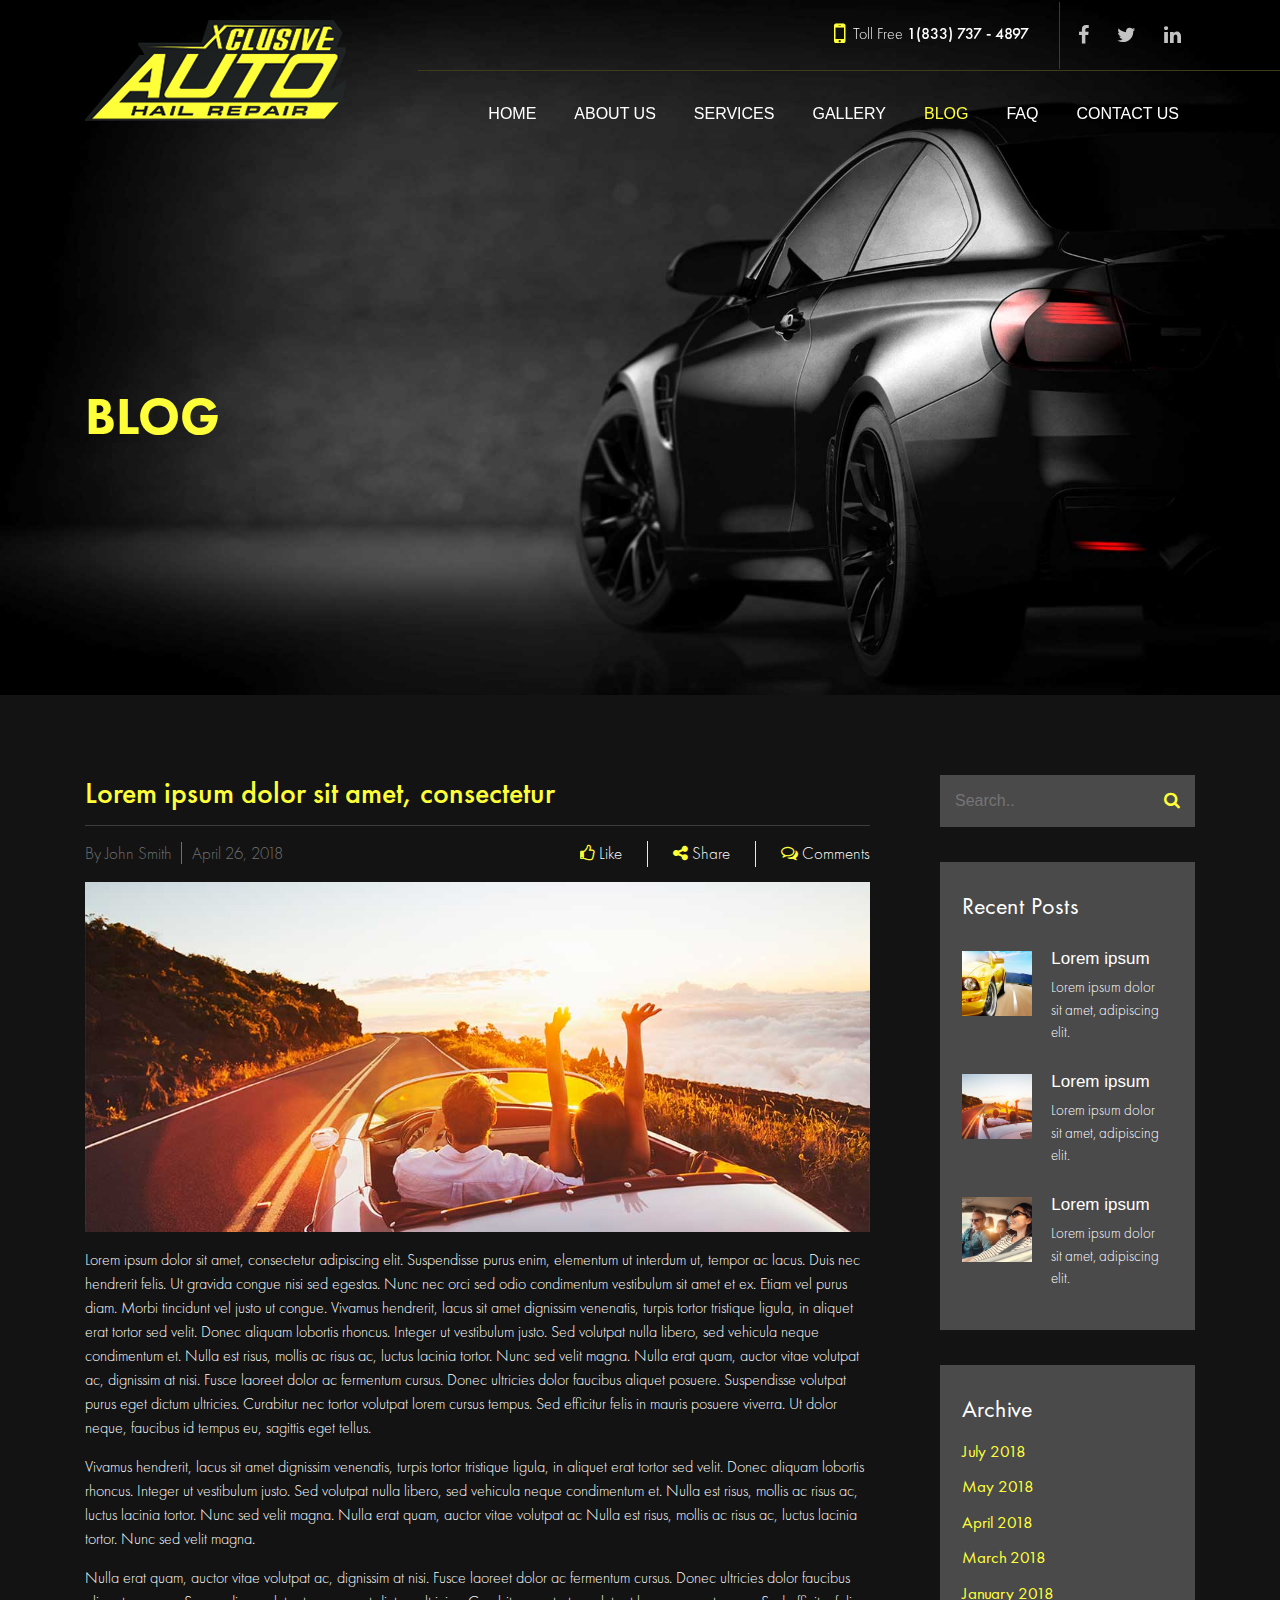
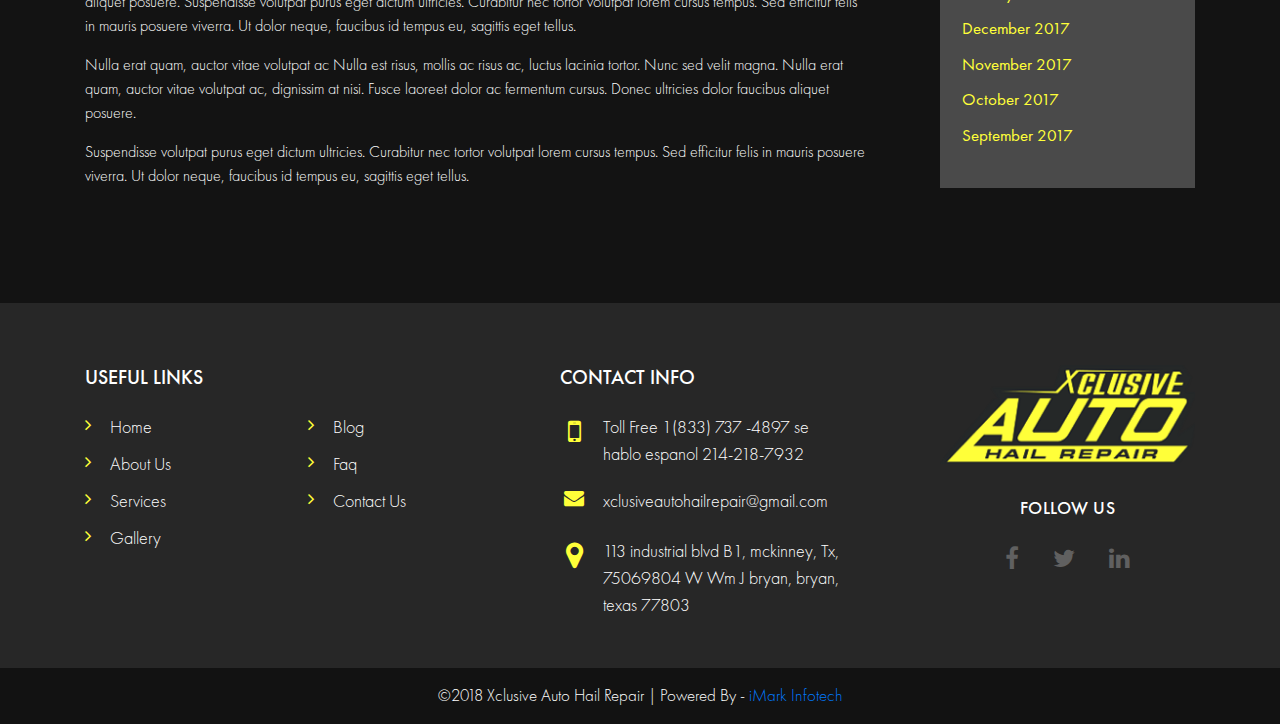
<file: single-blog.html>
<!DOCTYPE html>
<html lang="en">

<head>
    <meta charset="utf-8">
    <meta http-equiv="X-UA-Compatible" content="IE=edge">
    <meta name="viewport" content="width=device-width, initial-scale=1, maximum-scale=1, user-scalable=no">
    <meta name="format-detection" content="telephone=no">
    <title>Blog | Xclusive Auto Hail Repair</title>
    <!-- Favicon -->
    <link rel="shortcut icon" href="favicon.png" sizes="32x32" type="image/x-icon">

    <!-- Bootstrap.min.css, Animate.css and OwlCarousel.css -->
    <link href="css/bootstrap.min.css" type="text/css" rel="stylesheet">
    <link href="https://cdnjs.cloudflare.com/ajax/libs/font-awesome/4.6.3/css/font-awesome.min.css" type="text/css" rel="stylesheet">

    <!-- Custom - from scss/style.scss -->
    <link href="css/style.css" rel="stylesheet">

    <!--[if lt IE 9]>
      <script src="https://oss.maxcdn.com/html5shiv/3.7.2/html5shiv.min.js"></script>
      <script src="https://oss.maxcdn.com/respond/1.4.2/respond.min.js"></script>
<![endif]-->
</head>

<body>
    <!-- Preloader -->
    <div class="preloader">
        <div class="ballLoader">
            <div class="ball"></div>
            <div class="ball"></div>
            <div class="ball"></div>
        </div>
    </div>
    <!-- Header area -->
    <header>
        <div class="container">
            <div class="cvr_header">
                <div class="logo"><a href="index.html"><img src="images/logo.png" alt="logo"></a></div>
                <div class="right-header">
                    <div class="connect_div">
                        <div class="cntct"><i class="fa fa-mobile" aria-hidden="true"></i> Toll Free <a href="tel:18337374897">1(833) 737 - 4897</a></div>
                        <ul>
                            <li><a href="#"><i class="fa fa-facebook" aria-hidden="true"></i></a></li>
                            <li><a href="#"><i class="fa fa-twitter" aria-hidden="true"></i></a></li>
                            <li><a href="#"><i class="fa fa-linkedin" aria-hidden="true"></i></a></li>
                        </ul>
                    </div>
                    <nav class="navbar navbar-expand-lg navbar-light custom-nav">
                        <button class="navbar-toggler" type="button" data-toggle="collapse" data-target="#navbarNavAltMarkup" aria-controls="navbarNavAltMarkup" aria-expanded="false" aria-label="Toggle navigation">
                      <span class="navbar-toggler-icon"></span>
                    </button>
                        <div class="collapse navbar-collapse" id="navbarSupportedContent">
                            <ul class="navbar-nav">
                                <li class="nav-item">
                                    <a class="nav-link" href="index.html">Home <span class="sr-only">(current)</span></a>
                                </li>
                                <li class="nav-item">
                                    <a class="nav-link" href="about.html">about us</a>
                                </li>
                                <li class="nav-item">
                                    <a class="nav-link" href="services.html">services</a>
                                </li>
                                <li class="nav-item">
                                    <a class="nav-link" href="gallery.html">gallery</a>
                                </li>
                                <li class="nav-item active">
                                    <a class="nav-link" href="blog.html">blog</a>
                                </li>
                                <li class="nav-item">
                                    <a class="nav-link" href="faq.html">faq</a>
                                </li>
                                <li class="nav-item">
                                    <a class="nav-link" href="contact.html">contact us</a>
                                </li>
                            </ul>
                        </div>
                    </nav>
                </div>
            </div>
        </div>
    </header>

    <!--/Header area -->
    <section class="inner_banner" style="background-image:url(images/home-banner_img.jpg);">
        <div class="container">
            <div class="caption-text">
                <h1 class="wow fadeInDown">Blog</h1>
            </div>
        </div>
    </section>
    <section class="blog_section">
        <div class="container">
            <div class="row">
                <div class="col-md-9">
                    <div class="blog-grids">
                        <div class="postWrapper">
                            <div class="postTitle">
                                <h2>Lorem ipsum dolor sit amet, consectetur</h2>
                            </div>
                            <div class="blog_dtls">
                                <div class="post_by">
                                    By John Smith <span class="date1">April 26, 2018</span>
                                </div>
                                <ul>
                                    <li><a href="#"><i class="fa fa-thumbs-o-up" aria-hidden="true"></i> like</a></li>
                                    <li><a href="#"><i class="fa fa-share-alt" aria-hidden="true"></i> share</a></li>
                                    <li><a href="#"><i class="fa fa-comments-o" aria-hidden="true"></i> comments</a></li>
                                </ul>
                            </div>
                            <div class="blog-content">
                                <figure style="background-image: url(images/blog1_img.jpg);"></figure>
                                <p>Lorem ipsum dolor sit amet, consectetur adipiscing elit. Suspendisse purus enim, elementum ut interdum ut, tempor ac lacus. Duis nec hendrerit felis. Ut gravida congue nisi sed egestas. Nunc nec orci sed odio condimentum vestibulum sit amet et ex. Etiam vel purus diam. Morbi tincidunt vel justo ut congue. Vivamus hendrerit, lacus sit amet dignissim venenatis, turpis tortor tristique ligula, in aliquet erat tortor sed velit. Donec aliquam lobortis rhoncus. Integer ut vestibulum justo. Sed volutpat nulla libero, sed vehicula neque condimentum et. Nulla est risus, mollis ac risus ac, luctus lacinia tortor. Nunc sed velit magna. Nulla erat quam, auctor vitae volutpat ac, dignissim at nisi. Fusce laoreet dolor ac fermentum cursus. Donec ultricies dolor faucibus aliquet posuere. Suspendisse volutpat purus eget dictum ultricies. Curabitur nec tortor volutpat lorem cursus tempus. Sed efficitur felis in mauris posuere viverra. Ut dolor neque, faucibus id tempus eu, sagittis eget tellus. </p>
                                <p>Vivamus hendrerit, lacus sit amet dignissim venenatis, turpis tortor tristique ligula, in aliquet erat tortor sed velit. Donec aliquam lobortis rhoncus. Integer ut vestibulum justo. Sed volutpat nulla libero, sed vehicula neque condimentum et. Nulla est risus, mollis ac risus ac, luctus lacinia tortor. Nunc sed velit magna. Nulla erat quam, auctor vitae volutpat ac Nulla est risus, mollis ac risus ac, luctus lacinia tortor. Nunc sed velit magna. </p>
                                <p>Nulla erat quam, auctor vitae volutpat ac, dignissim at nisi. Fusce laoreet dolor ac fermentum cursus. Donec ultricies dolor faucibus aliquet posuere. Suspendisse volutpat purus eget dictum ultricies. Curabitur nec tortor volutpat lorem cursus tempus. Sed efficitur felis in mauris posuere viverra. Ut dolor neque, faucibus id tempus eu, sagittis eget tellus. </p>
                                <p>Nulla erat quam, auctor vitae volutpat ac Nulla est risus, mollis ac risus ac, luctus lacinia tortor. Nunc sed velit magna. Nulla erat quam, auctor vitae volutpat ac, dignissim at nisi. Fusce laoreet dolor ac fermentum cursus. Donec ultricies dolor faucibus aliquet posuere. </p>
                                <p>Suspendisse volutpat purus eget dictum ultricies. Curabitur nec tortor volutpat lorem cursus tempus. Sed efficitur felis in mauris posuere viverra. Ut dolor neque, faucibus id tempus eu, sagittis eget tellus. </p>
                            </div>
                        </div>
                    </div>
                </div>
                <div class="col-md-3">
                    <aside class="side-bar">
                        <div class="srch_bar">
                            <input type="text" placeholder="Search..">
                            <button><i class="fa fa-search"></i></button>
                        </div>
                        <div class="recent-posts">
                            <h2>Recent Posts</h2>
                            <div class="recent-single-post">
                                <div class="recent-singleimage" style="background-image: url(images/blog3_img.jpg);"></div>
                                <div class="recent-singlecontent">
                                    <a href="#" class="recent-singletitle">Lorem ipsum</a>
                                    <p>Lorem ipsum dolor sit amet, adipiscing elit.</p>
                                </div>
                            </div>
                            <div class="recent-single-post">
                                <div class="recent-singleimage" style="background-image: url(images/blog1_img.jpg);"></div>
                                <div class="recent-singlecontent">
                                    <a href="#" class="recent-singletitle">Lorem ipsum</a>
                                    <p>Lorem ipsum dolor sit amet, adipiscing elit.</p>
                                </div>
                            </div>
                            <div class="recent-single-post">
                                <div class="recent-singleimage" style="background-image: url(images/blog2_img.jpg);"></div>
                                <div class="recent-singlecontent">
                                    <a href="#" class="recent-singletitle">Lorem ipsum</a>
                                    <p>Lorem ipsum dolor sit amet, adipiscing elit.</p>
                                </div>
                            </div>
                        </div>
                        <div class="recent-posts">
                            <h2>Archive</h2>
                            <ul>
                                <li><a href="#">July 2018</a></li>
                                <li><a href="#">may 2018</a></li>
                                <li><a href="#">April 2018</a></li>
                                <li><a href="#">march 2018</a></li>
                                <li><a href="#">January 2018</a></li>
                                <li><a href="#">December 2017</a></li>
                                <li><a href="#">November 2017</a></li>
                                <li><a href="#">October 2017</a></li>
                                <li><a href="#">september 2017</a></li>
                            </ul>
                        </div>
                    </aside>
                </div>
            </div>
        </div>
    </section>
    <!-- Footer area -->
    <footer>
        <div class="container">
            <div class="row">
                <div class="col-md-5">
                    <div class="block1">
                        <h2>Useful Links</h2>
                        <ul>
                            <li><a href="#">Home</a></li>
                            <li><a href="#">Blog</a></li>
                            <li><a href="#">About us</a></li>
                            <li><a href="#">faq</a></li>
                            <li><a href="#">Services</a></li>
                            <li><a href="#">Contact us</a></li>
                            <li><a href="#">Gallery</a></li>
                        </ul>
                    </div>
                </div>
                <div class="col-md-4">
                    <div class="block2">
                        <h2>Contact Info</h2>
                        <ul>
                            <li>
                                <span><i class="fa fa-mobile" aria-hidden="true"></i></span>
                                <p>Toll Free <a href="tel:18337374897">1(833) 737 -4897</a> se hablo espanol <a href="tel:2142187932"> 214-218-7932</a></p>
                            </li>
                            <li>
                                <span><i class="fa fa-envelope" aria-hidden="true"></i></span>
                                <p><a href="mailto:xclusiveautohailrepair@gmail.com">xclusiveautohailrepair@gmail.com</a></p>
                            </li>
                            <li>
                                <span><i class="fa fa-map-marker" aria-hidden="true"></i></span>
                                <p>113 industrial blvd B1, mckinney, Tx, 75069804 W Wm J bryan, bryan, texas 77803</p>
                            </li>
                        </ul>
                    </div>
                </div>
                <div class="col-md-3">
                    <div class="block3">
                        <a href="index.html" class="foot-logo"><img src="images/logo.png" alt="logo-img"></a>
                        <div class="follow_div">
                            <p>Follow Us</p>
                            <ul>
                                <li><a hrfe="#"><i class="fa fa-facebook" aria-hidden="true"></i></a></li>
                                <li><a hrfe="#"><i class="fa fa-twitter" aria-hidden="true"></i></a></li>
                                <li><a hrfe="#"><i class="fa fa-linkedin" aria-hidden="true"></i></a></li>
                            </ul>
                        </div>
                    </div>
                </div>
            </div>
        </div>
        <div class="copyright">
            <div class="container">
                <p>©2018 Xclusive Auto Hail Repair | Powered By - <a target="_blank" href="https://www.imarkinfotech.com/">iMark Infotech</a></p>
            </div>
        </div>
    </footer>

    <!-- jQuery (necessary for JavaScript plugins) -->
    <script src="https://cdnjs.cloudflare.com/ajax/libs/jquery/3.2.1/jquery.min.js"></script>
        <script src="js/popper.min.js"></script>
    <script src="js/bootstrap.min.js"></script>
    <script src="js/wow.min.js"></script>
    <!-- Our Custom js here -->
    <script src="js/custom.js"></script>
</body>

</html>
</file>
<file: css/style.css>
/** Custom Fonts Used **/
@import url("https://cdnjs.cloudflare.com/ajax/libs/animate.css/3.5.1/animate.min.css");
@font-face {
  font-family: 'FuturaPT-Medium';
  src: url("../fonts/FuturaPT-Medium.eot?#iefix") format("embedded-opentype"), url("../fonts/FuturaPT-Medium.otf") format("opentype"), url("../fonts/FuturaPT-Medium.woff") format("woff"), url("../fonts/FuturaPT-Medium.ttf") format("truetype"), url("../fonts/FuturaPT-Medium.svg#FuturaPT-Medium") format("svg");
  font-weight: normal;
  font-style: normal; }

@font-face {
  font-family: 'FuturaPT-Heavy';
  src: url("../fonts/FuturaPT-Heavy.eot?#iefix") format("embedded-opentype"), url("../fonts/FuturaPT-Heavy.otf") format("opentype"), url("../fonts/FuturaPT-Heavy.woff") format("woff"), url("../fonts/FuturaPT-Heavy.ttf") format("truetype"), url("../fonts/FuturaPT-Heavy.svg#FuturaPT-Heavy") format("svg");
  font-weight: normal;
  font-style: normal; }

@font-face {
  font-family: 'FuturaPT-Light';
  src: url("../fonts/FuturaPT-Light.eot?#iefix") format("embedded-opentype"), url("../fonts/FuturaPT-Light.otf") format("opentype"), url("../fonts/FuturaPT-Light.woff") format("woff"), url("../fonts/FuturaPT-Light.ttf") format("truetype"), url("../fonts/FuturaPT-Light.svg#FuturaPT-Light") format("svg");
  font-weight: normal;
  font-style: normal; }

@font-face {
  font-family: 'Futura PT Book';
  src: url("../fonts/FuturaPT-Book.eot");
  src: url("../fonts/FuturaPT-Book.eot?#iefix") format("embedded-opentype"), url("../fonts/FuturaPT-Book.woff2") format("woff2"), url("../fonts/FuturaPT-Book.woff") format("woff"), url("../fonts/FuturaPT-Book.ttf") format("truetype"), url("../fonts/FuturaPT-Book.svg#FuturaPT-Book") format("svg");
  font-weight: normal;
  font-style: normal; }

@font-face {
  font-family: 'FuturaPT-Bold';
  src: url("../fonts/FuturaPT-Bold.eot?#iefix") format("embedded-opentype"), url("../fonts/FuturaPT-Bold.otf") format("opentype"), url("../fonts/FuturaPT-Bold.woff") format("woff"), url("../fonts/FuturaPT-Bold.ttf") format("truetype"), url("../fonts/FuturaPT-Bold.svg#FuturaPT-Bold") format("svg");
  font-weight: normal;
  font-style: normal; }

/*---------------------------------------------------------------------
- Reset
--------------------------------------------------------------------*/
::-moz-selection {
  background: rgba(14, 120, 174, 0.6);
  color: #fff; }
::selection {
  background: rgba(14, 120, 174, 0.6);
  color: #fff; }

::-moz-selection {
  background: rgba(14, 120, 174, 0.6);
  color: #fff; }

::-webkit-scrollbar {
  min-width: 3px;
  width: 0.3%;
  max-width: 4px; }

::-webkit-scrollbar,
::-webkit-scrollbar-track,
::-webkit-scrollbar-track-piece {
  background: #171719; }

::-webkit-scrollbar-button,
::-webkit-scrollbar-thumb {
  background: rgba(255, 255, 255, 0.6); }

a {
  -o-transition: all 0.3s ease;
  transition: all 0.3s ease;
  -webkit-transition: all 0.3s ease;
  text-decoration: none; }

a:hover,
a:focus {
  text-decoration: none; }

*:focus {
  outline: none !important; }

img {
  max-width: 100%; }

strong,
b {
  font-weight: 700; }

i,
em {
  font-style: italic; }

.clr {
  border: 0;
  clear: both; }

.display-table {
  display: table;
  height: 100%;
  text-align: center;
  width: 100%; }

.table-cell {
  display: table-cell;
  vertical-align: middle; }

html,
body {
  width: 100%;
  height: 100%; }

h1,
h2,
h3,
h4,
h5,
h6,
p {
  font-weight: normal;
  margin: 0; }

ul,
li {
  list-style: none;
  padding: 0;
  margin: 0; }

.preloader {
  background: #fff none repeat scroll 0 0;
  bottom: 0;
  left: 0;
  position: fixed;
  right: 0;
  top: 0;
  z-index: 999999;
  height: 100%;
  width: 100%; }

.preloader span {
  display: block;
  height: auto;
  margin: auto;
  width: 400px;
  color: #000; }

body {
  background: #fff;
  -webkit-text-stroke: rgba(255, 255, 255, 0.01) 0.1px;
  overflow-x: hidden;
  font-family: 'Ubuntu', sans-serif;
  padding: 0 !important; }

.acf-map {
  height: 585px !important;
  border: 0 none !important;
  margin: 0 !important; }
  @media only screen and (max-width: 1199px) {
    .acf-map {
      height: 445px !important; } }
  @media only screen and (max-width: 767px) {
    .acf-map {
      height: 315px !important; } }

span.wpcf7-not-valid-tip {
  display: none; }

div.wpcf7-validation-errors,
div.wpcf7-acceptance-missing {
  border: 2px solid #ff0000;
  background: rgba(255, 0, 0, 0.5);
  color: #fff;
  margin: 10px 0 0; }
  @media only screen and (max-width: 1199px) {
    div.wpcf7-validation-errors,
    div.wpcf7-acceptance-missing {
      font-size: 14px; } }
  @media only screen and (max-width: 767px) {
    div.wpcf7-validation-errors,
    div.wpcf7-acceptance-missing {
      font-size: 12px; } }

div.wpcf7-mail-sent-ok {
  border: 2px solid #398f14;
  background: rgba(57, 143, 20, 0.6);
  color: #fff;
  margin: 10px 0 0; }
  @media only screen and (max-width: 1199px) {
    div.wpcf7-mail-sent-ok {
      font-size: 14px; } }
  @media only screen and (max-width: 767px) {
    div.wpcf7-mail-sent-ok {
      font-size: 12px; } }

@media only screen and (min-width: 1500px) {
  .container {
    max-width: 1470px; } }

/************* Header *************/
header {
  position: fixed;
  width: 100%;
  top: 0;
  z-index: 99999;
  overflow-x: hidden; }
  header .cvr_header {
    display: block; }
  header .logo {
    float: left;
    width: 30%;
    margin: 20px 0 0; }
    @media only screen and (max-width: 991px) {
      header .logo {
        width: 25%;
        margin: 20px 5% 0 0px; } }
    @media only screen and (max-width: 767px) {
      header .logo {
        width: 100%;
        margin: 5px 0 10px;
        display: block;
        float: none; } }
    @media only screen and (max-width: 767px) {
      header .logo a {
        width: 150px;
        margin: auto;
        display: block; } }
  header .right-header {
    float: left;
    width: 70%; }
    header .right-header .connect_div {
      width: 100%;
      text-align: right;
      border-bottom: 1px solid #413a1d;
      margin: 0 0 23px;
      position: relative; }
      @media only screen and (max-width: 767px) {
        header .right-header .connect_div {
          text-align: center;
          border-top: 1px solid #413a1d; } }
      header .right-header .connect_div .cntct {
        display: inline-block;
        vertical-align: middle;
        color: #fff;
        font-family: "FuturaPT-Light";
        padding: 20px 30px;
        border-right: 1px solid #413a1d; }
        header .right-header .connect_div .cntct i {
          color: #ffff39;
          font-size: 27px;
          display: inline-block;
          vertical-align: top;
          position: relative;
          top: -2px;
          left: -3px; }
        header .right-header .connect_div .cntct a {
          color: #fff;
          font-family: "FuturaPT-Medium"; }
          header .right-header .connect_div .cntct a:hover {
            color: #ffff39; }
        @media only screen and (max-width: 767px) {
          header .right-header .connect_div .cntct {
            border: 0 none;
            padding: 8px 5px 6px; } }
      header .right-header .connect_div ul {
        display: inline-block;
        vertical-align: middle;
        padding: 20px 0;
        overflow: hidden; }
        header .right-header .connect_div ul li {
          float: left;
          margin: 0 14px 0;
          font-family: "FuturaPT-Medium";
          font-size: 20px; }
          header .right-header .connect_div ul li a {
            color: #c3c3c3; }
            header .right-header .connect_div ul li a:hover {
              color: #ffff39; }
        @media only screen and (max-width: 767px) {
          header .right-header .connect_div ul {
            display: none; } }
      header .right-header .connect_div:after {
        content: "";
        position: absolute;
        background: #413a1d;
        height: 1px;
        width: 1000px;
        right: -1000px;
        bottom: -1px; }
        @media only screen and (max-width: 767px) {
          header .right-header .connect_div:after {
            display: none; } }
    @media only screen and (max-width: 767px) {
      header .right-header {
        width: 100%;
        margin: 0 0 10px;
        display: block;
        float: none; } }
  header nav.custom-nav .navbar-collapse {
    -webkit-box-pack: end;
    -ms-flex-pack: end;
    justify-content: flex-end; }
  header nav.custom-nav li {
    margin: 0 0 0 50px;
    font-size: 20px;
    text-transform: uppercase; }
    @media only screen and (max-width: 1499px) {
      header nav.custom-nav li {
        margin: 0 0 0 38px;
        font-size: 16px; } }
    @media only screen and (max-width: 1199px) {
      header nav.custom-nav li {
        margin: 0 0 0 26px;
        font-size: 15px; } }
    header nav.custom-nav li.active a, header nav.custom-nav li.current-menu-item a {
      color: #ffff39 !important; }
    header nav.custom-nav li a {
      color: #fff !important;
      padding: 0 !important;
      margin: 0 !important; }
      header nav.custom-nav li a:hover, header nav.custom-nav li a:focus {
        color: #ffff39 !important; }
  @media only screen and (max-width: 991px) {
    header nav {
      display: none !important; } }
  header.sticky {
    background: rgba(0, 0, 0, 0.9);
    border-bottom: 2px solid #ffff39; }
    @media only screen and (max-width: 767px) {
      header.sticky {
        position: static;
        display: none;
        border: 0;
        animation: none;
        -webkit-animation: none; } }
  @media only screen and (max-width: 991px) {
    header {
      margin-top: 42px; } }

/** Layout css Starts here **/
select {
  appearance: none;
  -webkit-appearance: none;
  -moz-appearance: none;
  -ms-appearance: none;
  background: url(../images/select.png) no-repeat scroll right center !important; }

select::-ms-expand {
  display: none; }

.customize-support header {
  margin-top: 32px; }

.srch-page .page-header {
  position: static !important;
  animation: none;
  -webkit-animation: none;
  background: none;
  border-top: 0;
  padding-top: 0;
  margin: 0 0 30px !important;
  border-bottom: 2px solid #ffff39;
  display: block !important; }
  @media only screen and (max-width: 767px) {
    .srch-page .page-header {
      margin: 0 0 15px !important; } }

.srch-page .page-content {
  margin: 0; }

.srch-page h1.page-title {
  color: #fff;
  padding: 0 0 15px; }

section.no-results.not-found p {
  color: #fff; }
  @media only screen and (max-width: 767px) {
    section.no-results.not-found p {
      font-size: 14px; } }

.srch-page form.search-form {
  display: none; }

.social-share {
  display: none;
  margin-left: 0px; }

.share_list {
  position: relative; }

.share_list:hover .social-share {
  display: block; }

.social-share li {
  padding-left: 15px !important;
  margin-left: 15px !important; }

.social-share li:first-child {
  margin-left: 0 !important; }

.title {
  font-size: 60px;
  text-transform: uppercase;
  color: #fff;
  font-family: "FuturaPT-Medium"; }
  @media only screen and (max-width: 1499px) {
    .title {
      font-size: 40px; } }
  @media only screen and (max-width: 991px) {
    .title {
      font-size: 32px; } }
  @media only screen and (max-width: 767px) {
    .title {
      font-size: 22px; } }

.cstm-btn {
  width: 100%;
  position: relative; }
  .cstm-btn .ajax-loader {
    position: absolute;
    top: 28px;
    left: 120px;
    right: 0;
    margin: 0 auto !important;
    background-color: #ffff39;
    border-radius: 50%; }
    @media only screen and (max-width: 1199px) {
      .cstm-btn .ajax-loader {
        top: 22px; } }
    @media only screen and (max-width: 767px) {
      .cstm-btn .ajax-loader {
        top: 37px; } }

.inner_banner {
  background-repeat: no-repeat;
  background-position: center;
  background-size: cover;
  height: 695px;
  width: 100%;
  background-position: top center !important; }
  @media only screen and (max-width: 1199px) {
    .inner_banner {
      height: 430px; } }
  @media only screen and (max-width: 767px) {
    .inner_banner {
      height: 260px; } }
  .inner_banner .container {
    height: 100%;
    -webkit-box-align: center;
    -ms-flex-align: center;
    align-items: center;
    display: -webkit-box;
    display: -ms-flexbox;
    display: flex; }
  @media only screen and (max-width: 1199px) {
    .inner_banner .caption-text {
      margin-top: 108px; } }

.caption-text {
  -ms-flex-wrap: wrap;
  flex-wrap: wrap;
  width: 100%;
  max-width: 650px;
  margin: 140px 0 0; }
  @media only screen and (max-width: 991px) {
    .caption-text {
      margin: 94px 0 0; } }
  @media only screen and (max-width: 767px) {
    .caption-text {
      margin: 40px 0 0;
      text-align: center; } }
  .caption-text h1 {
    font-size: 73px;
    color: #ffff39;
    font-family: "FuturaPT-Heavy";
    text-transform: uppercase; }
    @media only screen and (max-width: 1499px) {
      .caption-text h1 {
        font-size: 52px; } }
    @media only screen and (max-width: 1199px) {
      .caption-text h1 {
        font-size: 46px; } }
    @media only screen and (max-width: 767px) {
      .caption-text h1 {
        font-size: 24px; } }
  .caption-text h2 {
    font-size: 55px;
    color: #fff;
    font-family: "Futura PT Book";
    text-transform: uppercase;
    margin: 12px 0 15px; }
    @media only screen and (max-width: 1499px) {
      .caption-text h2 {
        font-size: 38px; } }
    @media only screen and (max-width: 1199px) {
      .caption-text h2 {
        font-size: 30px; } }
    @media only screen and (max-width: 767px) {
      .caption-text h2 {
        font-size: 18px; } }
  .caption-text h3 {
    text-transform: uppercase;
    font-size: 40px;
    color: #fff;
    font-family: "FuturaPT-Light"; }
    @media only screen and (max-width: 1499px) {
      .caption-text h3 {
        font-size: 32px; } }
    @media only screen and (max-width: 1199px) {
      .caption-text h3 {
        font-size: 26px; } }
    @media only screen and (max-width: 767px) {
      .caption-text h3 {
        font-size: 14px; } }
  .caption-text a {
    font-size: 20px;
    color: #ffff39;
    border: 1px solid #ffff39;
    padding: 15px 30px;
    display: inline-block;
    border-radius: 10px;
    margin: 40px 0 0;
    text-transform: uppercase; }
    .caption-text a:hover {
      background: #ffff39;
      color: #000; }
    @media only screen and (max-width: 1199px) {
      .caption-text a {
        font-size: 18px; } }
    @media only screen and (max-width: 767px) {
      .caption-text a {
        font-size: 14px;
        padding: 10px 15px;
        margin: 15px 0 0; } }

.home_banner {
  background-repeat: no-repeat;
  background-position: center;
  background-size: cover;
  height: 100%;
  width: 100%;
  position: relative; }
  .home_banner .container {
    height: 100%;
    -webkit-box-align: center;
    -ms-flex-align: center;
    align-items: center;
    display: -webkit-box;
    display: -ms-flexbox;
    display: flex; }
  .home_banner .play_btn {
    position: absolute;
    top: 50%;
    -ms-transform: translateY(-50%);
    transform: translateY(-50%);
    -webkit-transform: translateY(-50%);
    left: 0;
    right: 0;
    text-align: center;
    width: 77px;
    margin: auto; }
    .home_banner .play_btn:hover {
      opacity: 0.7; }
    @media only screen and (max-width: 991px) {
      .home_banner .play_btn {
        left: inherit;
        right: 60px; } }
    @media only screen and (max-width: 767px) {
      .home_banner .play_btn {
        left: 0;
        top: inherit;
        -webkit-transform: none;
        -ms-transform: none;
        transform: none;
        bottom: 20px;
        right: 0;
        width: 40px; } }
  @media only screen and (max-width: 1199px) {
    .home_banner {
      height: 500px; } }
  @media only screen and (max-width: 767px) {
    .home_banner {
      height: 380px; } }

.about-us {
  background: #272727;
  padding: 70px 0; }
  @media only screen and (max-width: 767px) {
    .about-us {
      padding: 40px 0; } }
  .about-us .container {
    position: relative; }
  .about-us .about_info {
    position: absolute;
    background: #272727;
    top: 60px;
    left: 0;
    width: 100%;
    max-width: 515px;
    padding: 7px 0; }
    .about-us .about_info p {
      font-size: 20px;
      color: #fff;
      font-family: "FuturaPT-Light";
      line-height: 1.5; }
      @media only screen and (max-width: 1499px) {
        .about-us .about_info p {
          font-size: 15px; } }
      @media only screen and (max-width: 767px) {
        .about-us .about_info p {
          font-size: 14px; } }
    @media only screen and (max-width: 767px) {
      .about-us .about_info {
        left: 15px;
        width: 85%;
        padding: 15px 0; } }
  .about-us .outer-border {
    border: 10px solid #ffff39;
    width: 440px;
    height: 515px;
    margin-left: 120px; }
    @media only screen and (max-width: 1199px) {
      .about-us .outer-border {
        height: 455px;
        margin-left: 80px; } }
    @media only screen and (max-width: 991px) {
      .about-us .outer-border {
        width: 100%;
        margin: 0; } }
    @media only screen and (max-width: 767px) {
      .about-us .outer-border {
        height: 395px; } }
  .about-us .abt_img {
    position: absolute;
    bottom: -51px;
    left: 0;
    width: 735px; }
    @media only screen and (max-width: 1499px) {
      .about-us .abt_img {
        width: 678px;
        bottom: -44px; } }
    @media only screen and (max-width: 1199px) {
      .about-us .abt_img {
        width: 575px;
        bottom: 5px;
        left: 0; } }
    @media only screen and (max-width: 991px) {
      .about-us .abt_img {
        right: 0;
        margin: auto; } }
    @media only screen and (max-width: 767px) {
      .about-us .abt_img {
        width: 75%;
        bottom: 10px;
        left: 0; } }
  .about-us .about_points {
    padding: 0 50px; }
    .about-us .about_points ul li {
      font-size: 20px;
      color: #fff;
      font-family: "Futura PT Book";
      text-transform: uppercase;
      position: relative;
      margin: 0 0 30px; }
      @media only screen and (max-width: 1499px) {
        .about-us .about_points ul li {
          font-size: 14px; } }
      @media only screen and (max-width: 1199px) {
        .about-us .about_points ul li {
          padding: 0 0 0 52px;
          margin: 0 0 40px; } }
      @media only screen and (max-width: 991px) {
        .about-us .about_points ul li {
          margin: 0 0 40px;
          width: 50%;
          float: left; } }
      @media only screen and (max-width: 767px) {
        .about-us .about_points ul li {
          width: 100%; } }
      @media only screen and (max-width: 767px) {
        .about-us .about_points ul li:last-child {
          margin: 0; } }
      .about-us .about_points ul li:before {
        content: "\f00c";
        width: 40px;
        height: 40px;
        display: inline-block;
        vertical-align: middle;
        -ms-transform: skewX(-15deg);
        transform: skewX(-15deg);
        -webkit-transform: skewX(-15deg);
        margin: 0 25px 0 0;
        background: #ffff39;
        font-family: "FontAwesome";
        color: #000;
        text-align: center;
        line-height: 40px; }
        @media only screen and (max-width: 1199px) {
          .about-us .about_points ul li:before {
            width: 32px;
            height: 32px;
            line-height: 32px;
            top: -5px;
            position: absolute;
            left: 0; } }
    @media only screen and (max-width: 991px) {
      .about-us .about_points {
        padding: 0;
        margin: 40px 0 0 0; } }

.our_services {
  background-size: cover !important;
  height: auto;
  padding: 85px 0;
  position: relative; }
  @media only screen and (max-width: 1499px) {
    .our_services {
      padding: 55px 0 75px; } }
  @media only screen and (max-width: 767px) {
    .our_services {
      padding: 30px 0 40px; } }
  .our_services:after {
    position: absolute;
    content: "";
    width: 100%;
    height: 100%;
    background: rgba(0, 0, 0, 0.93);
    top: 0;
    left: 0;
    right: 0;
    z-index: 1; }
  .our_services .container {
    position: relative;
    z-index: 2; }
  .our_services h2 {
    text-align: center;
    margin: 0 0 20px; }
    @media only screen and (max-width: 767px) {
      .our_services h2 {
        margin: 0; } }
  .our_services .srvc-box {
    background: #2f2f2f;
    display: -webkit-box;
    display: -ms-flexbox;
    display: flex;
    margin: 30px 0 0;
    -ms-flex-wrap: wrap;
    flex-wrap: wrap; }
    .our_services .srvc-box figure {
      background: #ffff39;
      height: 170px;
      -ms-flex-wrap: wrap;
      flex-wrap: wrap;
      text-align: center;
      margin: 0;
      width: 25%;
      display: -webkit-box;
      display: -ms-flexbox;
      display: flex;
      -webkit-box-pack: center;
      -ms-flex-pack: center;
      justify-content: center;
      -webkit-box-align: center;
      -ms-flex-align: center;
      align-items: center; }
      @media only screen and (max-width: 991px) {
        .our_services .srvc-box figure {
          width: 100%;
          height: 135px; } }
      @media only screen and (max-width: 991px) {
        .our_services .srvc-box figure {
          height: 90px; } }
      @media only screen and (max-width: 767px) {
        .our_services .srvc-box figure {
          height: 65px; } }
      @media only screen and (max-width: 991px) {
        .our_services .srvc-box figure img {
          width: 55px;
          height: 55px; } }
      @media only screen and (max-width: 767px) {
        .our_services .srvc-box figure img {
          width: 40px;
          height: 40px; } }
    .our_services .srvc-box figcaption {
      display: -webkit-box;
      display: -ms-flexbox;
      display: flex;
      width: 75%;
      -ms-flex-wrap: wrap;
      flex-wrap: wrap;
      padding: 15px 10px 15px 20px;
      -ms-flex-line-pack: start;
      align-content: flex-start; }
      @media only screen and (max-width: 767px) {
        .our_services .srvc-box figcaption {
          -webkit-box-pack: center;
          -ms-flex-pack: center;
          justify-content: center; } }
      .our_services .srvc-box figcaption h3 {
        color: #fff;
        font-size: 24px;
        font-family: "FuturaPT-Medium";
        text-transform: uppercase;
        margin: 0 0 6px; }
        @media only screen and (max-width: 1499px) {
          .our_services .srvc-box figcaption h3 {
            font-size: 20px; } }
      .our_services .srvc-box figcaption p {
        color: #fff;
        font-size: 20px;
        font-family: "FuturaPT-Light"; }
        @media only screen and (max-width: 1499px) {
          .our_services .srvc-box figcaption p {
            font-size: 17px; } }
        @media only screen and (max-width: 767px) {
          .our_services .srvc-box figcaption p {
            font-size: 14px; } }
      @media only screen and (max-width: 991px) {
        .our_services .srvc-box figcaption {
          width: 100%;
          height: 165px; } }
      @media only screen and (max-width: 767px) {
        .our_services .srvc-box figcaption {
          height: auto; } }

.our-blog {
  background: #272727;
  padding: 85px 0;
  text-align: center; }
  @media only screen and (max-width: 1499px) {
    .our-blog {
      padding: 55px 0 75px; } }
  @media only screen and (max-width: 767px) {
    .our-blog {
      padding: 30px 0 20px; } }
  .our-blog h2 {
    margin: 0 0 60px; }
    @media only screen and (max-width: 767px) {
      .our-blog h2 {
        margin: 0 0 25px; } }
  @media only screen and (max-width: 991px) {
    .our-blog .blog_box {
      margin: 0 0 30px; } }
  .our-blog .blog_box figure {
    height: 292px;
    background-size: cover !important;
    margin: 0; }
    @media only screen and (max-width: 767px) {
      .our-blog .blog_box figure {
        height: 175px; } }
  .our-blog .blog_box .post-content {
    background: #4a4a4a;
    position: relative;
    padding: 55px 20px 20px; }
    .our-blog .blog_box .post-content .date {
      position: absolute;
      left: 0;
      right: 0;
      margin: auto;
      top: -40px;
      width: 80px;
      height: 80px;
      background: #ffff39;
      text-transform: uppercase;
      display: -webkit-box;
      display: -ms-flexbox;
      display: flex;
      -webkit-box-align: center;
      -ms-flex-align: center;
      align-items: center;
      -ms-flex-wrap: wrap;
      flex-wrap: wrap;
      -webkit-box-pack: center;
      -ms-flex-pack: center;
      justify-content: center; }
      .our-blog .blog_box .post-content .date span {
        font-size: 38px;
        font-family: "FuturaPT-Medium";
        color: #2f2f2f;
        line-height: 1;
        display: block; }
        .our-blog .blog_box .post-content .date span small {
          color: #2f2f2f;
          font-size: 17px;
          font-family: "FuturaPT-Light";
          width: 100%;
          display: block; }
        @media only screen and (max-width: 767px) {
          .our-blog .blog_box .post-content .date span {
            font-size: 24px; } }
      @media only screen and (max-width: 767px) {
        .our-blog .blog_box .post-content .date {
          top: -34px;
          width: 65px;
          height: 65px; } }
    .our-blog .blog_box .post-content h3 {
      color: #fff;
      font-size: 24px;
      text-transform: uppercase;
      margin: 0 0 8px;
      font-family: "FuturaPT-Medium"; }
      @media only screen and (max-width: 1499px) {
        .our-blog .blog_box .post-content h3 {
          font-size: 20px; } }
    .our-blog .blog_box .post-content p {
      color: #fff;
      font-size: 20px;
      font-family: "FuturaPT-Light"; }
      @media only screen and (max-width: 1499px) {
        .our-blog .blog_box .post-content p {
          font-size: 17px; } }
      @media only screen and (max-width: 767px) {
        .our-blog .blog_box .post-content p {
          font-size: 14px; } }
    .our-blog .blog_box .post-content .rd_more_btn {
      width: 200px;
      height: 68px;
      line-height: 68px;
      border: 1px solid #ffff39;
      font-size: 20px;
      display: block;
      font-family: "FuturaPT-Medium";
      color: #ffff39;
      margin: 20px auto 0;
      border-radius: 10px;
      text-transform: uppercase; }
      @media only screen and (max-width: 1499px) {
        .our-blog .blog_box .post-content .rd_more_btn {
          height: 58px;
          line-height: 56px; } }
      @media only screen and (max-width: 767px) {
        .our-blog .blog_box .post-content .rd_more_btn {
          height: 48px;
          line-height: 46px;
          font-size: 15px;
          width: 155px;
          margin: 15px auto 0;
          padding: 0 5px; } }
      .our-blog .blog_box .post-content .rd_more_btn:hover, .our-blog .blog_box .post-content .rd_more_btn:focus {
        background: #ffff39;
        color: #000; }

.shedule-appointment {
  padding: 90px 0;
  background-size: cover !important;
  text-align: center;
  position: relative;
  clear: both;
  background-attachment: fixed !important; }
  @media only screen and (max-width: 1199px) {
    .shedule-appointment {
      padding: 50px 0; } }
  @media only screen and (max-width: 991px) {
    .shedule-appointment {
      padding: 45px 0 50px; } }
  .shedule-appointment:after {
    position: absolute;
    content: "";
    width: 100%;
    height: 100%;
    background: rgba(0, 0, 0, 0.7);
    top: 0;
    left: 0;
    right: 0;
    z-index: 1; }
  .shedule-appointment .container {
    position: relative;
    z-index: 2; }
  .shedule-appointment h5 {
    color: #fff;
    font-size: 20px;
    font-family: "Futura PT Book";
    margin: 15px 0 40px; }
    @media only screen and (max-width: 1499px) {
      .shedule-appointment h5 {
        font-size: 18px; } }
  .shedule-appointment form select.form-control {
    padding-right: 48px !important;
    text-transform: capitalize; }
  .shedule-appointment form .form-control {
    background: none;
    border: 1px solid #58595a;
    height: 55px !important;
    padding: 0 15px;
    color: #fff;
    border-radius: 0; }
    .shedule-appointment form .form-control.txtarea {
      height: 135px !important;
      padding: 15px; }
      @media only screen and (max-width: 767px) {
        .shedule-appointment form .form-control.txtarea {
          height: 80px !important; } }
    .shedule-appointment form .form-control::-webkit-input-placeholder {
      color: #fff; }
    .shedule-appointment form .form-control:-moz-placeholder {
      color: #fff;
      opacity: 1;
      filter: alpha(opacity=100); }
    .shedule-appointment form .form-control::-moz-placeholder {
      color: #fff;
      opacity: 1;
      filter: alpha(opacity=100); }
    .shedule-appointment form .form-control:-ms-input-placeholder {
      color: #fff; }
    .shedule-appointment form .form-control.wpcf7-not-valid {
      border-color: #ff0000; }
    @media only screen and (max-width: 1199px) {
      .shedule-appointment form .form-control {
        font-size: 14px; } }
    @media only screen and (max-width: 767px) {
      .shedule-appointment form .form-control {
        font-size: 13px;
        height: 40px !important; } }
    .shedule-appointment form .form-control:focus {
      -webkit-box-shadow: none;
      box-shadow: none;
      border-color: #ffff39; }
  .shedule-appointment form .sbmt_btn {
    width: 200px;
    height: 68px;
    line-height: 68px;
    border: 1px solid #ffff39;
    font-size: 20px;
    display: block;
    font-family: "FuturaPT-Medium";
    color: #ffff39;
    margin: 20px auto 0;
    border-radius: 10px;
    text-transform: uppercase;
    background: none;
    cursor: pointer;
    padding: 0;
    -o-transition: all 0.3s ease-in-out;
    transition: all 0.3s ease-in-out;
    -webkit-transition: all 0.3s ease-in-out; }
    @media only screen and (max-width: 1499px) {
      .shedule-appointment form .sbmt_btn {
        height: 58px;
        line-height: 56px; } }
    @media only screen and (max-width: 767px) {
      .shedule-appointment form .sbmt_btn {
        height: 48px;
        line-height: 46px;
        font-size: 15px;
        width: 155px; } }
    .shedule-appointment form .sbmt_btn:hover, .shedule-appointment form .sbmt_btn:focus {
      background: #ffff39;
      color: #000; }

/*******************************************************************************About Page CSS starts here*********************************************************************/
.repair_process {
  background: #272727;
  padding: 80px 0; }
  @media only screen and (max-width: 1199px) {
    .repair_process {
      padding: 40px 0 50px; } }
  .repair_process h2 {
    text-align: center;
    counter-reset: section; }
  .repair_process .process_box {
    border: 1px solid #343434;
    min-height: 395px;
    padding: 65px 25px 25px;
    margin: 115px 0 0;
    position: relative;
    text-align: center; }
    @media only screen and (max-width: 1499px) {
      .repair_process .process_box {
        min-height: 355px; } }
    @media only screen and (max-width: 767px) {
      .repair_process .process_box {
        margin: 85px 0 0;
        min-height: auto; } }
    .repair_process .process_box:after {
      counter-increment: section;
      content: counter(section);
      position: absolute;
      color: #3e3e3e;
      left: 30px;
      font-size: 145px;
      top: 0;
      font-family: "FuturaPT-Bold"; }
    .repair_process .process_box .process-icon {
      position: absolute;
      top: -70px;
      left: 0;
      right: 0;
      margin: auto;
      width: 140px;
      height: 140px;
      border: 3px solid #343434;
      border-radius: 50%;
      display: -webkit-box;
      display: -ms-flexbox;
      display: flex;
      -webkit-box-align: center;
      -ms-flex-align: center;
      align-items: center;
      -webkit-box-pack: center;
      -ms-flex-pack: center;
      justify-content: center;
      background: #272727; }
      .repair_process .process_box .process-icon:before {
        background: #ffff39;
        content: "";
        height: 6px;
        right: -50%;
        position: absolute;
        width: 6px; }
      .repair_process .process_box .process-icon:after {
        content: "";
        width: 58px;
        position: absolute;
        right: -61px;
        height: 2px;
        background: #272727;
        top: 49%; }
        @media only screen and (max-width: 767px) {
          .repair_process .process_box .process-icon:after {
            width: 28px;
            right: -32px; } }
      @media only screen and (max-width: 767px) {
        .repair_process .process_box .process-icon {
          width: 90px;
          height: 90px;
          top: -45px; } }
      @media only screen and (max-width: 767px) {
        .repair_process .process_box .process-icon img {
          width: 18px; } }
    .repair_process .process_box p {
      margin: 40px 0 0;
      font-size: 20px;
      color: #fff;
      font-family: "FuturaPT-Light";
      position: relative;
      z-index: 1; }
      @media only screen and (max-width: 1499px) {
        .repair_process .process_box p {
          font-size: 16px; } }
      @media only screen and (max-width: 767px) {
        .repair_process .process_box p {
          margin: 15px 0 0;
          font-size: 14px; } }

.aboutus_section {
  background: #131313;
  text-align: center;
  padding: 85px 0; }
  @media only screen and (max-width: 1199px) {
    .aboutus_section {
      padding: 40px 0; } }
  .aboutus_section p {
    margin: 40px 0 0;
    font-size: 20px;
    color: #fff;
    font-family: "FuturaPT-Light"; }
    @media only screen and (max-width: 1499px) {
      .aboutus_section p {
        font-size: 16px; } }
    @media only screen and (max-width: 1199px) {
      .aboutus_section p {
        margin: 25px 0 0; } }
    @media only screen and (max-width: 767px) {
      .aboutus_section p {
        margin: 20px 0 0;
        font-size: 14px; } }

/*****************************************************************************Blog page CSS starts here************************************************************************/
.blog_section {
  background: #131313;
  padding: 80px 0; }
  @media only screen and (max-width: 1199px) {
    .blog_section {
      padding: 40px 0; } }
  .blog_section .blog-grids {
    padding: 0 40px 0 0; }
    @media only screen and (max-width: 1199px) {
      .blog_section .blog-grids {
        padding: 0 10px 0 0; } }
    .blog_section .blog-grids .postWrapper {
      border-bottom: 1px solid #414142;
      padding: 0 0 44px;
      margin: 0 0 68px; }
      @media only screen and (max-width: 1199px) {
        .blog_section .blog-grids .postWrapper {
          padding: 0 0 30px;
          margin: 0 0 30px; } }
      .blog_section .blog-grids .postWrapper .postTitle {
        border-bottom: 1px solid #3d3d3d;
        padding-bottom: 14px; }
        .blog_section .blog-grids .postWrapper .postTitle h2 {
          font-size: 30px;
          color: #ffff39;
          font-family: "FuturaPT-Medium"; }
          .blog_section .blog-grids .postWrapper .postTitle h2 a {
            color: #ffff39; }
            .blog_section .blog-grids .postWrapper .postTitle h2 a:hover, .blog_section .blog-grids .postWrapper .postTitle h2 a:focus {
              color: #fff; }
          @media only screen and (max-width: 767px) {
            .blog_section .blog-grids .postWrapper .postTitle h2 {
              font-size: 20px; } }
      .blog_section .blog-grids .postWrapper .blog_dtls {
        width: 100%;
        display: block;
        overflow: hidden;
        padding: 15px 0; }
        .blog_section .blog-grids .postWrapper .blog_dtls .post_by {
          float: left;
          color: #707070;
          font-size: 17px;
          text-transform: capitalize;
          font-family: "FuturaPT-Light"; }
          @media only screen and (max-width: 767px) {
            .blog_section .blog-grids .postWrapper .blog_dtls .post_by {
              font-size: 13px; } }
          .blog_section .blog-grids .postWrapper .blog_dtls .post_by .date1 {
            border-left: 1px solid #707070;
            padding: 0 0 0 10px;
            position: relative;
            margin: 0 0 0 5px; }
        .blog_section .blog-grids .postWrapper .blog_dtls ul {
          overflow: hidden;
          float: right; }
          .blog_section .blog-grids .postWrapper .blog_dtls ul li {
            float: left;
            margin: 0 0 0 25px;
            color: #707070;
            font-size: 17px;
            text-transform: capitalize;
            border-left: 1px solid #e9e8e8;
            font-family: "FuturaPT-Light";
            padding: 0px 0 0 25px; }
            .blog_section .blog-grids .postWrapper .blog_dtls ul li:first-child {
              margin: 0;
              padding: 0;
              border: 0; }
            .blog_section .blog-grids .postWrapper .blog_dtls ul li a {
              color: #fff; }
              .blog_section .blog-grids .postWrapper .blog_dtls ul li a i {
                color: #ffff39; }
      .blog_section .blog-grids .postWrapper .blog-content a:hover figure {
        opacity: 0.8; }
      .blog_section .blog-grids .postWrapper .blog-content figure {
        height: 485px;
        width: 100%;
        background-repeat: no-repeat;
        background-position: center;
        background-size: cover;
        -o-transition: all 0.3s ease-in-out;
        transition: all 0.3s ease-in-out;
        -webkit-transition: all 0.3s ease-in-out; }
        @media only screen and (max-width: 1499px) {
          .blog_section .blog-grids .postWrapper .blog-content figure {
            height: 350px; } }
        @media only screen and (max-width: 767px) {
          .blog_section .blog-grids .postWrapper .blog-content figure {
            height: 180px; } }
      .blog_section .blog-grids .postWrapper .blog-content p {
        margin: 15px 0 0;
        font-size: 20px;
        color: #fff;
        font-family: "FuturaPT-Light";
        position: relative;
        z-index: 1; }
        @media only screen and (max-width: 1499px) {
          .blog_section .blog-grids .postWrapper .blog-content p {
            font-size: 16px; } }
      .blog_section .blog-grids .postWrapper .blog-content .blog-read-more {
        font-size: 20px;
        display: inline-block;
        text-transform: capitalize;
        margin-top: 10px;
        letter-spacing: 3px;
        color: #ffff39;
        font-family: "Futura PT Book";
        position: relative; }
        .blog_section .blog-grids .postWrapper .blog-content .blog-read-more:after {
          content: "";
          width: 40px;
          height: 2px;
          display: inline-block;
          background: #717171;
          margin: 0 0 0 15px; }
        .blog_section .blog-grids .postWrapper .blog-content .blog-read-more:hover, .blog_section .blog-grids .postWrapper .blog-content .blog-read-more:focus {
          color: #fff; }
      .blog_section .blog-grids .postWrapper:last-of-type {
        border: 0;
        margin: 0;
        padding: 0; }

@media only screen and (max-width: 767px) {
  .side-bar {
    margin: 25px 0 0 0; } }

.side-bar .srch_bar {
  position: relative; }
  .side-bar .srch_bar input {
    width: 100%;
    background: #4a4a4a;
    height: 52px;
    border: 0;
    padding: 0 40px 0 15px;
    color: #fff; }
  .side-bar .srch_bar button {
    position: absolute;
    top: 50%;
    -ms-transform: translateY(-50%);
    transform: translateY(-50%);
    -webkit-transform: translateY(-50%);
    background: none;
    font-size: 17px;
    color: #ffff39;
    right: 15px;
    border: 0;
    padding: 0;
    margin: 0;
    cursor: pointer; }

.side-bar .recent-posts {
  background: #4a4a4a;
  padding: 30px 30px 40px 22px;
  margin: 35px 0;
  overflow: hidden; }
  .side-bar .recent-posts h2 {
    font-size: 24px;
    font-family: "Futura PT Book";
    color: #fff; }
    @media only screen and (max-width: 1199px) {
      .side-bar .recent-posts h2 {
        text-align: center; } }
  .side-bar .recent-posts .recent-single-post {
    margin: 30px 0 0;
    overflow: hidden; }
    .side-bar .recent-posts .recent-single-post .recent-singleimage {
      width: 80px;
      height: 75px;
      float: left;
      background-repeat: no-repeat;
      background-position: center;
      background-size: cover; }
      @media only screen and (max-width: 1499px) {
        .side-bar .recent-posts .recent-single-post .recent-singleimage {
          width: 70px;
          height: 65px; } }
      @media only screen and (max-width: 1199px) {
        .side-bar .recent-posts .recent-single-post .recent-singleimage {
          float: none;
          display: block;
          margin: auto; } }
  .side-bar .recent-posts .recent-singlecontent {
    width: 65%;
    float: right; }
    .side-bar .recent-posts .recent-singlecontent .recent-singletitle {
      font-size: 17px;
      color: #fff;
      margin-top: -5px;
      display: block; }
      .side-bar .recent-posts .recent-singlecontent .recent-singletitle:hover, .side-bar .recent-posts .recent-singlecontent .recent-singletitle:focus {
        color: #ffff39; }
    .side-bar .recent-posts .recent-singlecontent p {
      margin: 5px 0 0;
      font-size: 15px;
      color: #fff;
      font-family: "FuturaPT-Light"; }
    @media only screen and (max-width: 1499px) {
      .side-bar .recent-posts .recent-singlecontent {
        width: 56%; } }
    @media only screen and (max-width: 1199px) {
      .side-bar .recent-posts .recent-singlecontent {
        float: none;
        display: block;
        width: 100%;
        margin: 15px 0 0;
        text-align: center; } }
  .side-bar .recent-posts ul {
    margin: 15px 0 0; }
    .side-bar .recent-posts ul li {
      display: block;
      margin: 10px 0 0;
      font-size: 17px;
      font-family: "Futura PT Book"; }
      @media only screen and (max-width: 1199px) {
        .side-bar .recent-posts ul li {
          text-align: center;
          font-size: 16px; } }
      .side-bar .recent-posts ul li a {
        color: #ffff39;
        text-transform: capitalize; }
        .side-bar .recent-posts ul li a:hover, .side-bar .recent-posts ul li a:focus {
          color: #fff; }

/*****************************************************************************Service page CSS starts here************************************************************************/
.body-shop-section {
  background: #272727;
  padding: 80px 0;
  text-align: center; }
  @media only screen and (max-width: 1199px) {
    .body-shop-section {
      padding: 50px 0; } }
  @media only screen and (max-width: 991px) {
    .body-shop-section {
      padding: 40px 0; } }
  @media only screen and (max-width: 767px) {
    .body-shop-section {
      padding: 20px 0; } }
  .body-shop-section h2 {
    color: #fff;
    font-size: 35px;
    text-transform: uppercase;
    font-family: "FuturaPT-Medium";
    margin: 0 0 40px; }
    @media only screen and (max-width: 991px) {
      .body-shop-section h2 {
        font-size: 24px; } }
    @media only screen and (max-width: 767px) {
      .body-shop-section h2 {
        font-size: 18px;
        margin: 0 0 25px; } }
  .body-shop-section .body-box {
    margin: 0 0 35px;
    padding: 0 0 48px;
    background: url(../images/box-shadow.png) no-repeat bottom center; }
    .body-shop-section .body-box:last-of-type {
      background: none;
      margin: 0;
      padding: 0; }
    @media only screen and (max-width: 767px) {
      .body-shop-section .body-box {
        margin: 0 0 28px;
        padding: 0 0 28px; } }
    .body-shop-section .body-box h3 {
      color: #fff;
      font-size: 24px;
      text-transform: uppercase;
      font-family: "FuturaPT-Medium";
      margin: 0 0 10px; }
      @media only screen and (max-width: 991px) {
        .body-shop-section .body-box h3 {
          font-size: 20px; } }
      @media only screen and (max-width: 767px) {
        .body-shop-section .body-box h3 {
          font-size: 16px; } }
    .body-shop-section .body-box p {
      font-size: 20px;
      color: #fff;
      font-family: "FuturaPT-Light"; }
      @media only screen and (max-width: 1499px) {
        .body-shop-section .body-box p {
          font-size: 16px; } }
      @media only screen and (max-width: 767px) {
        .body-shop-section .body-box p {
          font-size: 14px; } }
  .body-shop-section.pdr-wins h2 {
    margin: 0;
    font-size: 50px; }
    @media only screen and (max-width: 1199px) {
      .body-shop-section.pdr-wins h2 {
        font-size: 42px; } }
    @media only screen and (max-width: 991px) {
      .body-shop-section.pdr-wins h2 {
        font-size: 32px; } }
    @media only screen and (max-width: 767px) {
      .body-shop-section.pdr-wins h2 {
        font-size: 20px; } }

.service_grid_box {
  background: #101010;
  padding: 78px 0;
  text-align: center; }
  @media only screen and (max-width: 991px) {
    .service_grid_box {
      padding: 45px 0 25px; } }
  .service_grid_box h2 {
    color: #fff;
    font-size: 35px;
    text-transform: uppercase;
    font-family: "FuturaPT-Medium";
    margin: 0 0 40px; }
    @media only screen and (max-width: 991px) {
      .service_grid_box h2 {
        font-size: 24px; } }
    @media only screen and (max-width: 767px) {
      .service_grid_box h2 {
        font-size: 18px; } }
  .service_grid_box .grid1 {
    margin: 0 0 30px; }
    @media only screen and (max-width: 767px) {
      .service_grid_box .grid1 {
        margin: 0; } }
    .service_grid_box .grid1 .box1 {
      background: #2f2f2f;
      height: 442px;
      padding: 40px;
      overflow-y: auto; }
      @media only screen and (max-width: 991px) {
        .service_grid_box .grid1 .box1 {
          height: 385px; } }
      @media only screen and (max-width: 767px) {
        .service_grid_box .grid1 .box1 {
          height: auto;
          padding: 15px;
          margin: 0 0 20px; } }
    .service_grid_box .grid1 .box2 {
      background: #2f2f2f;
      height: 318px;
      padding: 40px;
      overflow-y: auto; }
      @media only screen and (max-width: 767px) {
        .service_grid_box .grid1 .box2 {
          height: auto;
          padding: 15px;
          margin: 0 0 20px; } }
    .service_grid_box .grid1 h3 {
      color: #fff;
      font-size: 24px;
      text-transform: uppercase;
      font-family: "FuturaPT-Medium";
      margin: 0 0 10px; }
      @media only screen and (max-width: 991px) {
        .service_grid_box .grid1 h3 {
          font-size: 20px; } }
      @media only screen and (max-width: 767px) {
        .service_grid_box .grid1 h3 {
          font-size: 16px; } }
    .service_grid_box .grid1 p {
      font-size: 20px;
      color: #fff;
      font-family: "FuturaPT-Light";
      margin: 0 0 20px; }
      @media only screen and (max-width: 1499px) {
        .service_grid_box .grid1 p {
          font-size: 16px; } }
      @media only screen and (max-width: 767px) {
        .service_grid_box .grid1 p {
          font-size: 14px; } }

/*****************************************************************************Gallery page CSS starts here************************************************************************/
.gallery_sec {
  width: 100%;
  padding: 80px 0;
  background: #272727;
  text-align: center; }
  @media only screen and (max-width: 1199px) {
    .gallery_sec {
      padding: 50px 0; } }
  @media only screen and (max-width: 767px) {
    .gallery_sec {
      padding: 30px 0; } }
  .gallery_sec ul li {
    color: #ffff39;
    display: inline-block;
    font-size: 20px;
    list-style: none;
    text-align: center;
    font-family: "FuturaPT-Medium";
    margin: 0 0 0 -4px;
    border: 1px solid #ffff39;
    text-transform: uppercase;
    border-radius: 5px 0px 0px 5px; }
    @media only screen and (max-width: 767px) {
      .gallery_sec ul li {
        width: 100%;
        margin: 0 0 10px;
        display: block;
        border-radius: 5px; } }
    .gallery_sec ul li:last-child {
      margin-right: 0;
      border-left: 0;
      border-radius: 0px 5px 5px 0px; }
      @media only screen and (max-width: 767px) {
        .gallery_sec ul li:last-child {
          border-left: 1px solid #ffff39;
          border-radius: 5px; } }
    .gallery_sec ul li span {
      background: transparent;
      width: 260px;
      display: inline-block;
      cursor: pointer;
      padding: 11px 10px; }
      @media only screen and (max-width: 767px) {
        .gallery_sec ul li span {
          width: 100%;
          display: block; } }
  .gallery_sec #portfoliolist {
    margin-top: 59px;
    overflow: hidden; }
    @media only screen and (max-width: 767px) {
      .gallery_sec #portfoliolist {
        margin-top: 20px; } }
    .gallery_sec #portfoliolist .portfolio {
      -webkit-box-sizing: border-box;
      -moz-box-sizing: border-box;
      -o-box-sizing: border-box;
      width: 23%;
      margin: 0 1% 1%;
      display: none;
      float: left; }
      @media only screen and (max-width: 767px) {
        .gallery_sec #portfoliolist .portfolio figure {
          margin: 0; } }
      .gallery_sec #portfoliolist .portfolio img {
        width: 100%; }
      .gallery_sec #portfoliolist .portfolio:hover .gallery_hover, .gallery_sec #portfoliolist .portfolio:focus .gallery_hover {
        opacity: 1; }
      @media only screen and (max-width: 767px) {
        .gallery_sec #portfoliolist .portfolio {
          width: 48%;
          margin-bottom: 2%; } }
    .gallery_sec #portfoliolist .portfolio-wrapper {
      position: relative; }
  .gallery_sec .gallery_hover {
    background: rgba(255, 255, 57, 0.78);
    height: 100%;
    position: absolute;
    text-align: center;
    width: 100%;
    top: 0;
    opacity: 0;
    -o-transition: all 0.5s ease-in-out 0s;
    transition: all 0.5s ease-in-out 0s;
    -webkit-transition: all 0.5s ease-in-out 0s; }
    .gallery_sec .gallery_hover a {
      width: 100%;
      height: 100%;
      position: absolute;
      display: block; }
      .gallery_sec .gallery_hover a:before {
        position: absolute;
        top: 50%;
        left: 0;
        content: '\f067';
        background: transparent;
        font-family: "FontAwesome";
        height: 60px;
        width: 60px;
        right: 0;
        margin: auto;
        border-radius: 50%;
        border: 2px solid #000;
        line-height: 60px;
        color: #000;
        font-weight: 300;
        font-size: 22px;
        -ms-transform: translateY(-50%);
        transform: translateY(-50%);
        -webkit-transform: translateY(-50%); }

#filters {
  margin: 0 1%; }
  #filters li {
    float: none;
    list-style: none; }
    #filters li:last-child {
      margin-right: 0; }
    #filters li span.active,
    #filters li:hover span {
      background: #ffff39;
      -webkit-transition: all 0.4s ease-in-out;
      -moz-transition: all 0.4s ease-in-out;
      -ms-transition: all 0.4s ease-in-out;
      -o-transition: all 0.4s ease-in-out;
      transition: all 0.4s ease-in-out;
      color: #000; }

/************************************************************FAQ page CSS starts here*************************************************/
.faq {
  padding: 80px 0 60px;
  background: #272727; }
  @media only screen and (max-width: 1199px) {
    .faq {
      padding: 50px 0 30px; } }
  .faq #accordion .card {
    background: none;
    border: 0;
    margin: 0 0 20px; }
  .faq #accordion .card-header {
    padding: 0; }
  .faq #accordion .btn-link {
    width: 100%;
    display: block;
    text-align: left;
    background: #414141;
    font-size: 22px;
    color: #fff;
    font-family: "Futura PT Book";
    border-radius: 0;
    position: relative;
    padding: 7px 15px 7px 80px;
    cursor: pointer;
    text-decoration: none;
    white-space: normal;
    -o-transition: all 0.3s ease-in-out;
    transition: all 0.3s ease-in-out;
    -webkit-transition: all 0.3s ease-in-out; }
    .faq #accordion .btn-link:hover {
      background: #ffff39;
      color: #000; }
    @media only screen and (max-width: 1499px) {
      .faq #accordion .btn-link {
        font-size: 20px; } }
    @media only screen and (max-width: 767px) {
      .faq #accordion .btn-link {
        font-size: 14px;
        padding: 3px 10px 3px 65px;
        height: 52px; } }
    .faq #accordion .btn-link.collapsed:before {
      content: url("../images/plus_icon.png");
      background: #ffff39;
      height: 100%;
      width: 55px;
      position: absolute;
      left: 0;
      top: 0;
      text-align: center;
      line-height: 2.4; }
      @media only screen and (max-width: 767px) {
        .faq #accordion .btn-link.collapsed:before {
          line-height: 62px;
          height: 51px;
          width: 55px; } }
    .faq #accordion .btn-link:before {
      content: url("../images/minus_icon.png");
      background: #ffff39;
      height: 100%;
      width: 55px;
      position: absolute;
      left: 0;
      top: 0;
      text-align: center;
      line-height: 2.4; }
      @media only screen and (max-width: 767px) {
        .faq #accordion .btn-link:before {
          line-height: 62px;
          height: 51px;
          width: 55px; } }
  .faq #accordion .card-body {
    font-size: 20px;
    color: #fff;
    font-family: "FuturaPT-Light";
    padding: 20px 0; }
    @media only screen and (max-width: 1499px) {
      .faq #accordion .card-body {
        font-size: 16px; } }
    @media only screen and (max-width: 767px) {
      .faq #accordion .card-body {
        font-size: 13px;
        padding: 5px 0; } }

/***********************************************************************Contact page CSS starts here****************************************************/
.get-in-touch {
  padding: 80px 0;
  background: #272727; }
  @media only screen and (max-width: 1499px) {
    .get-in-touch {
      padding: 50px 0; } }
  .get-in-touch h2 {
    font-size: 24px;
    text-transform: uppercase;
    color: #fff;
    font-family: "FuturaPT-Medium"; }
    @media only screen and (max-width: 767px) {
      .get-in-touch h2 {
        font-size: 20px; } }
  .get-in-touch .cntct-info {
    padding: 0 45px 0 0; }
    .get-in-touch .cntct-info h2 {
      margin: 0 0 37px; }
      @media only screen and (max-width: 1499px) {
        .get-in-touch .cntct-info h2 {
          margin: 0 0 20px; } }
    .get-in-touch .cntct-info ul li {
      width: 100%;
      float: right;
      margin: 0 0 20px;
      font-size: 18px;
      font-family: "FuturaPT-Light";
      border-bottom: 1px solid #414141;
      margin: 0 0 20px;
      padding: 0 0 20px; }
      @media only screen and (max-width: 1499px) {
        .get-in-touch .cntct-info ul li {
          font-size: 16px; } }
      @media only screen and (max-width: 767px) {
        .get-in-touch .cntct-info ul li {
          font-size: 14px; } }
      .get-in-touch .cntct-info ul li a {
        color: #fff; }
        .get-in-touch .cntct-info ul li a:hover, .get-in-touch .cntct-info ul li a:focus {
          color: #ffff39; }
      .get-in-touch .cntct-info ul li span {
        color: #ffff39;
        width: 5%;
        float: left;
        text-align: center;
        font-size: 20px;
        position: relative;
        top: -4px; }
        .get-in-touch .cntct-info ul li span .fa-mobile,
        .get-in-touch .cntct-info ul li span .fa-map-marker {
          font-size: 30px;
          margin: 7px 0 0; }
        @media only screen and (max-width: 991px) {
          .get-in-touch .cntct-info ul li span {
            width: 15%; } }
      .get-in-touch .cntct-info ul li p {
        color: #fff;
        float: left;
        width: 95%;
        padding-left: 15px;
        white-space: normal;
        word-wrap: break-word; }
        @media only screen and (max-width: 991px) {
          .get-in-touch .cntct-info ul li p {
            width: 85%; } }
  .get-in-touch .contact-form {
    background: #414141;
    text-align: center;
    padding: 40px 75px;
    overflow: hidden; }
    @media only screen and (max-width: 991px) {
      .get-in-touch .contact-form {
        padding: 30px; } }
    .get-in-touch .contact-form h2 {
      margin: 0 0 20px; }
    .get-in-touch .contact-form .form-group.rgt {
      float: right;
      width: 49%; }
      @media only screen and (max-width: 767px) {
        .get-in-touch .contact-form .form-group.rgt {
          width: 100%; } }
    .get-in-touch .contact-form .form-group.lft {
      float: left;
      width: 49%; }
      @media only screen and (max-width: 767px) {
        .get-in-touch .contact-form .form-group.lft {
          width: 100%; } }
    .get-in-touch .contact-form .form-group .form-control {
      background: none;
      color: #fff;
      border-radius: 0;
      border: 1px solid #787878;
      padding: 0 30px;
      height: 56px; }
      @media only screen and (max-width: 1499px) {
        .get-in-touch .contact-form .form-group .form-control {
          height: 48px; } }
      .get-in-touch .contact-form .form-group .form-control:focus {
        -webkit-box-shadow: none;
        box-shadow: none;
        border-color: #ffff39; }
      .get-in-touch .contact-form .form-group .form-control::-moz-placeholder {
        color: #dbdbdb;
        opacity: 1; }
      .get-in-touch .contact-form .form-group .form-control:-ms-input-placeholder {
        color: #dbdbdb; }
      .get-in-touch .contact-form .form-group .form-control::-webkit-input-placeholder {
        color: #dbdbdb; }
      .get-in-touch .contact-form .form-group .form-control.wpcf7-not-valid {
        border-color: #ff0000; }
      @media only screen and (max-width: 767px) {
        .get-in-touch .contact-form .form-group .form-control {
          height: 40px;
          font-size: 13px;
          padding: 0 15px; } }
    .get-in-touch .contact-form .form-group textarea {
      height: 105px !important;
      padding: 15px 30px !important; }
      @media only screen and (max-width: 767px) {
        .get-in-touch .contact-form .form-group textarea {
          height: 80px;
          padding: 15px !important; } }
    .get-in-touch .contact-form .sbmt_btn {
      width: 200px;
      height: 68px;
      line-height: 68px;
      border: 1px solid #ffff39;
      font-size: 20px;
      display: block;
      font-family: "FuturaPT-Medium";
      color: #ffff39;
      margin: 20px auto 0;
      border-radius: 10px;
      text-transform: uppercase;
      background: none;
      cursor: pointer;
      padding: 0;
      -o-transition: all 0.3s ease-in-out;
      transition: all 0.3s ease-in-out;
      -webkit-transition: all 0.3s ease-in-out; }
      @media only screen and (max-width: 1499px) {
        .get-in-touch .contact-form .sbmt_btn {
          height: 58px;
          line-height: 56px; } }
      @media only screen and (max-width: 767px) {
        .get-in-touch .contact-form .sbmt_btn {
          height: 48px;
          line-height: 46px;
          font-size: 15px;
          width: 155px; } }
      .get-in-touch .contact-form .sbmt_btn:hover, .get-in-touch .contact-form .sbmt_btn:focus {
        background: #ffff39;
        color: #000; }
    @media only screen and (max-width: 767px) {
      .get-in-touch .contact-form .cstm-btn .ajax-loader {
        top: 17px !important; } }

.contact-map {
  height: 585px;
  overflow: hidden; }
  @media only screen and (max-width: 1199px) {
    .contact-map {
      height: 445px; } }
  @media only screen and (max-width: 767px) {
    .contact-map {
      height: 315px; } }
  .contact-map .map_div {
    position: absolute;
    width: 100%;
    height: 585px; }
    @media only screen and (max-width: 1199px) {
      .contact-map .map_div {
        height: 445px; } }
    @media only screen and (max-width: 767px) {
      .contact-map .map_div {
        height: 315px; } }
    .contact-map .map_div iframe {
      width: 100%;
      height: 585px; }
      @media only screen and (max-width: 1199px) {
        .contact-map .map_div iframe {
          height: 445px; } }
    .contact-map .map_div:after {
      content: "";
      background: rgba(0, 0, 0, 0.8);
      height: 100%;
      width: 100%;
      left: 0;
      top: 0;
      position: absolute;
      right: 0; }
  .contact-map .container {
    position: relative;
    height: 100%; }
  .contact-map .map-info {
    position: absolute;
    width: 100%;
    height: 100%;
    top: 0;
    left: 0;
    right: 0;
    display: -webkit-box;
    display: -ms-flexbox;
    display: flex;
    -webkit-box-align: center;
    -ms-flex-align: center;
    align-items: center;
    -ms-flex-wrap: wrap;
    flex-wrap: wrap; }
    .contact-map .map-info ul {
      width: 340px;
      border: 0; }
      @media only screen and (max-width: 767px) {
        .contact-map .map-info ul {
          border: 0;
          margin: 0 0 0 15px;
          width: 35%; } }
      .contact-map .map-info ul li {
        background: #272727;
        float: left;
        width: 100%;
        margin: 0 0 10px; }
        .contact-map .map-info ul li a {
          color: #fff;
          width: 100%;
          display: block;
          padding: 30px 15px;
          position: relative;
          z-index: 5;
          -o-transition: all 0.1s ease-in-out;
          transition: all 0.1s ease-in-out;
          -webkit-transition: all 0.1s ease-in-out; }
          @media only screen and (max-width: 767px) {
            .contact-map .map-info ul li a {
              font-size: 12px;
              padding: 10px 5px; } }
          .contact-map .map-info ul li a.active {
            background: #ffff39;
            color: #000; }
            .contact-map .map-info ul li a.active:after {
              content: "";
              position: absolute;
              right: -8px;
              background: #ffff39;
              width: 15px;
              height: 15px;
              top: 50%;
              -ms-transform: translateY(-50%) rotate(45deg);
              transform: translateY(-50%) rotate(45deg);
              -webkit-transform: translateY(-50%) rotate(45deg);
              z-index: 0; }

#mg-wprm-wrap ul#wprmenu_menu_ul li.current-menu-item > a {
  color: #fff !important; }

@media only screen and (max-width: 1199px) {
  .lity-container {
    width: 85% !important;
    max-width: 90% !important; }
  #mg-wprm-wrap,
  #wprmenu_bar {
    z-index: 999999 !important; }
  .wow {
    animation: none !important;
    -ms-animation: none !important;
    -moz-animation: none !important;
    -o-animation: none !important;
    -webkit-animation: none !important;
    visibility: visible !important; } }

/************* Footer *************/
footer {
  background: #272727;
  padding: 62px 0 0; }
  @media only screen and (max-width: 767px) {
    footer {
      padding: 30px 0 0; } }
  footer h2 {
    font-size: 20px;
    text-transform: uppercase;
    color: #fff;
    margin: 0 0 24px;
    font-family: "FuturaPT-Medium"; }
  footer .block1 ul li {
    font-family: "FuturaPT-Light";
    font-size: 18px;
    margin: 0 0 10px;
    width: 50%;
    float: left;
    text-transform: capitalize;
    padding-left: 25px;
    position: relative; }
    footer .block1 ul li:before {
      position: absolute;
      content: "\f105";
      font-family: "FontAwesome";
      color: #ffff39;
      left: 0;
      top: -1px; }
    footer .block1 ul li a {
      color: #fff; }
      footer .block1 ul li a:hover, footer .block1 ul li a:focus {
        color: #ffff39; }
    @media only screen and (max-width: 1199px) {
      footer .block1 ul li {
        font-size: 16px; } }
    @media only screen and (max-width: 767px) {
      footer .block1 ul li {
        font-size: 14px; } }
  footer .block2 {
    width: 80%; }
    @media only screen and (max-width: 767px) {
      footer .block2 {
        width: 100%;
        margin: 20px 0; } }
    footer .block2 ul li {
      width: 100%;
      float: right;
      margin: 0 0 20px;
      font-size: 18px;
      font-family: "FuturaPT-Light"; }
      footer .block2 ul li a {
        color: #fff; }
        footer .block2 ul li a:hover, footer .block2 ul li a:focus {
          color: #ffff39; }
      footer .block2 ul li span {
        color: #ffff39;
        width: 10%;
        float: left;
        text-align: center;
        font-size: 20px;
        position: relative;
        top: -4px; }
        footer .block2 ul li span .fa-mobile,
        footer .block2 ul li span .fa-map-marker {
          font-size: 30px;
          margin: 7px 0 0; }
      footer .block2 ul li p {
        color: #fff;
        float: left;
        width: 90%;
        padding-left: 15px; }
      @media only screen and (max-width: 1199px) {
        footer .block2 ul li {
          font-size: 16px; } }
      @media only screen and (max-width: 767px) {
        footer .block2 ul li {
          font-size: 14px; } }
  footer .block3 {
    text-align: center;
    overflow: hidden; }
    footer .block3 .follow_div {
      margin: 30px 0 0; }
      footer .block3 .follow_div p {
        font-size: 18px;
        text-transform: uppercase;
        color: #fff;
        font-family: "FuturaPT-Medium";
        margin: 0 0 20px;
        letter-spacing: 0.5px; }
        @media only screen and (max-width: 767px) {
          footer .block3 .follow_div p {
            margin: 0 0 10px; } }
      footer .block3 .follow_div ul li {
        display: inline-block;
        margin: 0 15px;
        font-size: 24px; }
        @media only screen and (max-width: 991px) {
          footer .block3 .follow_div ul li {
            font-size: 20px;
            margin: 0 10px; } }
        footer .block3 .follow_div ul li a {
          color: #606060;
          cursor: pointer; }
          footer .block3 .follow_div ul li a:hover, footer .block3 .follow_div ul li a:focus {
            color: #fff; }
      @media only screen and (max-width: 767px) {
        footer .block3 .follow_div {
          display: inline-block;
          margin: 0;
          vertical-align: middle;
          width: 60%; } }
      @media only screen and (max-width: 479px) {
        footer .block3 .follow_div {
          display: block;
          width: 100%; } }
  @media only screen and (max-width: 767px) {
    footer .foot-logo {
      display: block;
      width: 150px;
      margin: auto; } }
  @media only screen and (max-width: 767px) and (max-width: 767px) {
    footer .foot-logo {
      display: inline-block;
      margin: 0; } }
  @media only screen and (max-width: 767px) and (max-width: 479px) {
    footer .foot-logo {
      display: block;
      margin: 0 auto; } }
  footer .copyright {
    padding: 15px 0;
    background: #121212;
    text-align: center;
    margin: 30px 0 0; }
    footer .copyright p {
      color: #fff;
      font-family: "FuturaPT-Light";
      font-size: 17px; }
      @media only screen and (max-width: 1199px) {
        footer .copyright p {
          font-size: 15px; } }
      @media only screen and (max-width: 767px) {
        footer .copyright p {
          font-size: 12px; } }
  @media only screen and (max-width: 767px) {
    footer .col-lg-5.col-md-4 {
      width: 50%; } }
  @media only screen and (max-width: 479px) {
    footer .col-lg-5.col-md-4 {
      width: 100%; } }
  @media only screen and (max-width: 767px) {
    footer .col-lg-4.col-md-5 {
      width: 50%; } }
  @media only screen and (max-width: 479px) {
    footer .col-lg-4.col-md-5 {
      width: 100%; } }
</file>
